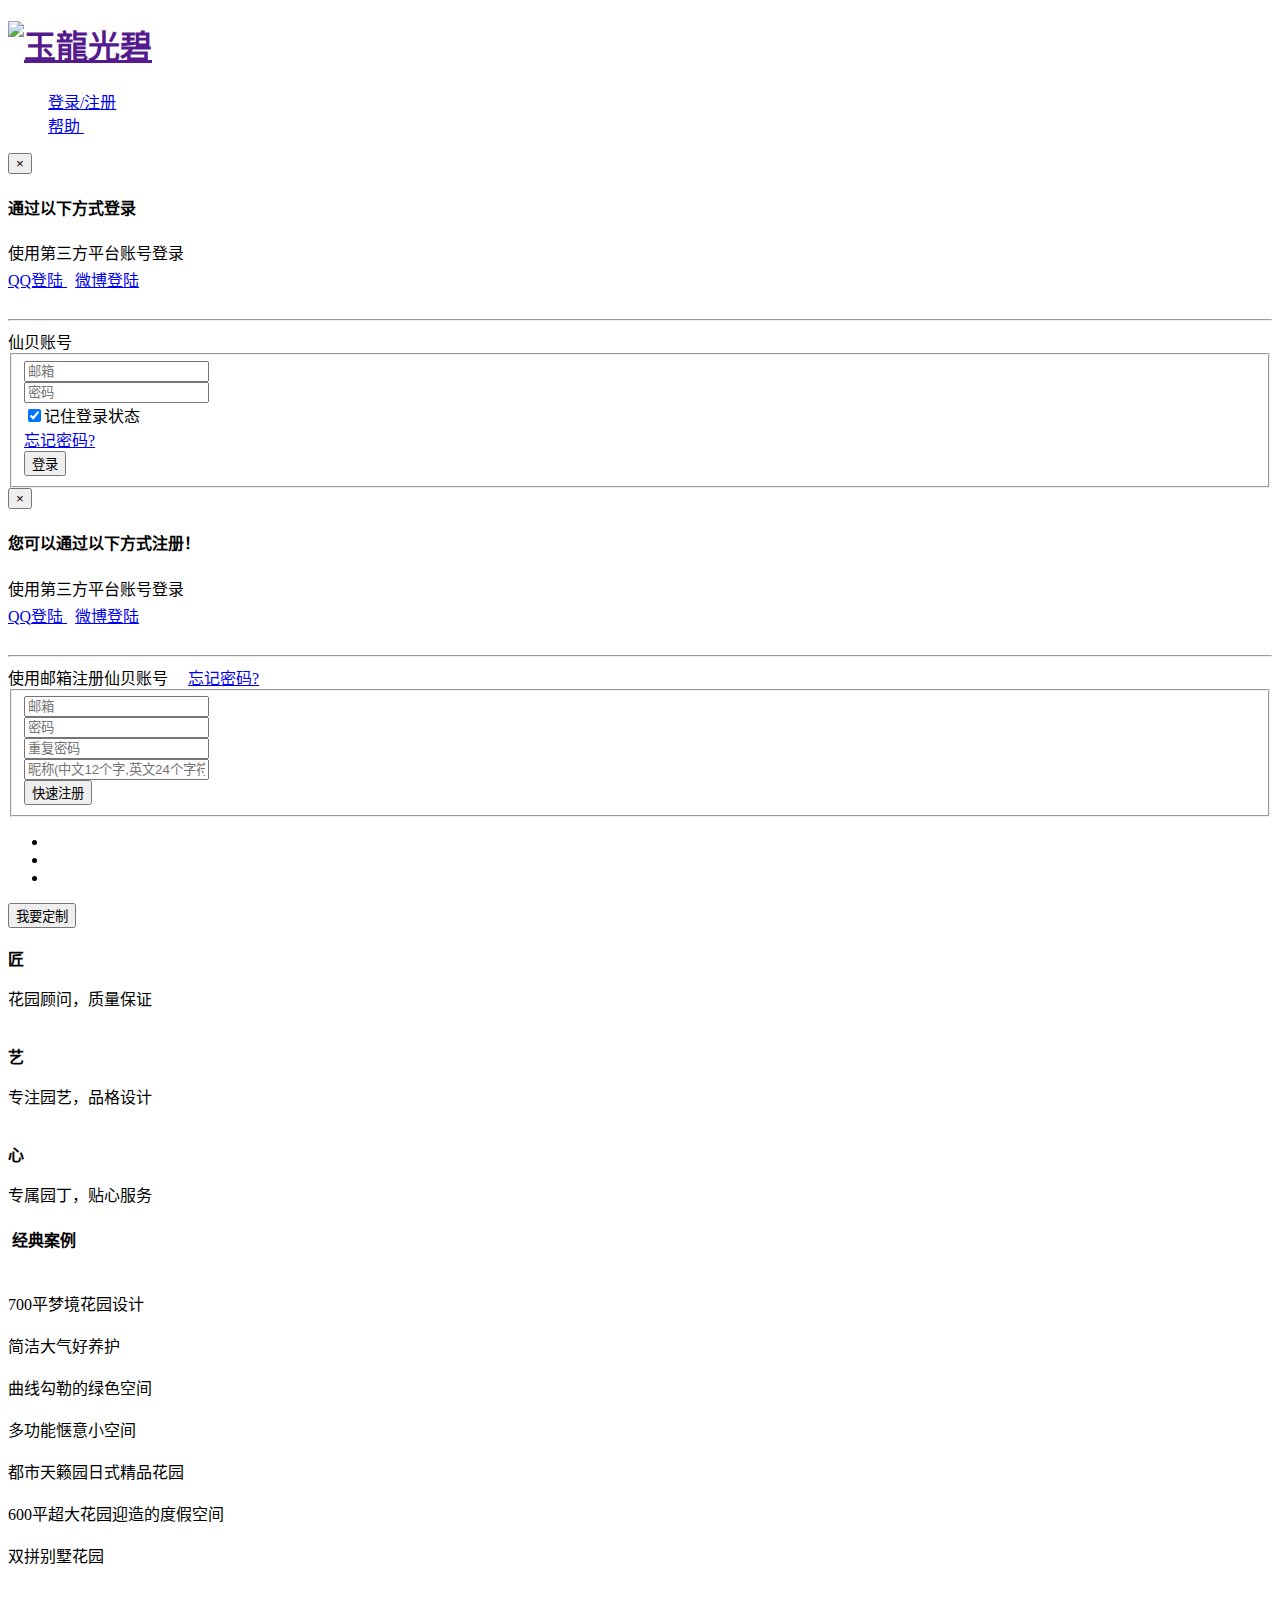
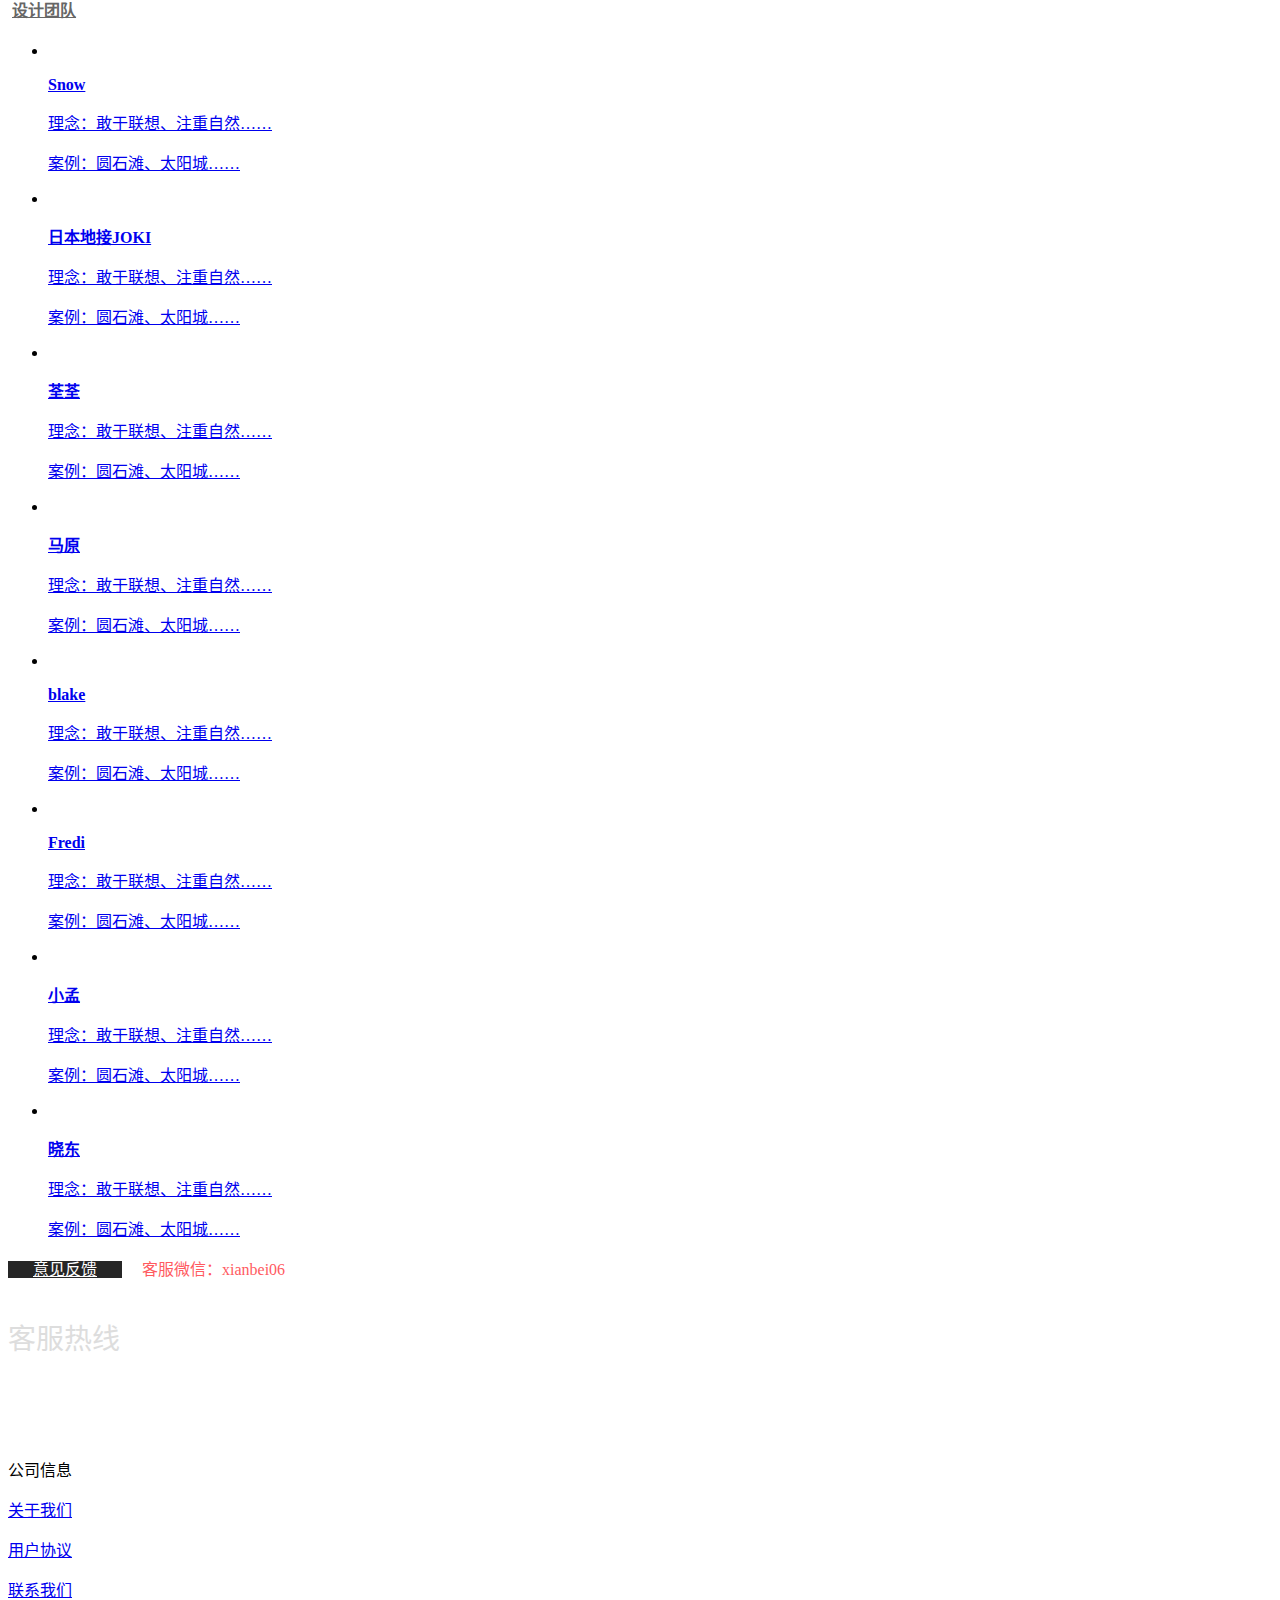
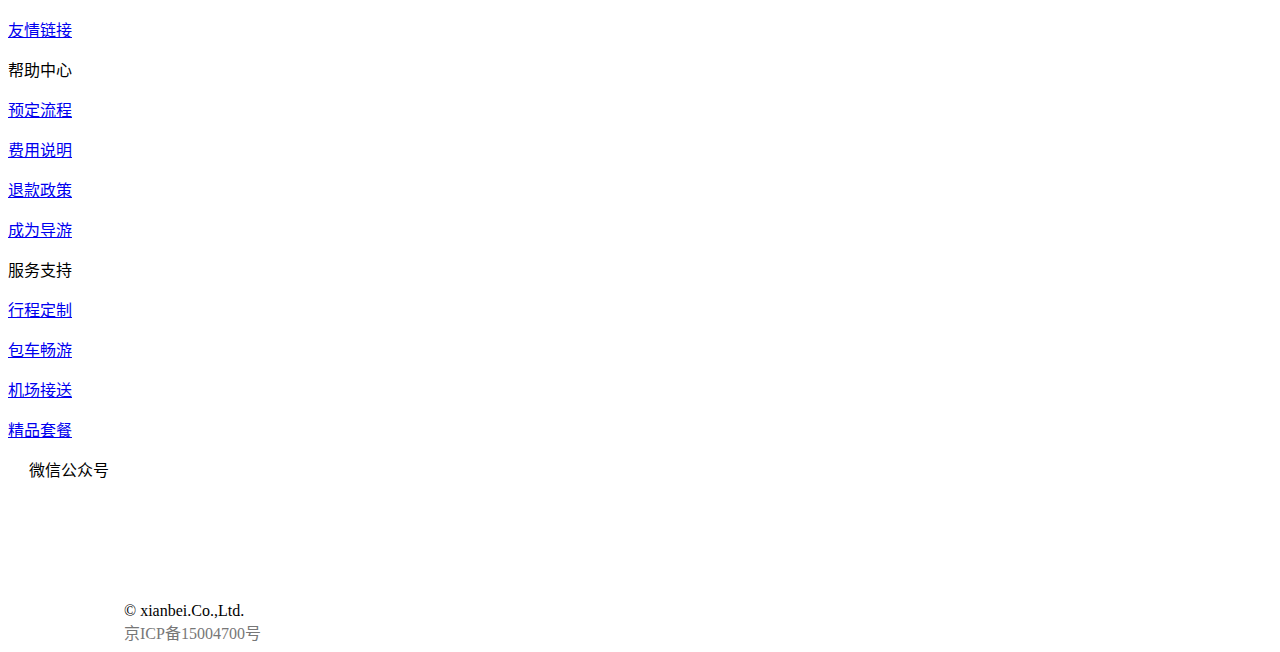
<file: es-master/web/src/main/webapp/WEB-INF/html/index/index.html>
<!DOCTYPE html>
<html lang="zh-cn" xmlns:th="http://www.thymeleaf.org">
<head>
    <meta http-equiv="Content-Type" content="text/html; charset=UTF-8"/>
    <meta name="viewport" content="width=device-width, initial-scale=1, user-scalable=no"/>

    <!-- 触发双核浏览器使用 chrome 内核 -->
    <meta http-equiv="X-UA-Compatible" content="IE=edge,chrome=1"/>
    <meta name="renderer" content="webkit"/>

    <link th:href="@{/static/images/index/favicon.ico}" rel="icon" type="image/x-icon"/>
    <link th:href="@{/static/images/index/favicon.ico}" rel="shortcut icon" type="image/x-icon"/>
    <link th:href="@{/static/images/index/favicon.ico}" rel="bookmark" type="image/x-icon"/>

    <!--[if gte IE 9]-->
    <script th:src="@{/static/comp/jquery-2.1.4.js}"></script>
    <!--[endif]-->

    <!--[if lt IE 9]>
    <script th:src="@{/static/comp/html5shiv/html5shiv.min.js}"></script>
    <script th:src="@{/static/comp/respond/respond.min.js}"></script>
    <script th:src="@{/static/comp/jquery-1.11.3.js"></script>
    <![endif]-->

    <link th:href="@{/static/comp/bootstrap-3.3.5/dist/css/bootstrap.min.css}" rel="stylesheet"/>
    <link th:href="@{/static/comp/magicsuggest-master/magicsuggest-min.css}" rel="stylesheet"/>
    <link th:href="@{/static/comp/Font-Awesome-master/css/font-awesome.min.css}" rel="stylesheet"/>
    <link th:href="@{/static/css/index/jquery.mailAutoComplete-4.0.css}" rel="stylesheet"/>
    <link th:href="@{/static/css/index/common.css}" rel="stylesheet"/>
    <link th:href="@{/static/css/index/index.css}" rel="stylesheet"/>
    <link th:href="@{/static/css/index/bottomBar.css}" rel="stylesheet" />
    <link th:href="@{/static/css/index/footer.css}" rel="stylesheet"/>

    <title>玉龍光碧 - 园艺设计专家</title>
</head>
<body>
<!--=S 头部=-->
<div class="header-index">
    <div class="head-bar">

        <div class="navbar-header">

            <h1 class="logo navbar-brand">
                <a href="">
                    <img th:src="@{/static/images/index/logo-index.png}" alt="玉龍光碧"/>
                </a>
            </h1>
        </div>

        <ul class="nav navbar-nav navbar-right pull-right text-center hidden-xs">

            <div class="header-div">
                <a class="header-a" data-toggle="modal" href="http://xianbei.cc/#login-panel">登录/注册</a>
            </div>
            <div class="header-div header-help">
                <a class="header-a" href="http://xianbei.cc/faq" id="help">
                    帮助&nbsp;
                    <i class="fa fa-caret-down"></i>
                </a>

                <div class="help-list" style="display: none;">
                    <ul class="">
                        <li><a href="http://xianbei.cc/faq" style="color:#ff5a5f">访问帮助中心</a></li>
                        <li><a href="http://xianbei.cc/faq/1">关于玉龍光碧</a></li>
                        <li><a href="http://xianbei.cc/faq/2">如何定制花园？</a></li>
                        <li><a href="http://xianbei.cc/faq/3">成为玉龍光碧的设计师</a></li>
                        <li><a href="http://xianbei.cc/faq/4">费用说明</a></li>
                        <li><a href="http://xianbei.cc/faq/6">退款政策</a></li>
                    </ul>
                    <i class="top"></i>
                </div>
            </div>

        </ul>

    </div>


</div>

<div class="modal fade in" id="login-panel" tabindex="-1" role="dialog" aria-labelledby="login-title"
     aria-hidden="true">
    <div class="modal-dialog">
        <div class="modal-content">
            <div class="modal-header">
                <button type="button" class="close" data-dismiss="modal" aria-hidden="true">×</button>
                <h4 class="modal-title" id="login-title">通过以下方式登录</h4>
            </div>

            <div class="row modal-body">
                <div class="col-md-12">
                    <span class="help-block user-pw-input">使用第三方平台账号登录</span>

                    <div class="text-center" style="padding:3px 0 20px 0">
                        <a href="http://xianbei.cc/openid/qq/login" class="btn btn-lg btn-primary"
                           style="width:130px;margin-right:8px;">
                            <i class="fa fa-qq"></i> QQ登陆
                        </a><a href="http://xianbei.cc/openid/weibo/login" class="btn btn-lg btn-danger"
                               style="width:130px">
                        <i class="fa fa-weibo"></i> 微博登陆
                    </a>
                    </div>
                </div>
                <hr/>
                <div class="col-md-12">

	            	<span class="help-block user-pw-input">
	            		<span>仙贝账号&nbsp;&nbsp;&nbsp;&nbsp;</span>
	            		<a aria-hidden="true" data-dismiss="modal" data-toggle="modal"
                           href="http://xianbei.cc/#register-panel"></a>
	            	</span>

                    <div class="clearfix"></div>
                    <form class="form-horizontal" role="form" method="post" action="http://xianbei.cc/login">
                        <fieldset>
                            <div class="input-group user-pw-input">
	                            <span class="input-group-addon"> <i class="glyphicon glyphicon-envelope"></i>
	                            </span>
                                <ul class="emailist"
                                    style="position: absolute; margin-top: 0px; visibility: hidden; z-index: 11;"></ul>
                                <input id="login-username" type="text" class="form-control" name="username"
                                       required="required" value="" placeholder="邮箱"/>
                            </div>
                            <div class="input-group user-pw-input">
	                            <span class="input-group-addon"> <i class="glyphicon glyphicon-lock"></i>
	                            </span>
                                <input type="password" class="form-control" name="password" required="required"
                                       placeholder="密码"/>
                            </div>

                            <div class="input-group user-pw-input">
	                            <span class="button-checkbox">
	                                <input type="checkbox" class="iCheck" checked="true"/>记住登录状态</span>

                                <div class="pull-right"><a href="http://xianbei.cc/password/forget">忘记密码?</a></div>

                            </div>
                            <script type="text/javascript">
                                document.write('<input type="hidden" name="BackURL" value="' + window.location.href + '"/>');
                            </script>
                            <input type="hidden" name="BackURL"
                                   value="http://xianbei.cc/index.html;JSESSIONID=417454d9-94d5-4680-a79f-7913ab5cbd11"/>

                            <div class="form-group">
                                <div class="controls user-pw-btn">
                                    <button class="btn btn-danger form-control">登录</button>
                                </div>
                            </div>

                        </fieldset>
                    </form>
                </div>
                <!-- end modal-body -->
            </div>
        </div>
        <!-- /.modal-content -->
    </div>
    <!-- /.modal-dialog -->
</div>

<!-- /.modal -->
<div class="modal fade" id="register-panel" tabindex="-1" role="dialog" aria-labelledby="register-title"
     aria-hidden="true">
    <div class="modal-dialog">
        <div class="modal-content">
            <div class="modal-header">
                <button type="button" class="close" data-dismiss="modal" aria-hidden="true">
                    ×
                </button>
                <h4 class="modal-title" id="register-title">您可以通过以下方式注册！</h4>
            </div>

            <div class="row modal-body">
                <div class="col-md-12">
                    <span class="help-block user-pw-input">使用第三方平台账号登录</span>

                    <div class="text-center" style="padding:3px 0 20px 0">
                        <a href="http://xianbei.cc/openid/qq/login" class="btn btn-lg btn-primary"
                           style="width:130px;margin-right:8px;">
                            <i class="fa fa-qq"></i> QQ登陆
                        </a><a href="http://xianbei.cc/openid/weibo/login" class="btn btn-lg btn-danger"
                               style="width:130px">
                        <i class="fa fa-weibo"></i> 微博登陆
                    </a>
                    </div>
                </div>
                <hr/>
               <span class="help-block user-pw-input">
               		<span>使用邮箱注册仙贝账号&nbsp;&nbsp;&nbsp;&nbsp;</span>
            		<a href="http://xianbei.cc/password/forget">忘记密码?</a>
            	</span>

                <form class="form-horizontal" role="form" action="http://xianbei.cc/register" method="POST">
                    <fieldset>
                        <div class="input-group user-pw-input">
                            <span class="input-group-addon"> <i class="glyphicon glyphicon-envelope"> </i>
                            </span>
                            <ul class="emailist"
                                style="position: absolute; margin-top: 0px; visibility: hidden; z-index: 11;"></ul>
                            <input id="reg-username" type="text" class="form-control" name="email" value=""
                                   placeholder="邮箱"/>
                        </div>
                        <div class="input-group user-pw-input">
                            <span class="input-group-addon"> <i class="glyphicon glyphicon-lock"> </i>
                            </span>
                            <input type="password" class="form-control" name="password" placeholder="密码" value=""/>
                        </div>
                        <div class="input-group user-pw-input">
                            <span class="input-group-addon"> <i class="glyphicon glyphicon-lock"> </i>
                            </span>
                            <input type="password" class="form-control" name="password2" placeholder="重复密码" value=""/>
                        </div>
                        <div class="input-group user-pw-input">
                            <span class="input-group-addon"> <i class="glyphicon glyphicon-user"> </i>
                            </span>
                            <input value="" type="text" class="form-control" name="nickname"
                                   placeholder="昵称(中文12个字,英文24个字符以内)"/>
                        </div>
                        <div class="form-group">
                            <div class="controls user-pw-btn">
                                <button class="btn btn-danger form-control">
                                    快速注册
                                </button>
                            </div>
                        </div>

                    </fieldset>
                </form>
            </div>
            <!--modal-footer-->
        </div>
        <!-- /.modal-content -->
    </div>
    <!-- /.modal-dialog -->
</div>
<!-- /.modal -->

<!--=E 头部=-->
<div id="page">
    <div id="content">
        <!--=S 轮播区域=-->
        <div class="banner-slide">
            <div class="slide-bd">
                <div class="slide-panels">
                    <div class="home-header-bg">
                        <!-- 轮播开始 -->
                        <div id="carousel-top" class="focus slide">
                            <div class="hd">
                                <ul></ul>
                            </div>
                            <div class="bd">
                                <ul id="slider">
                                    <li>
                                        <a href="http://xianbei.cc/product/list?labels=14" target="_blank">
                                            <img th:src="@{/static/images/index/3.jpg}"/>
                                        </a>
                                    </li>
                                    <li>
                                        <a href="http://show.xianbei.cc/p/2250" target="_blank">
                                            <img th:src="@{/static/images/index/4.jpg}"/>
                                        </a>
                                    </li>
                                    <li>
                                        <a href="http://show.xianbei.cc/" target="_blank">
                                            <img th:src="@{/static/images/index/1.jpg}"/>
                                        </a>
                                    </li>
                                    <!-- Powered by TouchSlider v2.0.1  https://github.com/qiqiboy/touchslider -->
                                </ul>

                                <div class="slide_left">
                                    <div class="img" id="prev"></div>
                                </div>
                                <div class="slide_right">
                                    <div class="img" id="next"></div>
                                </div>
                            </div>
                        </div>
                        <!-- 轮播结束 -->
                    </div>
                </div>
            </div>
            <div class="slide-ft">
                <div class="slide-bottom-pub layout">
                    <!--=S 发布旅行计划=-->
                    <div class="publish-bar j_publishBar">
                        <form action="http://xianbei.cc/plan/create">
                            <button type="submit" class="pub-btn">我要定制</button>
                        </form>
                    </div>
                    <!--=S 发布旅行计划=-->
                </div>
            </div>
        </div>
        <div style="width: 0px; height: 0px; overflow: hidden;">
            <img th:src="@{/static/images/index/logo-l.png}"/>
        </div>
        <!-- weixin缩略图 -->
        <!--=E 轮播区域=-->
        <div class="layout">
            <div class="nav_link">
                <div>
                    <div class="nav">
                        <div class="pull-left img">
                            <img th:src="@{/static/images/index/nav.png}"/>
                        </div>
                        <div class="title">
                            <strong>匠</strong>
                        </div>
                        <div>
                            <p class="title_2">花园顾问，质量保证</p>
                        </div>
                    </div>
                    <div class="nav">
                        <div class="pull-left img" style="margin-left: 45px;">
                            <img th:src="@{/static/images/index/zhuanxin.png}"/>
                        </div>
                        <div class="title">
                            <strong>艺</strong>
                        </div>
                        <div>
                            <p class="title_2">专注园艺，品格设计</p>
                        </div>
                    </div>
                    <div class="nav">
                        <div class="pull-left img " style="margin-left: 90px;">
                            <img th:src="@{/static/images/index/shengxin.png}"/>
                        </div>
                        <div class="title">
                            <strong>心</strong>
                        </div>
                        <div>
                            <p class="title_2">专属园丁，贴心服务</p>
                        </div>
                    </div>
                </div>
                <div class="clearfix"></div>
            </div>
        </div>

        <div class="lines"></div>

        <div class="layout">

            <dl class="collection">
                <dt>
                <h4 class="f16 mb20">
                    <span class="img"><img th:src="@{/static/images/index/collection.png}"/></span>
                    经典案例
                </h4>
                </dt>
                <!--=S dd item=-->

                <div class="collection-city-col">
                    <div class="collection-city">
                        <a href="http://xianbei.cc/guide/list?city=13"> <img
                                th:src="@{/static/images/index/tokyo.jpg}"/>
                        </a>

                        <div class="city_info">
                            700平梦境花园设计
                        </div>
                    </div>
                    <div class="collection-city">
                        <a href="http://xianbei.cc/guide/list?city=40"> <img
                                th:src="@{/static/images/index/fujisan.jpg}"/>
                        </a>

                        <div class="city_info">
                            简洁大气好养护
                        </div>
                    </div>
                </div>

                <div class="collection-city-col">
                    <div class="collection-city">
                        <a href="http://xianbei.cc/guide/list?city=46"> <img
                                th:src="@{/static/images/index/oosaka.jpg}"/>
                        </a>

                        <div class="city_info">
                            曲线勾勒的绿色空间
                        </div>
                    </div>
                    <div class="collection-city">
                        <a href="http://xianbei.cc/guide/list?city=50"> <img th:src="@{/static/images/index/nara.jpg}"/>
                        </a>

                        <div class="city_info">
                            多功能惬意小空间
                        </div>
                    </div>
                    <div class="collection-city">
                        <a href="http://xianbei.cc/guide/list?city=69"> <img
                                th:src="@{/static/images/index/okinawa.jpg}"/>
                        </a>

                        <div class="city_info">
                            都市天籁园日式精品花园
                        </div>
                    </div>

                </div>

                <div class="collection-city-col">
                    <div class="collection-city">
                        <a href="http://xianbei.cc/guide/list?city=45"> <img
                                th:src="@{/static/images/index/kyoto.jpg}"/>
                        </a>

                        <div class="city_info">
                            600平超大花园迎造的度假空间
                        </div>
                    </div>
                    <div class="collection-city">
                        <a href="http://xianbei.cc/guide/list?city=1"> <img
                                th:src="@{/static/images/index/hokkaido.jpg}"/>
                        </a>

                        <div class="city_info">
                            双拼别墅花园
                        </div>
                    </div>
                </div>
                <div class="clearfix"></div>
            </dl>
        </div>


        <div class="clearfix"></div>
        <div class="layout">
            <dl class="collection">
                <dt class="mb20" style="margin-top: 30px">
                <h4 class="f16">
                    <span class="img"><img th:src="@{/static/images/index/guide-title.png}"/></span> <a
                        href="http://xianbei.cc/guide/list" style="color: #666">设计团队</a>
                </h4>
                </dt>

                <ul class="collect-list">
                    <!-- 东京 -->
                    <li class="collect-item">
                        <div class="collect-item-inner">
                            <a href="http://xianbei.cc/guide/855" target="_blank">
                                <div class="img cover">
                                    <img th:src="@{/static/images/index/855_8axt3tKNHF.jpg}"/>
                                </div>
                                <div class="avt">
                                    <p class="nickname"><b>Snow</b></p>

                                    <p class="work">
                                        理念：敢于联想、注重自然……
                                    </p>

                                    <p class="city">
                                        案例：圆石滩、太阳城……
                                    </p>
                                </div>
                            </a>
                        </div>
                    </li>
                    <li class="collect-item">
                        <div class="collect-item-inner">
                            <a href="http://xianbei.cc/guide/73" target="_blank">
                                <div class="img cover">
                                    <img th:src="@{/static/images/index/855_8axt3tKNHF.jpg}"/>
                                </div>
                                <div class="avt">
                                    <p class="nickname"><b>日本地接JOKI</b></p>

                                    <p class="work">
                                        理念：敢于联想、注重自然……
                                    </p>

                                    <p class="city">
                                        案例：圆石滩、太阳城……
                                    </p>
                                </div>
                            </a>
                        </div>
                    </li>
                    <li class="collect-item">
                        <div class="collect-item-inner">
                            <a href="http://xianbei.cc/guide/600" target="_blank">
                                <div class="img cover">
                                    <img th:src="@{/static/images/index/600_AISrxFG2w6.jpg}"/>
                                </div>
                                <div class="avt">
                                    <p class="nickname"><b>荃荃</b></p>

                                    <p class="work">
                                        理念：敢于联想、注重自然……
                                    </p>

                                    <p class="city">
                                        案例：圆石滩、太阳城……
                                    </p>
                                </div>
                            </a>
                        </div>
                    </li>
                    <!-- 关西 -->
                    <li class="collect-item">
                        <div class="collect-item-inner">
                            <a href="http://xianbei.cc/guide/990" target="_blank">
                                <div class="img cover">
                                    <img th:src="@{/static/images/index/990_3ctpTzqF47.jpg}"/>
                                </div>
                                <div class="avt">
                                    <p class="nickname"><b>马原</b></p>

                                    <p class="work">
                                        理念：敢于联想、注重自然……
                                    </p>

                                    <p class="city">
                                        案例：圆石滩、太阳城……
                                    </p>
                                </div>
                            </a>
                        </div>
                    </li>
                    <li class="collect-item">
                        <div class="collect-item-inner">
                            <a href="http://xianbei.cc/guide/103" target="_blank">
                                <div class="img cover">
                                    <img th:src="@{/static/images/index/103_i5RbSBYgeL.jpg}"/>
                                </div>
                                <div class="avt">
                                    <p class="nickname"><b>blake</b></p>

                                    <p class="work">
                                        理念：敢于联想、注重自然……
                                    </p>

                                    <p class="city">
                                        案例：圆石滩、太阳城……
                                    </p>
                                </div>
                            </a>
                        </div>
                    </li>
                    <li class="collect-item">
                        <div class="collect-item-inner">
                            <a href="http://xianbei.cc/guide/594" target="_blank">
                                <div class="img cover">
                                    <img th:src="@{/static/images/index/594_GZy2I0ZqiS.jpg}"/>
                                </div>
                                <div class="avt">
                                    <p class="nickname"><b>Fredi</b></p>

                                    <p class="work">
                                        理念：敢于联想、注重自然……
                                    </p>

                                    <p class="city">
                                        案例：圆石滩、太阳城……
                                    </p>
                                </div>
                            </a>
                        </div>
                    </li>
                    <!-- 北海道 -->
                    <li class="collect-item">
                        <div class="collect-item-inner">
                            <a href="http://xianbei.cc/guide/439" target="_blank">
                                <div class="img cover">
                                    <img th:src="@{/static/images/index/439_ptEOBkBNQR.jpg}"/>
                                </div>
                                <div class="avt">
                                    <p class="nickname"><b>小孟</b></p>

                                    <p class="work">
                                        理念：敢于联想、注重自然……
                                    </p>

                                    <p class="city">
                                        案例：圆石滩、太阳城……
                                    </p>
                                </div>
                            </a>
                        </div>
                    </li>
                    <!-- 冲绳 -->
                    <li class="collect-item">
                        <div class="collect-item-inner">
                            <a href="http://xianbei.cc/guide/543" target="_blank">
                                <div class="img cover">
                                    <img
                                            th:src="@{/static/images/index/543_s0ybsBOkjX.jpg}"/>
                                </div>
                                <div class="avt">
                                    <p class="nickname"><b>晓东</b></p>

                                    <p class="work">
                                        理念：敢于联想、注重自然……
                                    </p>

                                    <p class="city">
                                        案例：圆石滩、太阳城……
                                    </p>
                                </div>
                            </a>
                        </div>
                    </li>
                    <!-- 其他 -->
                    <div class="clearfix"></div>
                </ul>
                <!--=E dd item=-->

            </dl>
        </div>
    </div>
</div>

<!--=S 尾部=-->
<div id="footer">
    <div style="width:0px;height:0px;overflow:hidden;"><img th:src="@{/static/images/index/logo-l.png}"/></div>
    <!-- weixin缩略图 -->
    <div class="footer-hd">
        <div class="layout">
            <div class="col-md-12">
                <span><a href="http://www.wenjuan.com/s/BZ73yqd/" target="_blank" class="btn"
                         style="padding-left:25px;padding-right:25px;background-color:#262626;color:#fff">意见反馈</a></span>
                &nbsp;&nbsp;&nbsp;
                <span style="color:#FF5A5F">客服微信：xianbei06 </span>
            </div>
        </div>
        <div class="clearfix"></div>
    </div>
    <div class="footer-bd">
        <div class="layout">

            <div class="links">
                <div class="col-md-5 col-sm-5" style="width: 386px;">
                    <div class="text-right">
                        <p style="font-size:28px;padding:9px 0;color:#DDD;;text-align: left">
                            <i id="fa"></i>
                            客服热线
                        </p>

                        <p style="font-size:20px;padding:10px 0;color:#DDD;text-align: left;">
                            <img th:src="@{/static/images/index/dianhua.png}"/>
                        </p>
                    </div>
                </div>
                <div class="col-md-2 col-sm-2" style="width: 156px;">
                    <p class="title">公司信息</p>

                    <p class=""><a target="_blank" href="http://xianbei.cc/faq/1">关于我们</a></p>

                    <p class=""><a target="_blank" href="http://xianbei.cc/faq/5">用户协议</a></p>

                    <p class=""><a target="_blank" href="http://xianbei.cc/faq/1#contact">联系我们</a></p>

                    <p class=""><a target="_blank" href="http://xianbei.cc/faq/10">友情链接</a></p>
                </div>


                <div class="col-md-2 col-sm-2" style="width: 156px;">
                    <p class="title">帮助中心</p>

                    <p class=""><a target="_blank" href="http://xianbei.cc/plan/intro">预定流程</a></p>

                    <p class=""><a target="_blank" href="http://xianbei.cc/faq/4">费用说明</a></p>

                    <p class=""><a target="_blank" href="http://xianbei.cc/faq/6">退款政策</a></p>

                    <p class=""><a target="_blank" href="http://xianbei.cc/guideApplyFast">成为导游</a></p>
                </div>
                <div class=" col-md-2 col-sm-2" style="width: 156px;">
                    <p class="title">服务支持</p>

                    <p class=""><a target="_blank" href="http://xianbei.cc/plan/create">行程定制</a></p>

                    <p class=""><a target="_blank" href="http://xianbei.cc/product/list?labels=3">包车畅游</a></p>

                    <p class=""><a target="_blank" href="http://xianbei.cc/product/list?labels=8">机场接送</a></p>

                    <p class=""><a target="_blank" href="http://xianbei.cc/product/list.html">精品套餐</a></p>
                </div>

                <div class=" col-md-3 col-sm-3" style="width: 122px;">
                    <!--  -->
                    <div class="pull-right">
                        <p style="text-align: center;">微信公众号</p>
                        <img style="width:90px" th:src="@{/static/images/index/qr.jpg}"/>
                    </div>
                </div>


                <div class="clearfix"></div>

            </div>
            <div class="links" align="center" style="height: 82px;">
                <a href="javascript:void(0)" style="z-index: 898989;">
                    <img class="weixinimg" th:src="@{/static/images/index/erweima.png}" style="display: none;"/>

                    <div class="foot_img weixin showweixin">
                    </div>
                </a>
                <a target="_blank" href="http://www.weibo.com/u/5269383334">
                    <div class="foot_img weibo">
                    </div>
                </a>
                <a target="_blank" href="#">
                    <div class="foot_img qq">
                    </div>
                </a>
            </div>
            <div class="links" style="border-top: 0px solid #666;padding-top: 5px;">
                <div class="col-md-12">
                    <div class="text-center" style="margin-left: 116px;">© xianbei.Co.,Ltd.
                        <div class="pull-right" style="color:#777">京ICP备15004700号</div>
                    </div>
                </div>
            </div>

        </div>
    </div>

</div>

<div class="bottomBar" style="display: none;">
    <i id="layout-bottom_close" class="close fa fa-close"></i>

    <div class="bar-bg">
        <p></p>
    </div>
    <div class="join wrapper">
        <h1>夏季一大波<font color="#FF5A5F">福利</font>来袭，快来扫一扫~</h1>

        <div class="v2Bar-picture">
            <img style="width:159px" th:src="@{/static/images/index/article_2.png}"/>
        </div>
    </div>
</div>
<div class="float_nav">
    <a href="http://xianbei.cc/plan/create">
        <div class="nav1"></div>
    </a> <a target="_self" href="javascript:void(0)">
    <div class="nav2"></div>
</a>

    <div class="nav3">
        <div class="nav3-list" style="display: none;">
            <ul class="">
                <li>
                    <div class="tel">咨询专线</div>
                    <a href="" style="color: #ff5a5f">4008-131-005</a></li>
            </ul>
            <i class="left"></i>
        </div>
    </div>
</div>

<!-- Le javascript
================================================== -->
<!-- Placed at the end of the document so the pages load faster -->
<script th:src="@{/static/comp/bootstrap-3.3.5/dist/js/bootstrap.min.js}"></script>
<script th:src="@{/static/comp/magicsuggest-master/magicsuggest.js}"></script>
<script th:src="@{/static/js/index/jquery.mailAutoComplete-4.0.js}"></script>
<script th:src="@{/static/js/index/jquery.scrollpic.js}"></script>
<script th:src="@{/static/js/index/touchslider.2.1.js}"></script>
<script th:src="@{/static/js/index/cubead_ca.js}"></script>
<script th:src="@{/static/js/index/v.js}"></script>
<script th:src="@{/static/js/index/c.js}"></script>
<script th:src="@{/static/js/index/common.js}"></script>
<script th:src="@{/static/js/index/index.js}"></script>

</body>
</html>
</file>
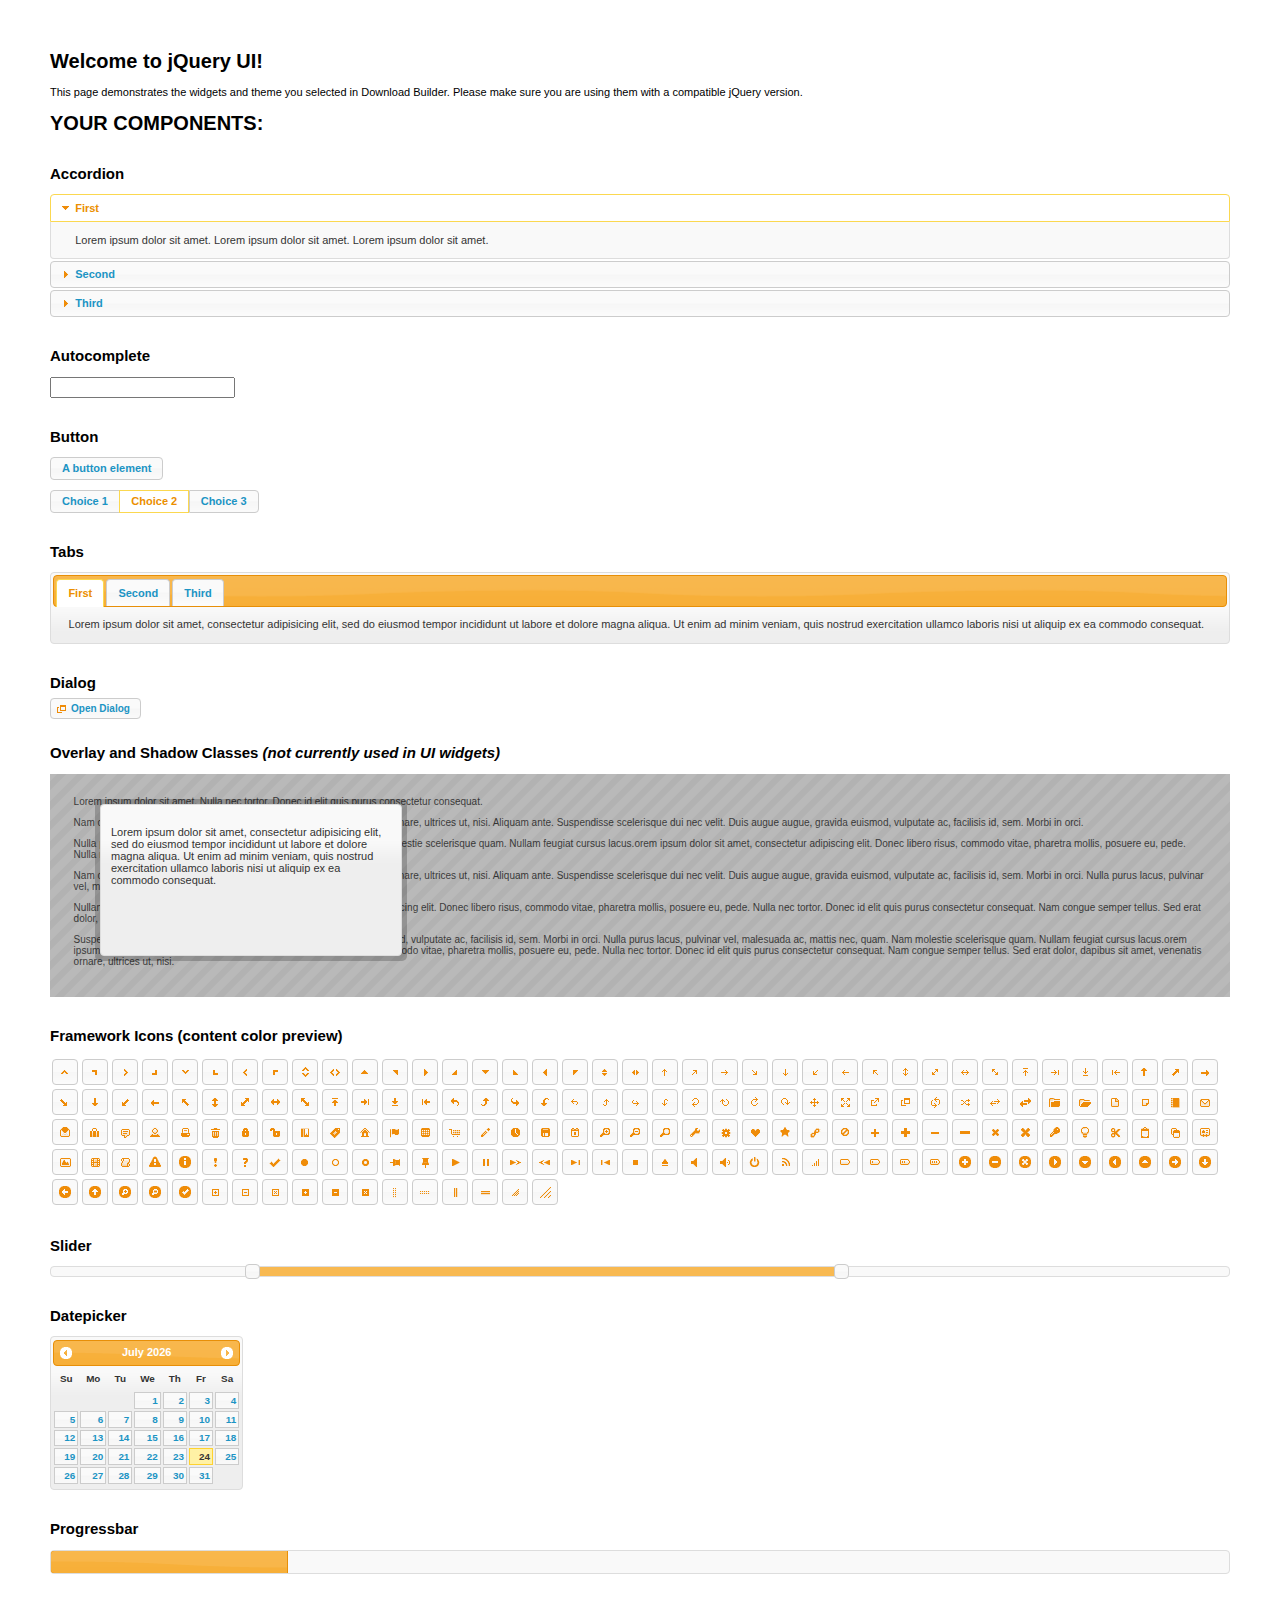
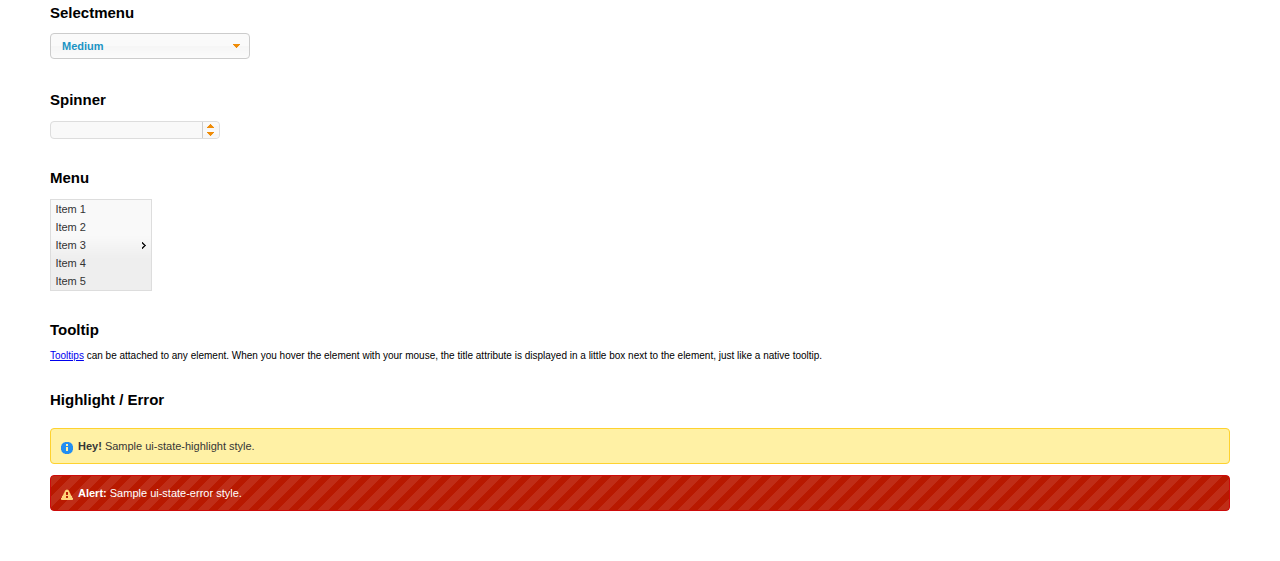
<file: es-master/web/src/main/webapp/WEB-INF/static/comp/jquery-ui-1.11.4/index.html>
<!doctype html>
<html lang="us">
<head>
	<meta charset="utf-8">
	<title>jQuery UI Example Page</title>
	<link href="jquery-ui.css" rel="stylesheet">
	<style>
	body{
		font: 62.5% "Trebuchet MS", sans-serif;
		margin: 50px;
	}
	.demoHeaders {
		margin-top: 2em;
	}
	#dialog-link {
		padding: .4em 1em .4em 20px;
		text-decoration: none;
		position: relative;
	}
	#dialog-link span.ui-icon {
		margin: 0 5px 0 0;
		position: absolute;
		left: .2em;
		top: 50%;
		margin-top: -8px;
	}
	#icons {
		margin: 0;
		padding: 0;
	}
	#icons li {
		margin: 2px;
		position: relative;
		padding: 4px 0;
		cursor: pointer;
		float: left;
		list-style: none;
	}
	#icons span.ui-icon {
		float: left;
		margin: 0 4px;
	}
	.fakewindowcontain .ui-widget-overlay {
		position: absolute;
	}
	select {
		width: 200px;
	}
	</style>
</head>
<body>

<h1>Welcome to jQuery UI!</h1>

<div class="ui-widget">
	<p>This page demonstrates the widgets and theme you selected in Download Builder. Please make sure you are using them with a compatible jQuery version.</p>
</div>

<h1>YOUR COMPONENTS:</h1>


<!-- Accordion -->
<h2 class="demoHeaders">Accordion</h2>
<div id="accordion">
	<h3>First</h3>
	<div>Lorem ipsum dolor sit amet. Lorem ipsum dolor sit amet. Lorem ipsum dolor sit amet.</div>
	<h3>Second</h3>
	<div>Phasellus mattis tincidunt nibh.</div>
	<h3>Third</h3>
	<div>Nam dui erat, auctor a, dignissim quis.</div>
</div>



<!-- Autocomplete -->
<h2 class="demoHeaders">Autocomplete</h2>
<div>
	<input id="autocomplete" title="type &quot;a&quot;">
</div>



<!-- Button -->
<h2 class="demoHeaders">Button</h2>
<button id="button">A button element</button>
<form style="margin-top: 1em;">
	<div id="radioset">
		<input type="radio" id="radio1" name="radio"><label for="radio1">Choice 1</label>
		<input type="radio" id="radio2" name="radio" checked="checked"><label for="radio2">Choice 2</label>
		<input type="radio" id="radio3" name="radio"><label for="radio3">Choice 3</label>
	</div>
</form>



<!-- Tabs -->
<h2 class="demoHeaders">Tabs</h2>
<div id="tabs">
	<ul>
		<li><a href="#tabs-1">First</a></li>
		<li><a href="#tabs-2">Second</a></li>
		<li><a href="#tabs-3">Third</a></li>
	</ul>
	<div id="tabs-1">Lorem ipsum dolor sit amet, consectetur adipisicing elit, sed do eiusmod tempor incididunt ut labore et dolore magna aliqua. Ut enim ad minim veniam, quis nostrud exercitation ullamco laboris nisi ut aliquip ex ea commodo consequat.</div>
	<div id="tabs-2">Phasellus mattis tincidunt nibh. Cras orci urna, blandit id, pretium vel, aliquet ornare, felis. Maecenas scelerisque sem non nisl. Fusce sed lorem in enim dictum bibendum.</div>
	<div id="tabs-3">Nam dui erat, auctor a, dignissim quis, sollicitudin eu, felis. Pellentesque nisi urna, interdum eget, sagittis et, consequat vestibulum, lacus. Mauris porttitor ullamcorper augue.</div>
</div>



<!-- Dialog NOTE: Dialog is not generated by UI in this demo so it can be visually styled in themeroller-->
<h2 class="demoHeaders">Dialog</h2>
<p><a href="#" id="dialog-link" class="ui-state-default ui-corner-all"><span class="ui-icon ui-icon-newwin"></span>Open Dialog</a></p>

<h2 class="demoHeaders">Overlay and Shadow Classes <em>(not currently used in UI widgets)</em></h2>
<div style="position: relative; width: 96%; height: 200px; padding:1% 2%; overflow:hidden;" class="fakewindowcontain">
	<p>Lorem ipsum dolor sit amet,  Nulla nec tortor. Donec id elit quis purus consectetur consequat. </p><p>Nam congue semper tellus. Sed erat dolor, dapibus sit amet, venenatis ornare, ultrices ut, nisi. Aliquam ante. Suspendisse scelerisque dui nec velit. Duis augue augue, gravida euismod, vulputate ac, facilisis id, sem. Morbi in orci. </p><p>Nulla purus lacus, pulvinar vel, malesuada ac, mattis nec, quam. Nam molestie scelerisque quam. Nullam feugiat cursus lacus.orem ipsum dolor sit amet, consectetur adipiscing elit. Donec libero risus, commodo vitae, pharetra mollis, posuere eu, pede. Nulla nec tortor. Donec id elit quis purus consectetur consequat. </p><p>Nam congue semper tellus. Sed erat dolor, dapibus sit amet, venenatis ornare, ultrices ut, nisi. Aliquam ante. Suspendisse scelerisque dui nec velit. Duis augue augue, gravida euismod, vulputate ac, facilisis id, sem. Morbi in orci. Nulla purus lacus, pulvinar vel, malesuada ac, mattis nec, quam. Nam molestie scelerisque quam. </p><p>Nullam feugiat cursus lacus.orem ipsum dolor sit amet, consectetur adipiscing elit. Donec libero risus, commodo vitae, pharetra mollis, posuere eu, pede. Nulla nec tortor. Donec id elit quis purus consectetur consequat. Nam congue semper tellus. Sed erat dolor, dapibus sit amet, venenatis ornare, ultrices ut, nisi. Aliquam ante. </p><p>Suspendisse scelerisque dui nec velit. Duis augue augue, gravida euismod, vulputate ac, facilisis id, sem. Morbi in orci. Nulla purus lacus, pulvinar vel, malesuada ac, mattis nec, quam. Nam molestie scelerisque quam. Nullam feugiat cursus lacus.orem ipsum dolor sit amet, consectetur adipiscing elit. Donec libero risus, commodo vitae, pharetra mollis, posuere eu, pede. Nulla nec tortor. Donec id elit quis purus consectetur consequat. Nam congue semper tellus. Sed erat dolor, dapibus sit amet, venenatis ornare, ultrices ut, nisi. </p>

	<!-- ui-dialog -->
	<div class="ui-overlay"><div class="ui-widget-overlay"></div><div class="ui-widget-shadow ui-corner-all" style="width: 302px; height: 152px; position: absolute; left: 50px; top: 30px;"></div></div>
	<div style="position: absolute; width: 280px; height: 130px;left: 50px; top: 30px; padding: 10px;" class="ui-widget ui-widget-content ui-corner-all">
		<div class="ui-dialog-content ui-widget-content" style="background: none; border: 0;">
			<p>Lorem ipsum dolor sit amet, consectetur adipisicing elit, sed do eiusmod tempor incididunt ut labore et dolore magna aliqua. Ut enim ad minim veniam, quis nostrud exercitation ullamco laboris nisi ut aliquip ex ea commodo consequat.</p>
		</div>
	</div>

</div>

<!-- ui-dialog -->
<div id="dialog" title="Dialog Title">
	<p>Lorem ipsum dolor sit amet, consectetur adipisicing elit, sed do eiusmod tempor incididunt ut labore et dolore magna aliqua. Ut enim ad minim veniam, quis nostrud exercitation ullamco laboris nisi ut aliquip ex ea commodo consequat.</p>
</div>



<h2 class="demoHeaders">Framework Icons (content color preview)</h2>
<ul id="icons" class="ui-widget ui-helper-clearfix">
	<li class="ui-state-default ui-corner-all" title=".ui-icon-carat-1-n"><span class="ui-icon ui-icon-carat-1-n"></span></li>
	<li class="ui-state-default ui-corner-all" title=".ui-icon-carat-1-ne"><span class="ui-icon ui-icon-carat-1-ne"></span></li>
	<li class="ui-state-default ui-corner-all" title=".ui-icon-carat-1-e"><span class="ui-icon ui-icon-carat-1-e"></span></li>
	<li class="ui-state-default ui-corner-all" title=".ui-icon-carat-1-se"><span class="ui-icon ui-icon-carat-1-se"></span></li>
	<li class="ui-state-default ui-corner-all" title=".ui-icon-carat-1-s"><span class="ui-icon ui-icon-carat-1-s"></span></li>
	<li class="ui-state-default ui-corner-all" title=".ui-icon-carat-1-sw"><span class="ui-icon ui-icon-carat-1-sw"></span></li>
	<li class="ui-state-default ui-corner-all" title=".ui-icon-carat-1-w"><span class="ui-icon ui-icon-carat-1-w"></span></li>
	<li class="ui-state-default ui-corner-all" title=".ui-icon-carat-1-nw"><span class="ui-icon ui-icon-carat-1-nw"></span></li>
	<li class="ui-state-default ui-corner-all" title=".ui-icon-carat-2-n-s"><span class="ui-icon ui-icon-carat-2-n-s"></span></li>
	<li class="ui-state-default ui-corner-all" title=".ui-icon-carat-2-e-w"><span class="ui-icon ui-icon-carat-2-e-w"></span></li>
	<li class="ui-state-default ui-corner-all" title=".ui-icon-triangle-1-n"><span class="ui-icon ui-icon-triangle-1-n"></span></li>
	<li class="ui-state-default ui-corner-all" title=".ui-icon-triangle-1-ne"><span class="ui-icon ui-icon-triangle-1-ne"></span></li>
	<li class="ui-state-default ui-corner-all" title=".ui-icon-triangle-1-e"><span class="ui-icon ui-icon-triangle-1-e"></span></li>
	<li class="ui-state-default ui-corner-all" title=".ui-icon-triangle-1-se"><span class="ui-icon ui-icon-triangle-1-se"></span></li>
	<li class="ui-state-default ui-corner-all" title=".ui-icon-triangle-1-s"><span class="ui-icon ui-icon-triangle-1-s"></span></li>
	<li class="ui-state-default ui-corner-all" title=".ui-icon-triangle-1-sw"><span class="ui-icon ui-icon-triangle-1-sw"></span></li>
	<li class="ui-state-default ui-corner-all" title=".ui-icon-triangle-1-w"><span class="ui-icon ui-icon-triangle-1-w"></span></li>
	<li class="ui-state-default ui-corner-all" title=".ui-icon-triangle-1-nw"><span class="ui-icon ui-icon-triangle-1-nw"></span></li>
	<li class="ui-state-default ui-corner-all" title=".ui-icon-triangle-2-n-s"><span class="ui-icon ui-icon-triangle-2-n-s"></span></li>
	<li class="ui-state-default ui-corner-all" title=".ui-icon-triangle-2-e-w"><span class="ui-icon ui-icon-triangle-2-e-w"></span></li>
	<li class="ui-state-default ui-corner-all" title=".ui-icon-arrow-1-n"><span class="ui-icon ui-icon-arrow-1-n"></span></li>
	<li class="ui-state-default ui-corner-all" title=".ui-icon-arrow-1-ne"><span class="ui-icon ui-icon-arrow-1-ne"></span></li>
	<li class="ui-state-default ui-corner-all" title=".ui-icon-arrow-1-e"><span class="ui-icon ui-icon-arrow-1-e"></span></li>
	<li class="ui-state-default ui-corner-all" title=".ui-icon-arrow-1-se"><span class="ui-icon ui-icon-arrow-1-se"></span></li>
	<li class="ui-state-default ui-corner-all" title=".ui-icon-arrow-1-s"><span class="ui-icon ui-icon-arrow-1-s"></span></li>
	<li class="ui-state-default ui-corner-all" title=".ui-icon-arrow-1-sw"><span class="ui-icon ui-icon-arrow-1-sw"></span></li>
	<li class="ui-state-default ui-corner-all" title=".ui-icon-arrow-1-w"><span class="ui-icon ui-icon-arrow-1-w"></span></li>
	<li class="ui-state-default ui-corner-all" title=".ui-icon-arrow-1-nw"><span class="ui-icon ui-icon-arrow-1-nw"></span></li>
	<li class="ui-state-default ui-corner-all" title=".ui-icon-arrow-2-n-s"><span class="ui-icon ui-icon-arrow-2-n-s"></span></li>
	<li class="ui-state-default ui-corner-all" title=".ui-icon-arrow-2-ne-sw"><span class="ui-icon ui-icon-arrow-2-ne-sw"></span></li>
	<li class="ui-state-default ui-corner-all" title=".ui-icon-arrow-2-e-w"><span class="ui-icon ui-icon-arrow-2-e-w"></span></li>
	<li class="ui-state-default ui-corner-all" title=".ui-icon-arrow-2-se-nw"><span class="ui-icon ui-icon-arrow-2-se-nw"></span></li>
	<li class="ui-state-default ui-corner-all" title=".ui-icon-arrowstop-1-n"><span class="ui-icon ui-icon-arrowstop-1-n"></span></li>
	<li class="ui-state-default ui-corner-all" title=".ui-icon-arrowstop-1-e"><span class="ui-icon ui-icon-arrowstop-1-e"></span></li>
	<li class="ui-state-default ui-corner-all" title=".ui-icon-arrowstop-1-s"><span class="ui-icon ui-icon-arrowstop-1-s"></span></li>
	<li class="ui-state-default ui-corner-all" title=".ui-icon-arrowstop-1-w"><span class="ui-icon ui-icon-arrowstop-1-w"></span></li>
	<li class="ui-state-default ui-corner-all" title=".ui-icon-arrowthick-1-n"><span class="ui-icon ui-icon-arrowthick-1-n"></span></li>
	<li class="ui-state-default ui-corner-all" title=".ui-icon-arrowthick-1-ne"><span class="ui-icon ui-icon-arrowthick-1-ne"></span></li>
	<li class="ui-state-default ui-corner-all" title=".ui-icon-arrowthick-1-e"><span class="ui-icon ui-icon-arrowthick-1-e"></span></li>
	<li class="ui-state-default ui-corner-all" title=".ui-icon-arrowthick-1-se"><span class="ui-icon ui-icon-arrowthick-1-se"></span></li>
	<li class="ui-state-default ui-corner-all" title=".ui-icon-arrowthick-1-s"><span class="ui-icon ui-icon-arrowthick-1-s"></span></li>
	<li class="ui-state-default ui-corner-all" title=".ui-icon-arrowthick-1-sw"><span class="ui-icon ui-icon-arrowthick-1-sw"></span></li>
	<li class="ui-state-default ui-corner-all" title=".ui-icon-arrowthick-1-w"><span class="ui-icon ui-icon-arrowthick-1-w"></span></li>
	<li class="ui-state-default ui-corner-all" title=".ui-icon-arrowthick-1-nw"><span class="ui-icon ui-icon-arrowthick-1-nw"></span></li>
	<li class="ui-state-default ui-corner-all" title=".ui-icon-arrowthick-2-n-s"><span class="ui-icon ui-icon-arrowthick-2-n-s"></span></li>
	<li class="ui-state-default ui-corner-all" title=".ui-icon-arrowthick-2-ne-sw"><span class="ui-icon ui-icon-arrowthick-2-ne-sw"></span></li>
	<li class="ui-state-default ui-corner-all" title=".ui-icon-arrowthick-2-e-w"><span class="ui-icon ui-icon-arrowthick-2-e-w"></span></li>
	<li class="ui-state-default ui-corner-all" title=".ui-icon-arrowthick-2-se-nw"><span class="ui-icon ui-icon-arrowthick-2-se-nw"></span></li>
	<li class="ui-state-default ui-corner-all" title=".ui-icon-arrowthickstop-1-n"><span class="ui-icon ui-icon-arrowthickstop-1-n"></span></li>
	<li class="ui-state-default ui-corner-all" title=".ui-icon-arrowthickstop-1-e"><span class="ui-icon ui-icon-arrowthickstop-1-e"></span></li>
	<li class="ui-state-default ui-corner-all" title=".ui-icon-arrowthickstop-1-s"><span class="ui-icon ui-icon-arrowthickstop-1-s"></span></li>
	<li class="ui-state-default ui-corner-all" title=".ui-icon-arrowthickstop-1-w"><span class="ui-icon ui-icon-arrowthickstop-1-w"></span></li>
	<li class="ui-state-default ui-corner-all" title=".ui-icon-arrowreturnthick-1-w"><span class="ui-icon ui-icon-arrowreturnthick-1-w"></span></li>
	<li class="ui-state-default ui-corner-all" title=".ui-icon-arrowreturnthick-1-n"><span class="ui-icon ui-icon-arrowreturnthick-1-n"></span></li>
	<li class="ui-state-default ui-corner-all" title=".ui-icon-arrowreturnthick-1-e"><span class="ui-icon ui-icon-arrowreturnthick-1-e"></span></li>
	<li class="ui-state-default ui-corner-all" title=".ui-icon-arrowreturnthick-1-s"><span class="ui-icon ui-icon-arrowreturnthick-1-s"></span></li>
	<li class="ui-state-default ui-corner-all" title=".ui-icon-arrowreturn-1-w"><span class="ui-icon ui-icon-arrowreturn-1-w"></span></li>
	<li class="ui-state-default ui-corner-all" title=".ui-icon-arrowreturn-1-n"><span class="ui-icon ui-icon-arrowreturn-1-n"></span></li>
	<li class="ui-state-default ui-corner-all" title=".ui-icon-arrowreturn-1-e"><span class="ui-icon ui-icon-arrowreturn-1-e"></span></li>
	<li class="ui-state-default ui-corner-all" title=".ui-icon-arrowreturn-1-s"><span class="ui-icon ui-icon-arrowreturn-1-s"></span></li>
	<li class="ui-state-default ui-corner-all" title=".ui-icon-arrowrefresh-1-w"><span class="ui-icon ui-icon-arrowrefresh-1-w"></span></li>
	<li class="ui-state-default ui-corner-all" title=".ui-icon-arrowrefresh-1-n"><span class="ui-icon ui-icon-arrowrefresh-1-n"></span></li>
	<li class="ui-state-default ui-corner-all" title=".ui-icon-arrowrefresh-1-e"><span class="ui-icon ui-icon-arrowrefresh-1-e"></span></li>
	<li class="ui-state-default ui-corner-all" title=".ui-icon-arrowrefresh-1-s"><span class="ui-icon ui-icon-arrowrefresh-1-s"></span></li>
	<li class="ui-state-default ui-corner-all" title=".ui-icon-arrow-4"><span class="ui-icon ui-icon-arrow-4"></span></li>
	<li class="ui-state-default ui-corner-all" title=".ui-icon-arrow-4-diag"><span class="ui-icon ui-icon-arrow-4-diag"></span></li>
	<li class="ui-state-default ui-corner-all" title=".ui-icon-extlink"><span class="ui-icon ui-icon-extlink"></span></li>
	<li class="ui-state-default ui-corner-all" title=".ui-icon-newwin"><span class="ui-icon ui-icon-newwin"></span></li>
	<li class="ui-state-default ui-corner-all" title=".ui-icon-refresh"><span class="ui-icon ui-icon-refresh"></span></li>
	<li class="ui-state-default ui-corner-all" title=".ui-icon-shuffle"><span class="ui-icon ui-icon-shuffle"></span></li>
	<li class="ui-state-default ui-corner-all" title=".ui-icon-transfer-e-w"><span class="ui-icon ui-icon-transfer-e-w"></span></li>
	<li class="ui-state-default ui-corner-all" title=".ui-icon-transferthick-e-w"><span class="ui-icon ui-icon-transferthick-e-w"></span></li>
	<li class="ui-state-default ui-corner-all" title=".ui-icon-folder-collapsed"><span class="ui-icon ui-icon-folder-collapsed"></span></li>
	<li class="ui-state-default ui-corner-all" title=".ui-icon-folder-open"><span class="ui-icon ui-icon-folder-open"></span></li>
	<li class="ui-state-default ui-corner-all" title=".ui-icon-document"><span class="ui-icon ui-icon-document"></span></li>
	<li class="ui-state-default ui-corner-all" title=".ui-icon-document-b"><span class="ui-icon ui-icon-document-b"></span></li>
	<li class="ui-state-default ui-corner-all" title=".ui-icon-note"><span class="ui-icon ui-icon-note"></span></li>
	<li class="ui-state-default ui-corner-all" title=".ui-icon-mail-closed"><span class="ui-icon ui-icon-mail-closed"></span></li>
	<li class="ui-state-default ui-corner-all" title=".ui-icon-mail-open"><span class="ui-icon ui-icon-mail-open"></span></li>
	<li class="ui-state-default ui-corner-all" title=".ui-icon-suitcase"><span class="ui-icon ui-icon-suitcase"></span></li>
	<li class="ui-state-default ui-corner-all" title=".ui-icon-comment"><span class="ui-icon ui-icon-comment"></span></li>
	<li class="ui-state-default ui-corner-all" title=".ui-icon-person"><span class="ui-icon ui-icon-person"></span></li>
	<li class="ui-state-default ui-corner-all" title=".ui-icon-print"><span class="ui-icon ui-icon-print"></span></li>
	<li class="ui-state-default ui-corner-all" title=".ui-icon-trash"><span class="ui-icon ui-icon-trash"></span></li>
	<li class="ui-state-default ui-corner-all" title=".ui-icon-locked"><span class="ui-icon ui-icon-locked"></span></li>
	<li class="ui-state-default ui-corner-all" title=".ui-icon-unlocked"><span class="ui-icon ui-icon-unlocked"></span></li>
	<li class="ui-state-default ui-corner-all" title=".ui-icon-bookmark"><span class="ui-icon ui-icon-bookmark"></span></li>
	<li class="ui-state-default ui-corner-all" title=".ui-icon-tag"><span class="ui-icon ui-icon-tag"></span></li>
	<li class="ui-state-default ui-corner-all" title=".ui-icon-home"><span class="ui-icon ui-icon-home"></span></li>
	<li class="ui-state-default ui-corner-all" title=".ui-icon-flag"><span class="ui-icon ui-icon-flag"></span></li>
	<li class="ui-state-default ui-corner-all" title=".ui-icon-calculator"><span class="ui-icon ui-icon-calculator"></span></li>
	<li class="ui-state-default ui-corner-all" title=".ui-icon-cart"><span class="ui-icon ui-icon-cart"></span></li>
	<li class="ui-state-default ui-corner-all" title=".ui-icon-pencil"><span class="ui-icon ui-icon-pencil"></span></li>
	<li class="ui-state-default ui-corner-all" title=".ui-icon-clock"><span class="ui-icon ui-icon-clock"></span></li>
	<li class="ui-state-default ui-corner-all" title=".ui-icon-disk"><span class="ui-icon ui-icon-disk"></span></li>
	<li class="ui-state-default ui-corner-all" title=".ui-icon-calendar"><span class="ui-icon ui-icon-calendar"></span></li>
	<li class="ui-state-default ui-corner-all" title=".ui-icon-zoomin"><span class="ui-icon ui-icon-zoomin"></span></li>
	<li class="ui-state-default ui-corner-all" title=".ui-icon-zoomout"><span class="ui-icon ui-icon-zoomout"></span></li>
	<li class="ui-state-default ui-corner-all" title=".ui-icon-search"><span class="ui-icon ui-icon-search"></span></li>
	<li class="ui-state-default ui-corner-all" title=".ui-icon-wrench"><span class="ui-icon ui-icon-wrench"></span></li>
	<li class="ui-state-default ui-corner-all" title=".ui-icon-gear"><span class="ui-icon ui-icon-gear"></span></li>
	<li class="ui-state-default ui-corner-all" title=".ui-icon-heart"><span class="ui-icon ui-icon-heart"></span></li>
	<li class="ui-state-default ui-corner-all" title=".ui-icon-star"><span class="ui-icon ui-icon-star"></span></li>
	<li class="ui-state-default ui-corner-all" title=".ui-icon-link"><span class="ui-icon ui-icon-link"></span></li>
	<li class="ui-state-default ui-corner-all" title=".ui-icon-cancel"><span class="ui-icon ui-icon-cancel"></span></li>
	<li class="ui-state-default ui-corner-all" title=".ui-icon-plus"><span class="ui-icon ui-icon-plus"></span></li>
	<li class="ui-state-default ui-corner-all" title=".ui-icon-plusthick"><span class="ui-icon ui-icon-plusthick"></span></li>
	<li class="ui-state-default ui-corner-all" title=".ui-icon-minus"><span class="ui-icon ui-icon-minus"></span></li>
	<li class="ui-state-default ui-corner-all" title=".ui-icon-minusthick"><span class="ui-icon ui-icon-minusthick"></span></li>
	<li class="ui-state-default ui-corner-all" title=".ui-icon-close"><span class="ui-icon ui-icon-close"></span></li>
	<li class="ui-state-default ui-corner-all" title=".ui-icon-closethick"><span class="ui-icon ui-icon-closethick"></span></li>
	<li class="ui-state-default ui-corner-all" title=".ui-icon-key"><span class="ui-icon ui-icon-key"></span></li>
	<li class="ui-state-default ui-corner-all" title=".ui-icon-lightbulb"><span class="ui-icon ui-icon-lightbulb"></span></li>
	<li class="ui-state-default ui-corner-all" title=".ui-icon-scissors"><span class="ui-icon ui-icon-scissors"></span></li>
	<li class="ui-state-default ui-corner-all" title=".ui-icon-clipboard"><span class="ui-icon ui-icon-clipboard"></span></li>
	<li class="ui-state-default ui-corner-all" title=".ui-icon-copy"><span class="ui-icon ui-icon-copy"></span></li>
	<li class="ui-state-default ui-corner-all" title=".ui-icon-contact"><span class="ui-icon ui-icon-contact"></span></li>
	<li class="ui-state-default ui-corner-all" title=".ui-icon-image"><span class="ui-icon ui-icon-image"></span></li>
	<li class="ui-state-default ui-corner-all" title=".ui-icon-video"><span class="ui-icon ui-icon-video"></span></li>
	<li class="ui-state-default ui-corner-all" title=".ui-icon-script"><span class="ui-icon ui-icon-script"></span></li>
	<li class="ui-state-default ui-corner-all" title=".ui-icon-alert"><span class="ui-icon ui-icon-alert"></span></li>
	<li class="ui-state-default ui-corner-all" title=".ui-icon-info"><span class="ui-icon ui-icon-info"></span></li>
	<li class="ui-state-default ui-corner-all" title=".ui-icon-notice"><span class="ui-icon ui-icon-notice"></span></li>
	<li class="ui-state-default ui-corner-all" title=".ui-icon-help"><span class="ui-icon ui-icon-help"></span></li>
	<li class="ui-state-default ui-corner-all" title=".ui-icon-check"><span class="ui-icon ui-icon-check"></span></li>
	<li class="ui-state-default ui-corner-all" title=".ui-icon-bullet"><span class="ui-icon ui-icon-bullet"></span></li>
	<li class="ui-state-default ui-corner-all" title=".ui-icon-radio-off"><span class="ui-icon ui-icon-radio-off"></span></li>
	<li class="ui-state-default ui-corner-all" title=".ui-icon-radio-on"><span class="ui-icon ui-icon-radio-on"></span></li>
	<li class="ui-state-default ui-corner-all" title=".ui-icon-pin-w"><span class="ui-icon ui-icon-pin-w"></span></li>
	<li class="ui-state-default ui-corner-all" title=".ui-icon-pin-s"><span class="ui-icon ui-icon-pin-s"></span></li>
	<li class="ui-state-default ui-corner-all" title=".ui-icon-play"><span class="ui-icon ui-icon-play"></span></li>
	<li class="ui-state-default ui-corner-all" title=".ui-icon-pause"><span class="ui-icon ui-icon-pause"></span></li>
	<li class="ui-state-default ui-corner-all" title=".ui-icon-seek-next"><span class="ui-icon ui-icon-seek-next"></span></li>
	<li class="ui-state-default ui-corner-all" title=".ui-icon-seek-prev"><span class="ui-icon ui-icon-seek-prev"></span></li>
	<li class="ui-state-default ui-corner-all" title=".ui-icon-seek-end"><span class="ui-icon ui-icon-seek-end"></span></li>
	<li class="ui-state-default ui-corner-all" title=".ui-icon-seek-first"><span class="ui-icon ui-icon-seek-first"></span></li>
	<li class="ui-state-default ui-corner-all" title=".ui-icon-stop"><span class="ui-icon ui-icon-stop"></span></li>
	<li class="ui-state-default ui-corner-all" title=".ui-icon-eject"><span class="ui-icon ui-icon-eject"></span></li>
	<li class="ui-state-default ui-corner-all" title=".ui-icon-volume-off"><span class="ui-icon ui-icon-volume-off"></span></li>
	<li class="ui-state-default ui-corner-all" title=".ui-icon-volume-on"><span class="ui-icon ui-icon-volume-on"></span></li>
	<li class="ui-state-default ui-corner-all" title=".ui-icon-power"><span class="ui-icon ui-icon-power"></span></li>
	<li class="ui-state-default ui-corner-all" title=".ui-icon-signal-diag"><span class="ui-icon ui-icon-signal-diag"></span></li>
	<li class="ui-state-default ui-corner-all" title=".ui-icon-signal"><span class="ui-icon ui-icon-signal"></span></li>
	<li class="ui-state-default ui-corner-all" title=".ui-icon-battery-0"><span class="ui-icon ui-icon-battery-0"></span></li>
	<li class="ui-state-default ui-corner-all" title=".ui-icon-battery-1"><span class="ui-icon ui-icon-battery-1"></span></li>
	<li class="ui-state-default ui-corner-all" title=".ui-icon-battery-2"><span class="ui-icon ui-icon-battery-2"></span></li>
	<li class="ui-state-default ui-corner-all" title=".ui-icon-battery-3"><span class="ui-icon ui-icon-battery-3"></span></li>
	<li class="ui-state-default ui-corner-all" title=".ui-icon-circle-plus"><span class="ui-icon ui-icon-circle-plus"></span></li>
	<li class="ui-state-default ui-corner-all" title=".ui-icon-circle-minus"><span class="ui-icon ui-icon-circle-minus"></span></li>
	<li class="ui-state-default ui-corner-all" title=".ui-icon-circle-close"><span class="ui-icon ui-icon-circle-close"></span></li>
	<li class="ui-state-default ui-corner-all" title=".ui-icon-circle-triangle-e"><span class="ui-icon ui-icon-circle-triangle-e"></span></li>
	<li class="ui-state-default ui-corner-all" title=".ui-icon-circle-triangle-s"><span class="ui-icon ui-icon-circle-triangle-s"></span></li>
	<li class="ui-state-default ui-corner-all" title=".ui-icon-circle-triangle-w"><span class="ui-icon ui-icon-circle-triangle-w"></span></li>
	<li class="ui-state-default ui-corner-all" title=".ui-icon-circle-triangle-n"><span class="ui-icon ui-icon-circle-triangle-n"></span></li>
	<li class="ui-state-default ui-corner-all" title=".ui-icon-circle-arrow-e"><span class="ui-icon ui-icon-circle-arrow-e"></span></li>
	<li class="ui-state-default ui-corner-all" title=".ui-icon-circle-arrow-s"><span class="ui-icon ui-icon-circle-arrow-s"></span></li>
	<li class="ui-state-default ui-corner-all" title=".ui-icon-circle-arrow-w"><span class="ui-icon ui-icon-circle-arrow-w"></span></li>
	<li class="ui-state-default ui-corner-all" title=".ui-icon-circle-arrow-n"><span class="ui-icon ui-icon-circle-arrow-n"></span></li>
	<li class="ui-state-default ui-corner-all" title=".ui-icon-circle-zoomin"><span class="ui-icon ui-icon-circle-zoomin"></span></li>
	<li class="ui-state-default ui-corner-all" title=".ui-icon-circle-zoomout"><span class="ui-icon ui-icon-circle-zoomout"></span></li>
	<li class="ui-state-default ui-corner-all" title=".ui-icon-circle-check"><span class="ui-icon ui-icon-circle-check"></span></li>
	<li class="ui-state-default ui-corner-all" title=".ui-icon-circlesmall-plus"><span class="ui-icon ui-icon-circlesmall-plus"></span></li>
	<li class="ui-state-default ui-corner-all" title=".ui-icon-circlesmall-minus"><span class="ui-icon ui-icon-circlesmall-minus"></span></li>
	<li class="ui-state-default ui-corner-all" title=".ui-icon-circlesmall-close"><span class="ui-icon ui-icon-circlesmall-close"></span></li>
	<li class="ui-state-default ui-corner-all" title=".ui-icon-squaresmall-plus"><span class="ui-icon ui-icon-squaresmall-plus"></span></li>
	<li class="ui-state-default ui-corner-all" title=".ui-icon-squaresmall-minus"><span class="ui-icon ui-icon-squaresmall-minus"></span></li>
	<li class="ui-state-default ui-corner-all" title=".ui-icon-squaresmall-close"><span class="ui-icon ui-icon-squaresmall-close"></span></li>
	<li class="ui-state-default ui-corner-all" title=".ui-icon-grip-dotted-vertical"><span class="ui-icon ui-icon-grip-dotted-vertical"></span></li>
	<li class="ui-state-default ui-corner-all" title=".ui-icon-grip-dotted-horizontal"><span class="ui-icon ui-icon-grip-dotted-horizontal"></span></li>
	<li class="ui-state-default ui-corner-all" title=".ui-icon-grip-solid-vertical"><span class="ui-icon ui-icon-grip-solid-vertical"></span></li>
	<li class="ui-state-default ui-corner-all" title=".ui-icon-grip-solid-horizontal"><span class="ui-icon ui-icon-grip-solid-horizontal"></span></li>
	<li class="ui-state-default ui-corner-all" title=".ui-icon-gripsmall-diagonal-se"><span class="ui-icon ui-icon-gripsmall-diagonal-se"></span></li>
	<li class="ui-state-default ui-corner-all" title=".ui-icon-grip-diagonal-se"><span class="ui-icon ui-icon-grip-diagonal-se"></span></li>
</ul>


<!-- Slider -->
<h2 class="demoHeaders">Slider</h2>
<div id="slider"></div>



<!-- Datepicker -->
<h2 class="demoHeaders">Datepicker</h2>
<div id="datepicker"></div>



<!-- Progressbar -->
<h2 class="demoHeaders">Progressbar</h2>
<div id="progressbar"></div>



<!-- Progressbar -->
<h2 class="demoHeaders">Selectmenu</h2>
<select id="selectmenu">
	<option>Slower</option>
	<option>Slow</option>
	<option selected="selected">Medium</option>
	<option>Fast</option>
	<option>Faster</option>
</select>



<!-- Spinner -->
<h2 class="demoHeaders">Spinner</h2>
<input id="spinner">



<!-- Menu -->
<h2 class="demoHeaders">Menu</h2>
<ul style="width:100px;" id="menu">
	<li>Item 1</li>
	<li>Item 2</li>
	<li>Item 3
		<ul>
			<li>Item 3-1</li>
			<li>Item 3-2</li>
			<li>Item 3-3</li>
			<li>Item 3-4</li>
			<li>Item 3-5</li>
		</ul>
	</li>
	<li>Item 4</li>
	<li>Item 5</li>
</ul>



<!-- Tooltip -->
<h2 class="demoHeaders">Tooltip</h2>
<p id="tooltip">
	<a href="#" title="That&apos;s what this widget is">Tooltips</a> can be attached to any element. When you hover
the element with your mouse, the title attribute is displayed in a little box next to the element, just like a native tooltip.
</p>


<!-- Highlight / Error -->
<h2 class="demoHeaders">Highlight / Error</h2>
<div class="ui-widget">
	<div class="ui-state-highlight ui-corner-all" style="margin-top: 20px; padding: 0 .7em;">
		<p><span class="ui-icon ui-icon-info" style="float: left; margin-right: .3em;"></span>
		<strong>Hey!</strong> Sample ui-state-highlight style.</p>
	</div>
</div>
<br>
<div class="ui-widget">
	<div class="ui-state-error ui-corner-all" style="padding: 0 .7em;">
		<p><span class="ui-icon ui-icon-alert" style="float: left; margin-right: .3em;"></span>
		<strong>Alert:</strong> Sample ui-state-error style.</p>
	</div>
</div>

<script src="external/jquery/jquery.js"></script>
<script src="jquery-ui.js"></script>
<script>

$( "#accordion" ).accordion();



var availableTags = [
	"ActionScript",
	"AppleScript",
	"Asp",
	"BASIC",
	"C",
	"C++",
	"Clojure",
	"COBOL",
	"ColdFusion",
	"Erlang",
	"Fortran",
	"Groovy",
	"Haskell",
	"Java",
	"JavaScript",
	"Lisp",
	"Perl",
	"PHP",
	"Python",
	"Ruby",
	"Scala",
	"Scheme"
];
$( "#autocomplete" ).autocomplete({
	source: availableTags
});



$( "#button" ).button();
$( "#radioset" ).buttonset();



$( "#tabs" ).tabs();



$( "#dialog" ).dialog({
	autoOpen: false,
	width: 400,
	buttons: [
		{
			text: "Ok",
			click: function() {
				$( this ).dialog( "close" );
			}
		},
		{
			text: "Cancel",
			click: function() {
				$( this ).dialog( "close" );
			}
		}
	]
});

// Link to open the dialog
$( "#dialog-link" ).click(function( event ) {
	$( "#dialog" ).dialog( "open" );
	event.preventDefault();
});



$( "#datepicker" ).datepicker({
	inline: true
});



$( "#slider" ).slider({
	range: true,
	values: [ 17, 67 ]
});



$( "#progressbar" ).progressbar({
	value: 20
});



$( "#spinner" ).spinner();



$( "#menu" ).menu();



$( "#tooltip" ).tooltip();



$( "#selectmenu" ).selectmenu();


// Hover states on the static widgets
$( "#dialog-link, #icons li" ).hover(
	function() {
		$( this ).addClass( "ui-state-hover" );
	},
	function() {
		$( this ).removeClass( "ui-state-hover" );
	}
);
</script>
</body>
</html>
</file>
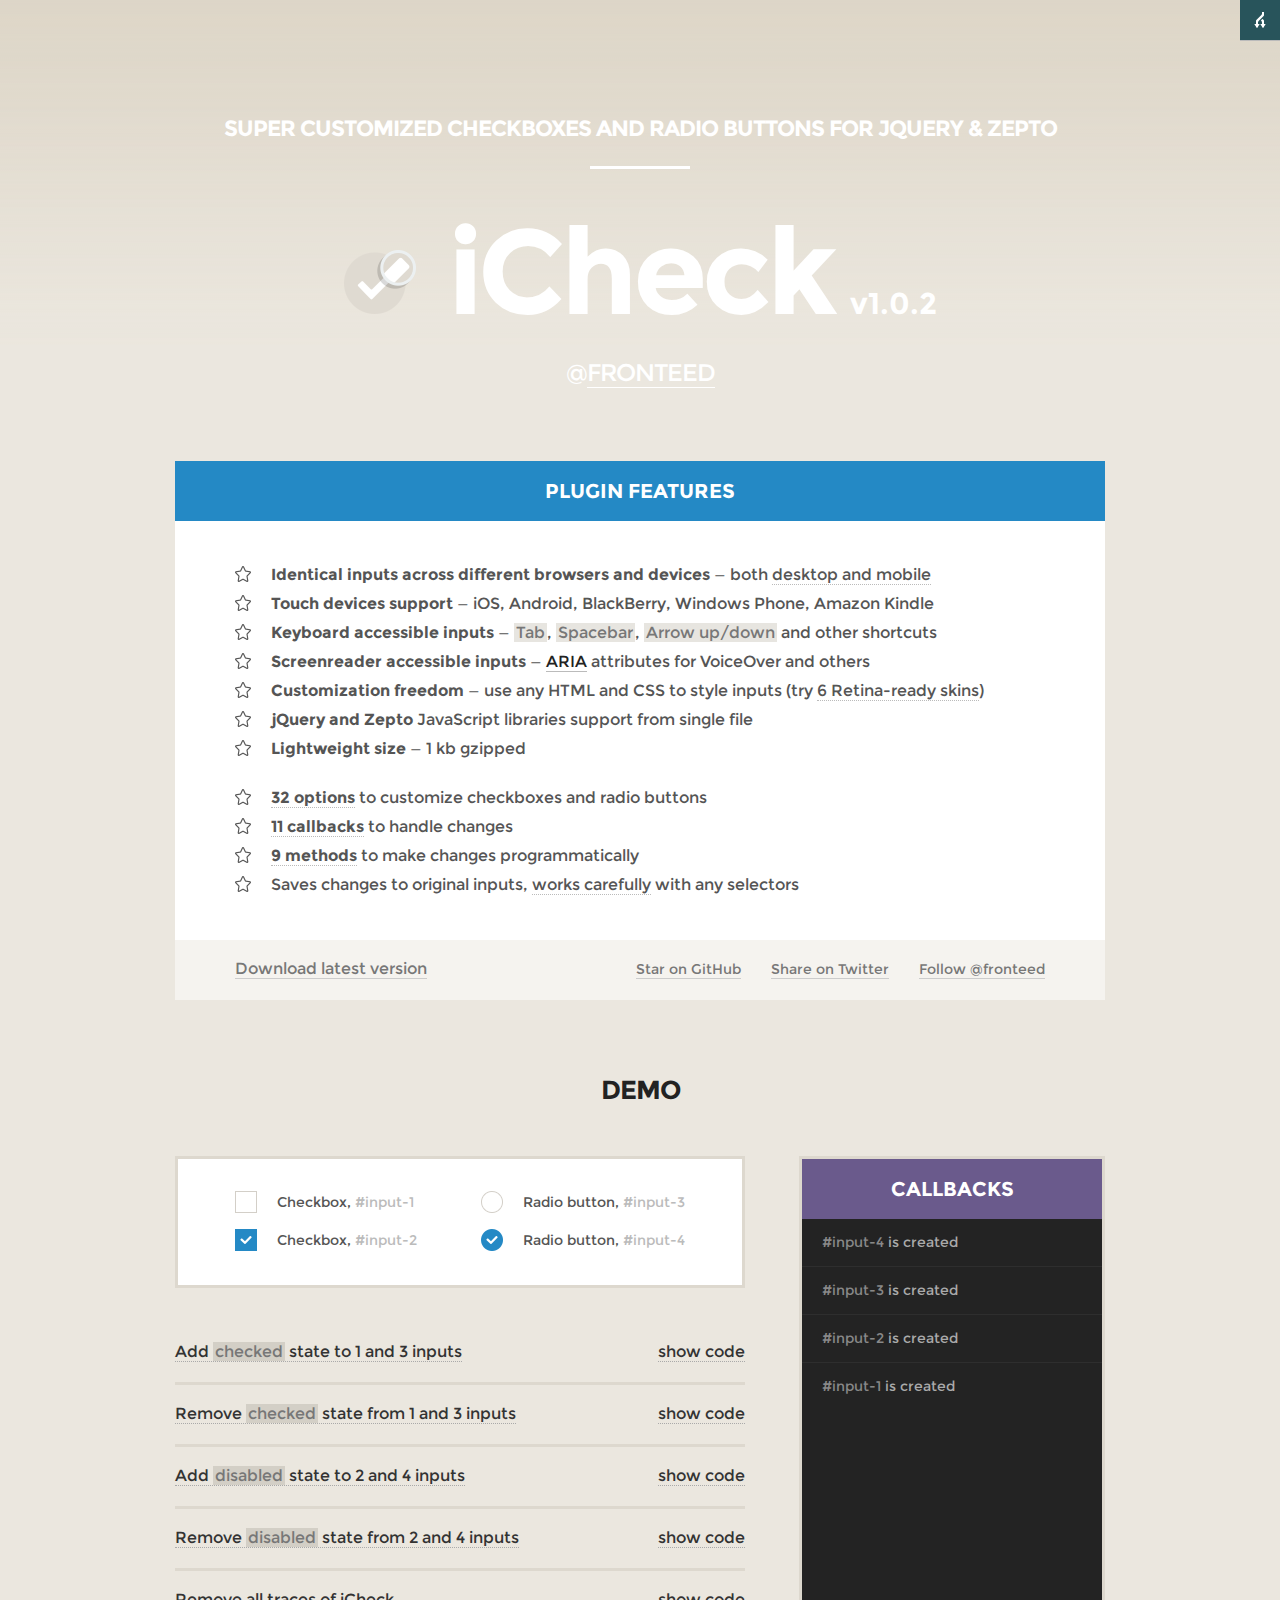
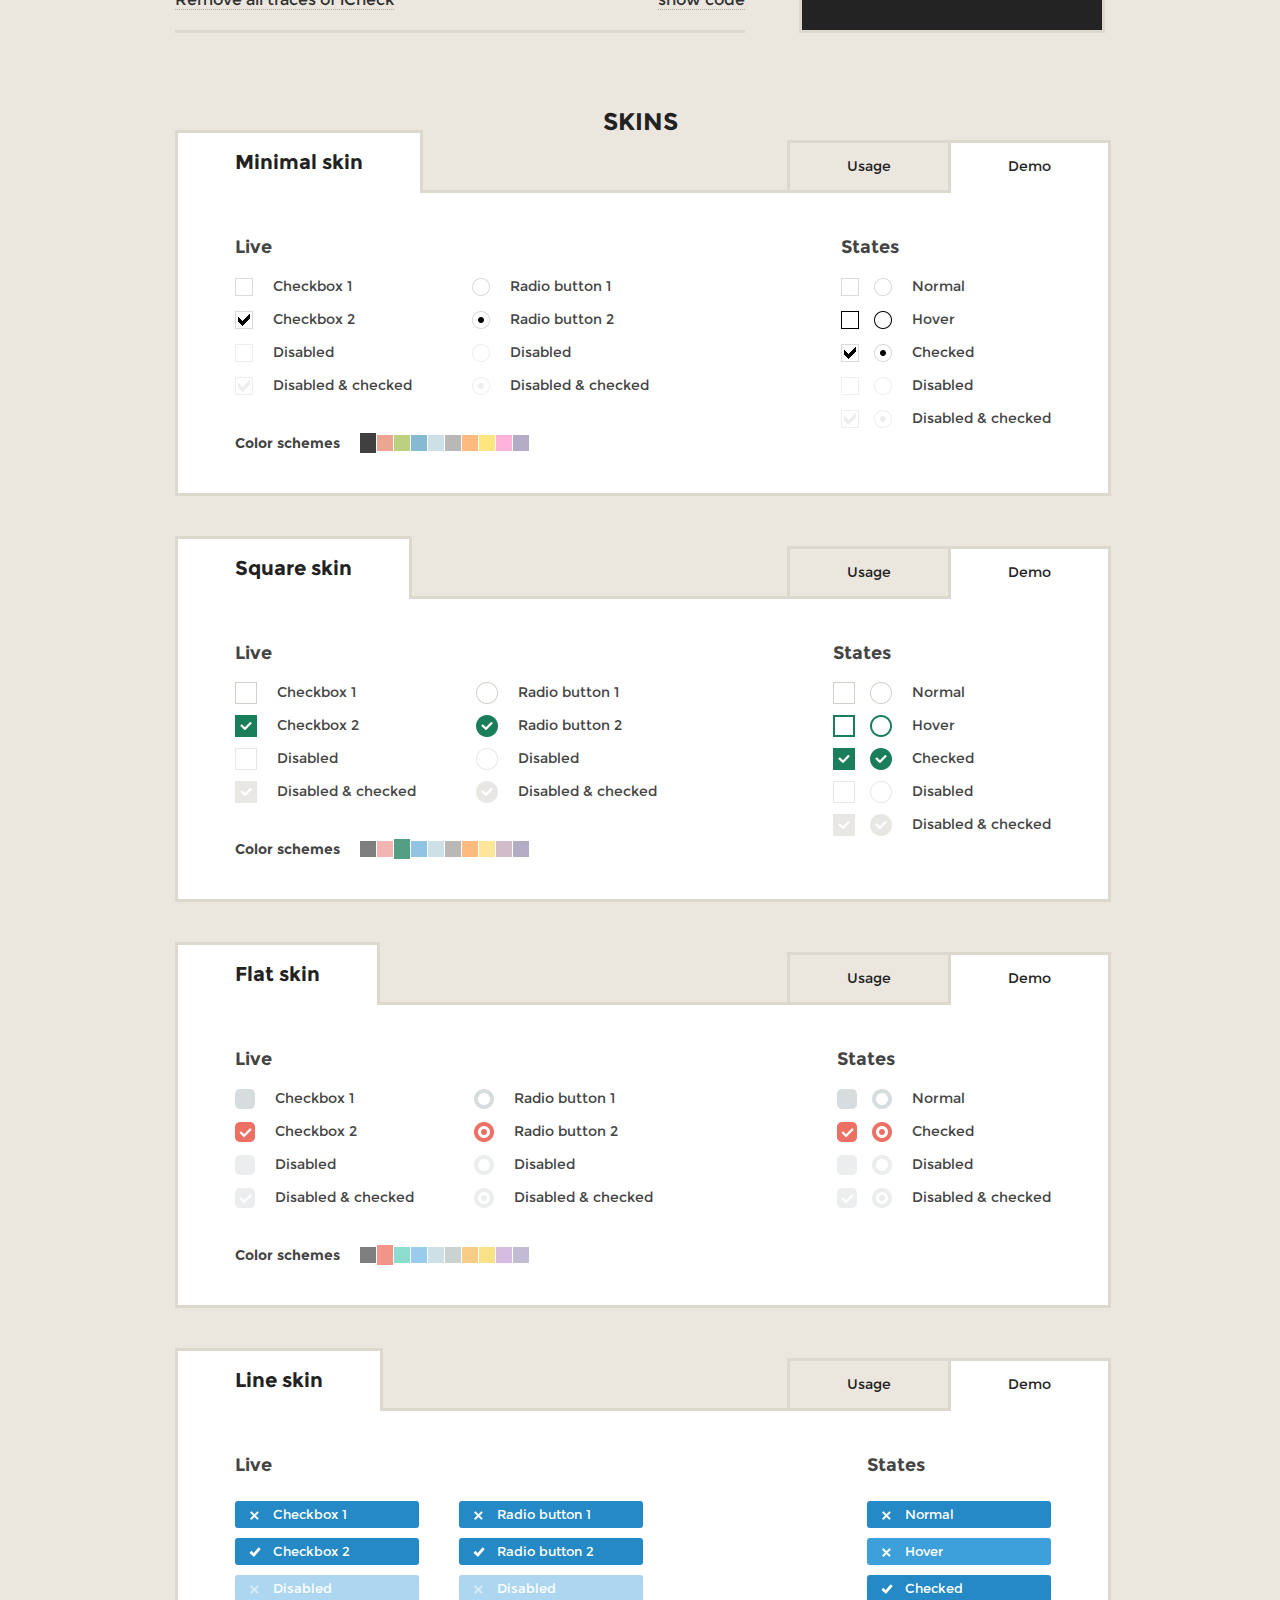
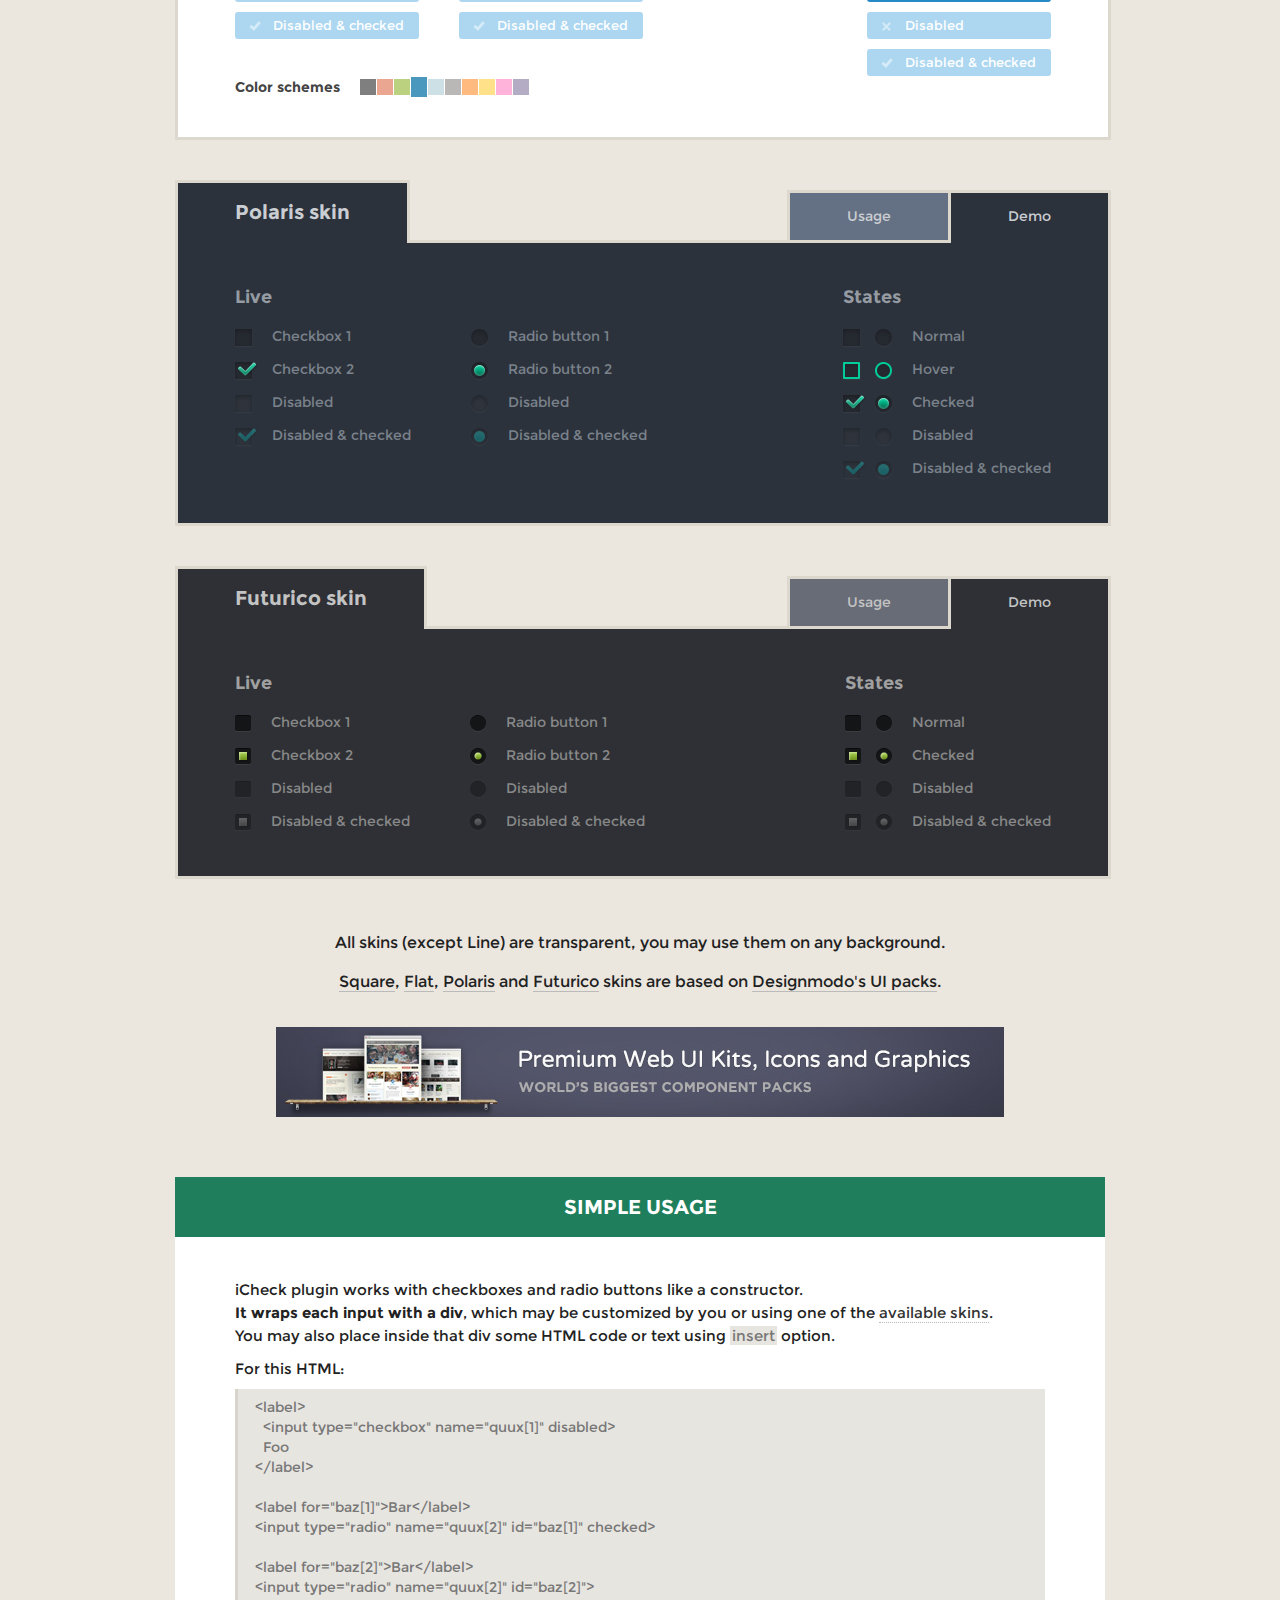
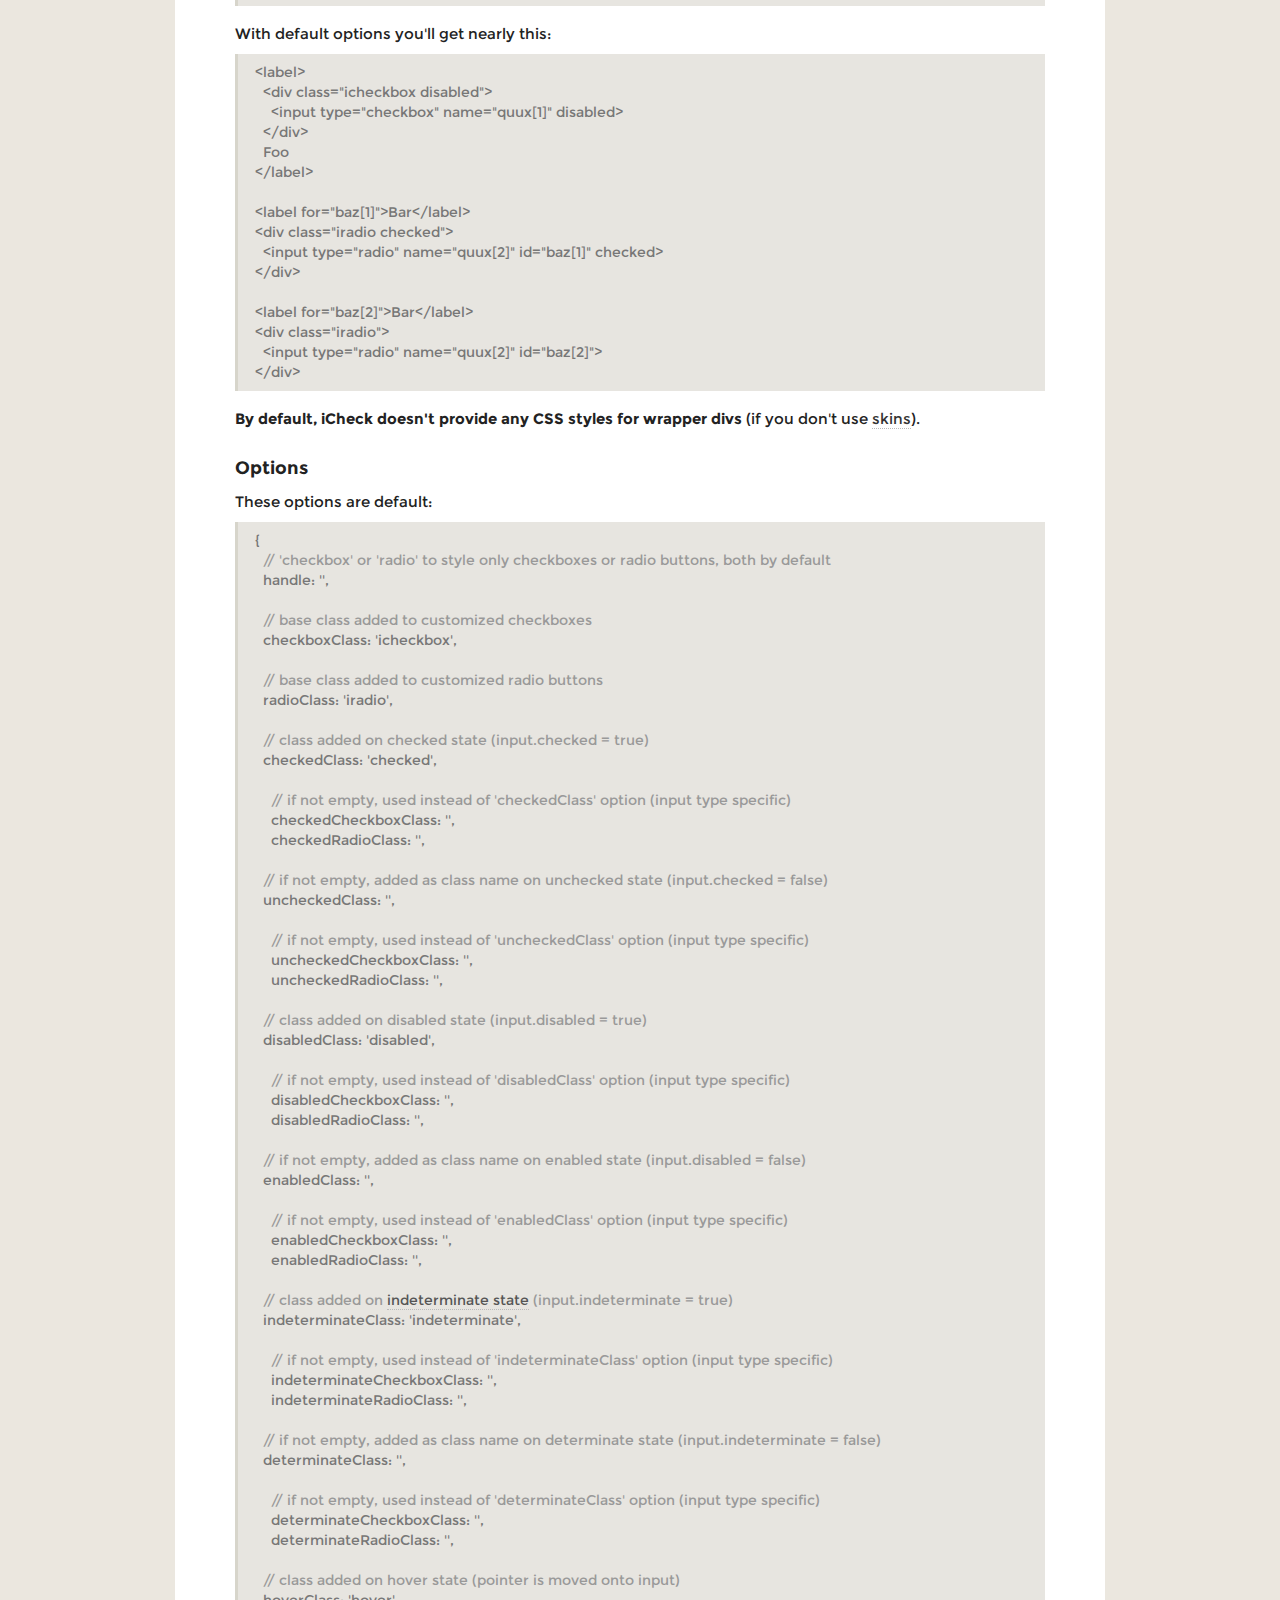
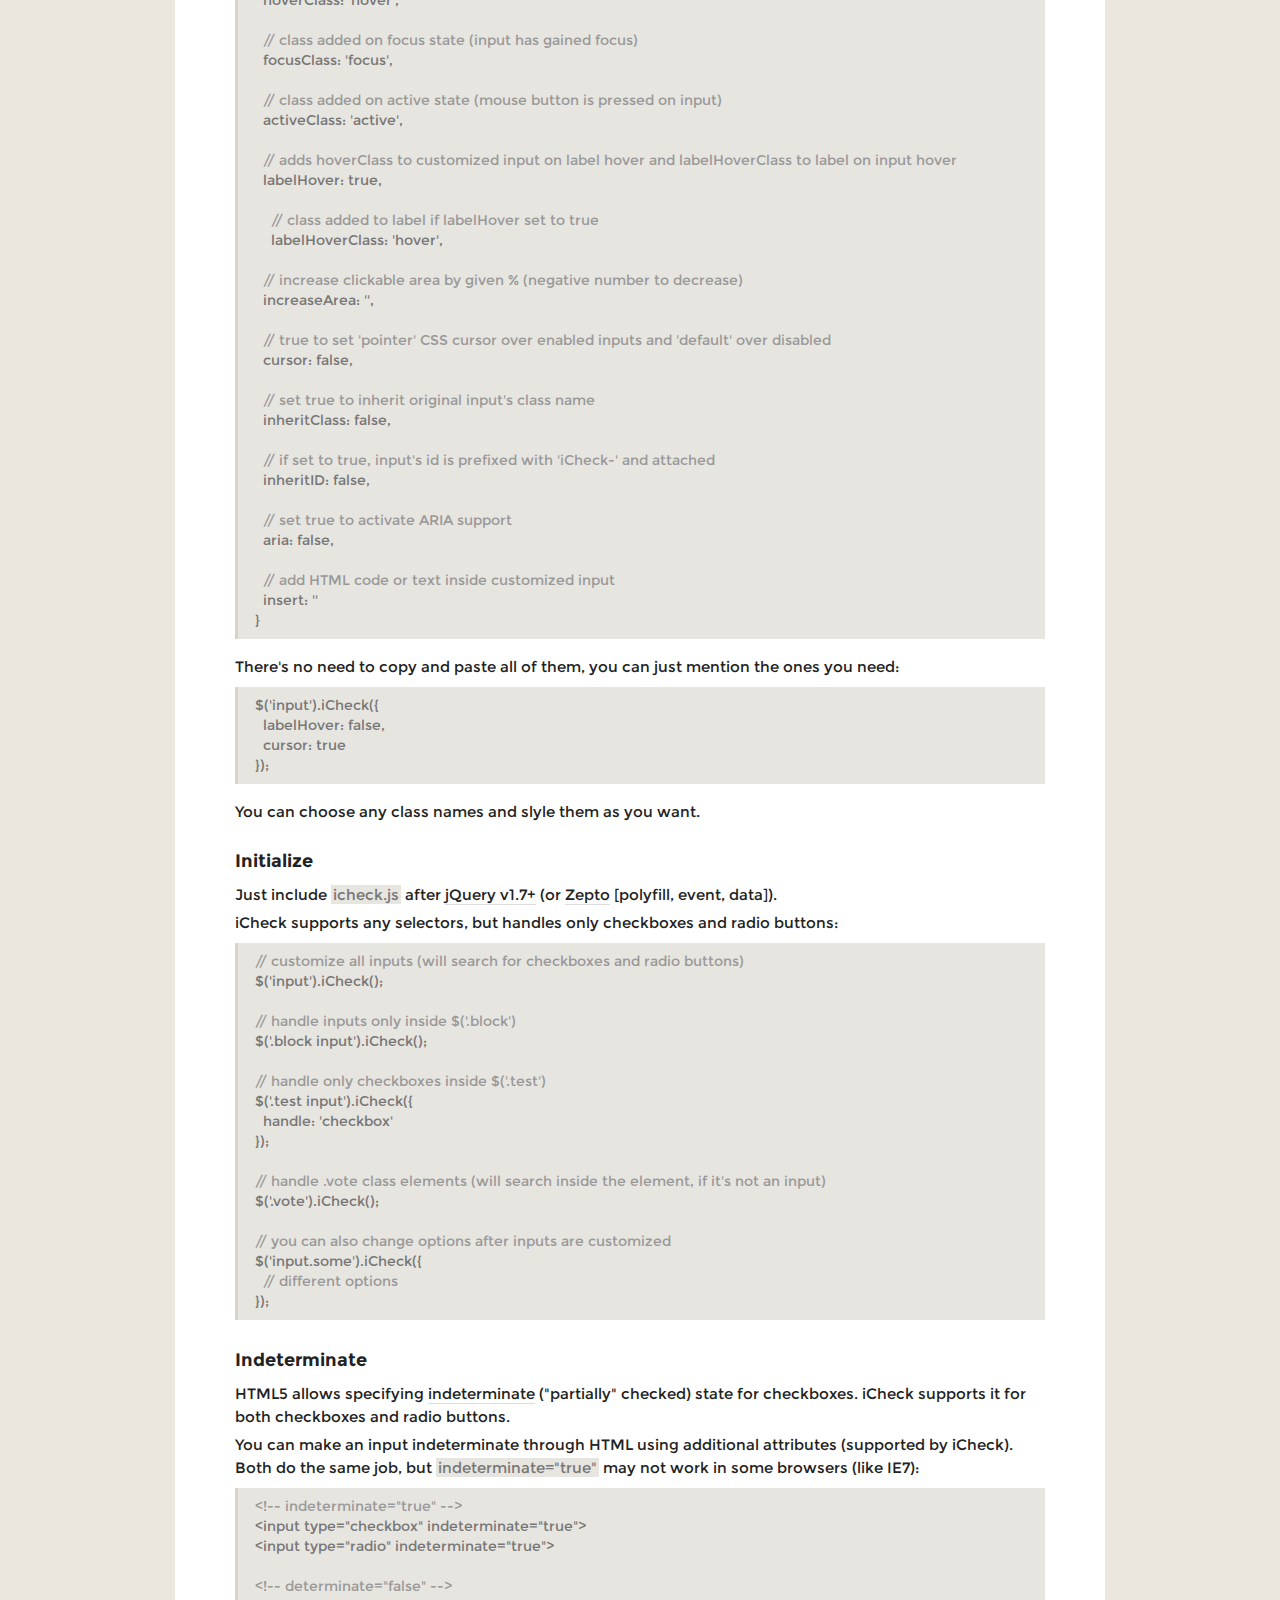
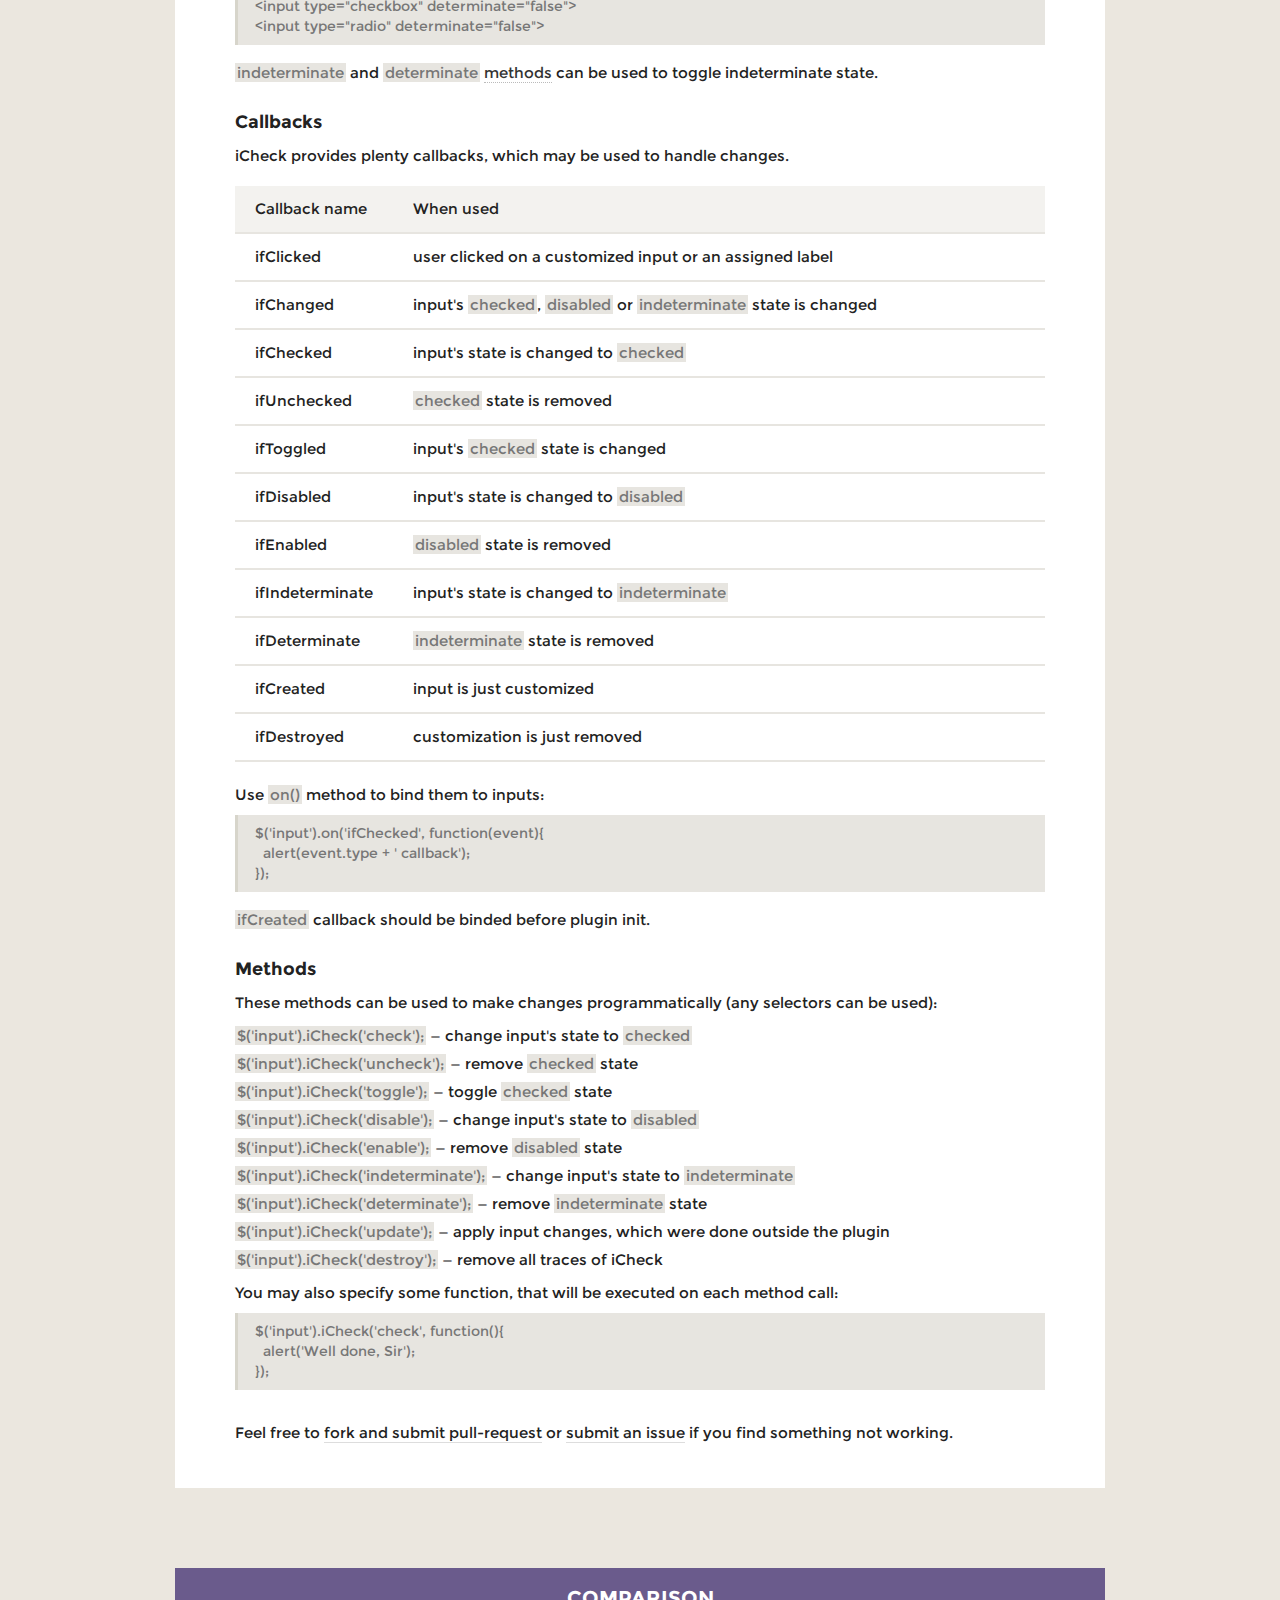
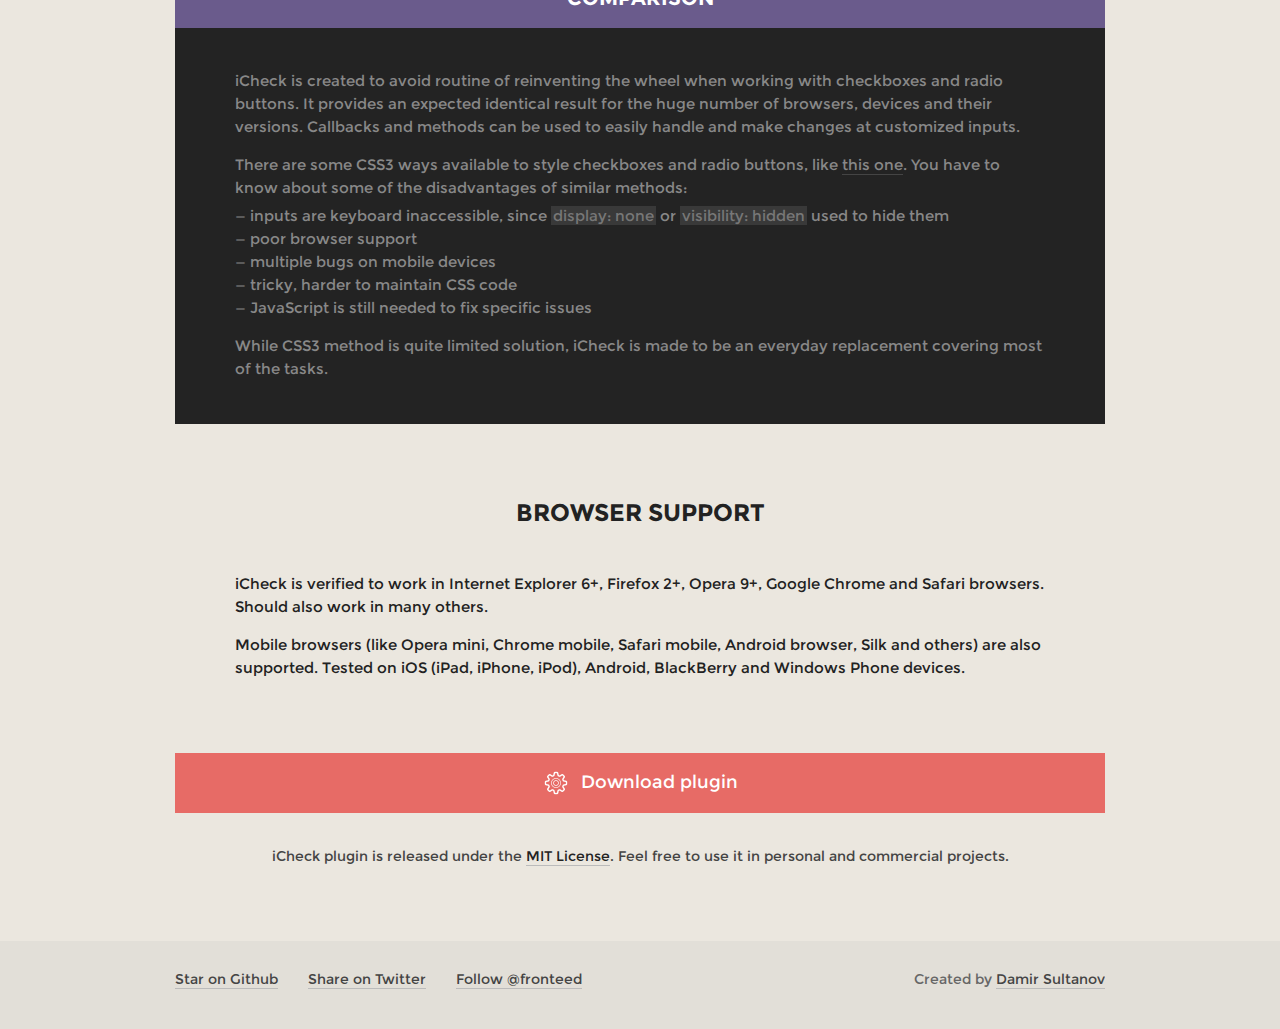
<file: es-master/web/src/main/webapp/WEB-INF/static/comp/icheck-1.x/demo/index.html>
<!DOCTYPE html>
<html lang="en">
<head>
  <title>Checkboxes and radio buttons customization (jQuery and Zepto) plugin</title>
  <meta charset="utf-8">
  <meta content="width=device-width" name="viewport">
  <link href="./css/custom.css?v=1.0.2" rel="stylesheet">
  <link href="../skins/all.css?v=1.0.2" rel="stylesheet">
  <script src="./js/jquery.js"></script>
  <script src="../icheck.js?v=1.0.2"></script>
  <script src="./js/custom.min.js?v=1.0.2"></script>
</head>
<body>
  <div class="layout clear">
    <div class="header">
      <h1>super customized checkboxes and radio buttons for jQuery &amp; Zepto</h1>
      <h3>iCheck <span>v1.0.2</span></h3>
      <strong>@<a href="http://twitter.com/fronteed/">Fronteed</a></strong>
    </div>
    <div class="features">
      <div class="arrows">
        <div class="bottom" data-to="demo"></div>
      </div>
      <h2>Plugin features</h2>
      <ul>
        <li>
          <strong>Identical inputs across different browsers and devices</strong> &mdash; both <span class="self" data-to="download">desktop and mobile</span>
        </li>
        <li>
          <strong>Touch devices support</strong> &mdash; iOS, Android, BlackBerry, Windows Phone, Amazon Kindle
        </li>
        <li>
          <strong>Keyboard accessible inputs</strong> &mdash; <span class="mark">Tab</span>, <span class="mark">Spacebar</span>, <span class="mark">Arrow up/down</span> and other shortcuts
        </li>
        <li>
          <strong>Screenreader accessible inputs</strong> &mdash; <a href="https://developer.mozilla.org/en-US/docs/Accessibility/ARIA" target="blank">ARIA</a> attributes for VoiceOver and others
        </li>
        <li>
          <strong>Customization freedom</strong> &mdash; use any HTML and CSS to style inputs (try <span class="self" data-to="skins">6 Retina-ready skins</span>)
        </li>
        <li>
          <strong>jQuery and Zepto</strong> JavaScript libraries support from single file
        </li>
        <li>
          <strong>Lightweight size</strong> &mdash; 1 kb gzipped
        </li>
        <li class="offset">
          <strong class="self" data-to="options">32 options</strong> to customize checkboxes and radio buttons
        </li>
        <li>
          <strong class="self" data-to="callbacks">11 callbacks</strong> to handle changes
        </li>
        <li>
          <strong class="self" data-to="methods">9 methods</strong> to make changes programmatically
        </li>
        <li>
          Saves changes to original inputs, <span class="self" data-to="init">works carefully</span> with any selectors
        </li>
      </ul>
    </div>
    <div class="social clear">
      <ul class="left">
        <li>
          <a href="http://github.com/fronteed/iCheck/">Download latest version</a>
        </li>
      </ul>
      <ul class="right local">
        <li>
          <a href="http://twitter.com/fronteed/">Follow @fronteed</a>
        </li>
        <li>
          <a href="https://twitter.com/intent/tweet?text=Highly customizable checkboxes and radio buttons&amp;url=http://fronteed.com/iCheck/&amp;via=fronteed&amp;hashtags=jQuery,Zepto">Share on Twitter</a>
        </li>
        <li>
          <a href="https://github.com/fronteed/iCheck">Star on GitHub</a>
        </li>
      </ul>
    </div>
    <div class="demo-holder">
      <h2 class="demo-title">Demo</h2>
      <div class="demo">
        <div class="arrows">
          <div class="top" data-to="features"></div>
          <div class="bottom" data-to="skins"></div>
        </div>
        <div class="demo-list clear">
          <ul>
            <li>
              <input tabindex="1" type="checkbox" id="input-1">
              <label for="input-1">Checkbox, <span>#input-1</span></label>
            </li>
            <li>
              <input tabindex="2" type="checkbox" id="input-2" checked>
              <label for="input-2">Checkbox, <span>#input-2</span></label>
            </li>
          </ul>
          <ul>
            <li>
              <input tabindex="3" type="radio" id="input-3" name="demo-radio">
              <label for="input-3">Radio button, <span>#input-3</span></label>
            </li>
            <li>
              <input tabindex="4" type="radio" id="input-4" name="demo-radio" checked>
              <label for="input-4">Radio button, <span>#input-4</span></label>
            </li>
          </ul>
          <script>
          $(document).ready(function(){
            var callbacks_list = $('.demo-callbacks ul');
            $('.demo-list input').on('ifCreated ifClicked ifChanged ifChecked ifUnchecked ifDisabled ifEnabled ifDestroyed', function(event){
              callbacks_list.prepend('<li><span>#' + this.id + '</span> is ' + event.type.replace('if', '').toLowerCase() + '</li>');
            }).iCheck({
              checkboxClass: 'icheckbox_square-blue',
              radioClass: 'iradio_square-blue',
              increaseArea: '20%'
            });
          });
          </script>
        </div>
        <dl class="demo-methods">
          <dt>
            <span class="self do-check">Add <span class="mark">checked</span> state to 1 and 3 inputs</span>
            <span class="code">
              <span class="self">show code</span>
            </span>
          </dt>
          <dd>
<pre class="markup">
$('#input-1, #input-3').iCheck('check');
</pre>
          </dd>
          <dt>
            <span class="self do-uncheck">Remove <span class="mark">checked</span> state from 1 and 3 inputs</span>
            <span class="code">
              <span class="self">show code</span>
            </span>
          </dt>
          <dd>
<pre class="markup">
$('#input-1, #input-3').iCheck('uncheck');
</pre>
          </dd>
          <dt>
            <span class="self do-disable">Add <span class="mark">disabled</span> state to 2 and 4 inputs</span>
            <span class="code">
              <span class="self">show code</span>
            </span>
          </dt>
          <dd>
<pre class="markup">
$('#input-2, #input-4').iCheck('disable');
</pre>
          </dd>
          <dt>
            <span class="self do-enable">Remove <span class="mark">disabled</span> state from 2 and 4 inputs</span>
            <span class="code">
              <span class="self">show code</span>
            </span>
          </dt>
          <dd>
<pre class="markup">
$('#input-2, #input-4').iCheck('enable');
</pre>
          </dd>
          <dt>
            <span class="self do-destroy">Remove all traces of iCheck</span>
            <span class="code">
              <span class="self">show code</span>
            </span>
          </dt>
          <dd>
<pre class="markup">
$('input').iCheck('destroy');
</pre>
          </dd>
        </dl>
        <div class="demo-callbacks">
          <h2>Callbacks</h2>
          <ul></ul>
        </div>
      </div>
    </div>
    <div class="skins">
      <h2>Skins</h2>
      <div class="skin skin-minimal">
        <div class="arrows">
          <div class="top" data-to="demo"></div>
          <div class="bottom" data-to="skin-square"></div>
        </div>
        <h3>Minimal skin</h3>
        <dl class="clear">
          <dd class="selected">
            <div class="skin-section">
              <h4>Live</h4>
              <ul class="list">
                <li>
                  <input tabindex="5" type="checkbox" id="minimal-checkbox-1">
                  <label for="minimal-checkbox-1">Checkbox 1</label>
                </li>
                <li>
                  <input tabindex="6" type="checkbox" id="minimal-checkbox-2" checked>
                  <label for="minimal-checkbox-2">Checkbox 2</label>
                </li>
                <li>
                  <input type="checkbox" id="minimal-checkbox-disabled" disabled>
                  <label for="minimal-checkbox-disabled">Disabled</label>
                </li>
                <li>
                  <input type="checkbox" id="minimal-checkbox-disabled-checked" checked disabled>
                  <label for="minimal-checkbox-disabled-checked">Disabled &amp; checked</label>
                </li>
              </ul>
              <ul class="list">
                <li>
                  <input tabindex="7" type="radio" id="minimal-radio-1" name="minimal-radio">
                  <label for="minimal-radio-1">Radio button 1</label>
                </li>
                <li>
                  <input tabindex="8" type="radio" id="minimal-radio-2" name="minimal-radio" checked>
                  <label for="minimal-radio-2">Radio button 2</label>
                </li>
                <li>
                  <input type="radio" id="minimal-radio-disabled" disabled>
                  <label for="minimal-radio-disabled">Disabled</label>
                </li>
                <li>
                  <input type="radio" id="minimal-radio-disabled-checked" checked disabled>
                  <label for="minimal-radio-disabled-checked">Disabled &amp; checked</label>
                </li>
              </ul>
              <div class="colors clear">
                <strong>Color schemes</strong>
                <ul>
                  <li class="active" title="Black"></li>
                  <li class="red" title="Red"></li>
                  <li class="green" title="Green"></li>
                  <li class="blue" title="Blue"></li>
                  <li class="aero" title="Aero"></li>
                  <li class="grey" title="Grey"></li>
                  <li class="orange" title="Orange"></li>
                  <li class="yellow" title="Yellow"></li>
                  <li class="pink" title="Pink"></li>
                  <li class="purple" title="Purple"></li>
                </ul>
              </div>
            </div>
            <div class="skin-section skin-states">
              <h4>States</h4>
              <ul class="list">
                <li>
                  <div class="state icheckbox_minimal"></div>
                  <div class="state iradio_minimal"></div>
                  Normal
                </li>
                <li>
                  <div class="state icheckbox_minimal hover"></div>
                  <div class="state iradio_minimal hover"></div>
                  Hover
                </li>
                <li>
                  <div class="state icheckbox_minimal checked"></div>
                  <div class="state iradio_minimal checked"></div>
                  Checked
                </li>
                <li>
                  <div class="state icheckbox_minimal disabled"></div>
                  <div class="state iradio_minimal disabled"></div>
                  Disabled
                </li>
                <li>
                  <div class="state icheckbox_minimal checked disabled"></div>
                  <div class="state iradio_minimal checked disabled"></div>
                  Disabled &amp; checked
                </li>
              </ul>
            </div>
            <script>
            $(document).ready(function(){
              $('.skin-minimal input').iCheck({
                checkboxClass: 'icheckbox_minimal',
                radioClass: 'iradio_minimal',
                increaseArea: '20%'
              });
            });
            </script>
          </dd>
          <dt class="selected">Demo</dt>
          <dd>
            <div class="skin-pre">
              <p>
                Make sure <a href="http://jquery.com" target="blank">jQuery v1.7+</a> (or <a href="http://github.com/madrobby/zepto#zepto-modules" target="blank">Zepto</a> [polyfill, event, data]) is loaded before the <span class="mark">icheck.js</span>.
              </p>
            </div>
            <ol class="skin-usage">
              <li>
                Choose a color scheme, there are 10 different styles available:
                <div class="schemes clear">
                  <ul>
                    <li><strong>Black</strong> &mdash; minimal.css</li>
                    <li><strong>Red</strong> &mdash; red.css</li>
                    <li><strong>Green</strong> &mdash; green.css</li>
                    <li><strong>Blue</strong> &mdash; blue.css</li>
                    <li><strong>Aero</strong> &mdash; aero.css</li>
                  </ul>
                  <ul>
                    <li><strong>Grey</strong> &mdash; grey.css</li>
                    <li><strong>Orange</strong> &mdash; orange.css</li>
                    <li><strong>Yellow</strong> &mdash; yellow.css</li>
                    <li><strong>Pink</strong> &mdash; pink.css</li>
                    <li><strong>Purple</strong> &mdash; purple.css</li>
                  </ul>
                </div>
              </li>
              <li>
                Copy <span class="mark">/skins/minimal/</span> folder and <span class="mark">icheck.js</span>  file to your site.
              </li>
              <li>
                <p>Insert before <span class="mark">&lt;/head></span> in your HTML (replace <span class="mark">your-path</span> and <span class="mark">color-scheme</span>):</p>
<pre class="markup">
&lt;link href="your-path/minimal/color-scheme.css" rel="stylesheet">
&lt;script src="your-path/icheck.js">&lt;/script>
</pre>
                <p>Example for a <strong>Red</strong> color scheme:</p>
<pre class="markup">
&lt;link href="your-path/minimal/red.css" rel="stylesheet">
&lt;script src="your-path/icheck.js">&lt;/script>
</pre>
              </li>
              <li>
                <p>Add some checkboxes and radio buttons to your HTML:</p>
<pre class="markup">
&lt;input type="checkbox">
&lt;input type="checkbox" checked>
&lt;input type="radio" name="iCheck">
&lt;input type="radio" name="iCheck" checked>
</pre>
              </li>
              <li>
                <p>Add JavaScript to your HTML to launch iCheck plugin:</p>
<pre class="markup">
&lt;script>
$(document).ready(function(){
  $('input').iCheck({
    checkboxClass: 'icheckbox_minimal',
    radioClass: 'iradio_minimal',
    increaseArea: '20%' <span class="comment">// optional</span>
  });
});
&lt;/script>
</pre>
                <p>For different from black color schemes use this code (example for <strong>Red</strong>):</p>
<pre class="markup">
&lt;script>
$(document).ready(function(){
  $('input').iCheck({
    checkboxClass: 'icheckbox_minimal-red',
    radioClass: 'iradio_minimal-red',
    increaseArea: '20%' <span class="comment">// optional</span>
  });
});
&lt;/script>
</pre>
              </li>
              <li>Done.</li>
            </ol>
          </dd>
          <dt>Usage</dt>
        </dl>
      </div>
      <div class="skin skin-square">
        <div class="arrows">
          <div class="top" data-to="skin-minimal"></div>
          <div class="bottom" data-to="skin-flat"></div>
        </div>
        <h3>Square skin</h3>
        <dl class="clear">
          <dd class="selected">
            <div class="skin-section">
              <h4>Live</h4>
              <ul class="list">
                <li>
                  <input tabindex="9" type="checkbox" id="square-checkbox-1">
                  <label for="square-checkbox-1">Checkbox 1</label>
                </li>
                <li>
                  <input tabindex="10" type="checkbox" id="square-checkbox-2" checked>
                  <label for="square-checkbox-2">Checkbox 2</label>
                </li>
                <li>
                  <input type="checkbox" id="square-checkbox-disabled" disabled>
                  <label for="square-checkbox-disabled">Disabled</label>
                </li>
                <li>
                  <input type="checkbox" id="square-checkbox-disabled-checked" checked disabled>
                  <label for="square-checkbox-disabled-checked">Disabled &amp; checked</label>
                </li>
              </ul>
              <ul class="list">
                <li>
                  <input tabindex="11" type="radio" id="square-radio-1" name="square-radio">
                  <label for="square-radio-1">Radio button 1</label>
                </li>
                <li>
                  <input tabindex="12" type="radio" id="square-radio-2" name="square-radio" checked>
                  <label for="square-radio-2">Radio button 2</label>
                </li>
                <li>
                  <input type="radio" id="square-radio-disabled" disabled>
                  <label for="square-radio-disabled">Disabled</label>
                </li>
                <li>
                  <input type="radio" id="square-radio-disabled-checked" checked disabled>
                  <label for="square-radio-disabled-checked">Disabled &amp; checked</label>
                </li>
              </ul>
              <div class="colors clear">
                <strong>Color schemes</strong>
                <ul>
                  <li title="Black"></li>
                  <li class="red" title="Red"></li>
                  <li class="green active" title="Green"></li>
                  <li class="blue" title="Blue"></li>
                  <li class="aero" title="Aero"></li>
                  <li class="grey" title="Grey"></li>
                  <li class="orange" title="Orange"></li>
                  <li class="yellow" title="Yellow"></li>
                  <li class="pink" title="Pink"></li>
                  <li class="purple" title="Purple"></li>
                </ul>
              </div>
            </div>
            <div class="skin-section skin-states">
              <h4>States</h4>
              <ul class="list">
                <li>
                  <div class="state icheckbox_square-green"></div>
                  <div class="state iradio_square-green"></div>
                  Normal
                </li>
                <li>
                  <div class="state icheckbox_square-green hover"></div>
                  <div class="state iradio_square-green hover"></div>
                  Hover
                </li>
                <li>
                  <div class="state icheckbox_square-green checked"></div>
                  <div class="state iradio_square-green checked"></div>
                  Checked
                </li>
                <li>
                  <div class="state icheckbox_square-green disabled"></div>
                  <div class="state iradio_square-green disabled"></div>
                  Disabled
                </li>
                <li>
                  <div class="state icheckbox_square-green checked disabled"></div>
                  <div class="state iradio_square-green checked disabled"></div>
                  Disabled &amp; checked
                </li>
              </ul>
            </div>
            <script>
            $(document).ready(function(){
              $('.skin-square input').iCheck({
                checkboxClass: 'icheckbox_square-green',
                radioClass: 'iradio_square-green',
                increaseArea: '20%'
              });
            });
            </script>
          </dd>
          <dt class="selected">Demo</dt>
          <dd>
            <div class="skin-pre">
              <p>
                Make sure <a href="http://jquery.com" target="blank">jQuery v1.7+</a> (or <a href="http://github.com/madrobby/zepto#zepto-modules" target="blank">Zepto</a> [polyfill, event, data]) is loaded before the <span class="mark">icheck.js</span>.
              </p>
            </div>
            <ol class="skin-usage">
              <li>
                Choose a color scheme, there are 10 different styles available:
                <div class="schemes clear">
                  <ul>
                    <li><strong>Black</strong> &mdash; square.css</li>
                    <li><strong>Red</strong> &mdash; red.css</li>
                    <li><strong>Green</strong> &mdash; green.css</li>
                    <li><strong>Blue</strong> &mdash; blue.css</li>
                    <li><strong>Aero</strong> &mdash; aero.css</li>
                  </ul>
                  <ul>
                    <li><strong>Grey</strong> &mdash; grey.css</li>
                    <li><strong>Orange</strong> &mdash; orange.css</li>
                    <li><strong>Yellow</strong> &mdash; yellow.css</li>
                    <li><strong>Pink</strong> &mdash; pink.css</li>
                    <li><strong>Purple</strong> &mdash; purple.css</li>
                  </ul>
                </div>
              </li>
              <li>
                Copy <span class="mark">/skins/square/</span> folder and <span class="mark">icheck.js</span> file to your site.
              </li>
              <li>
                <p>Insert before <span class="mark">&lt;/head></span> in your HTML (replace <span class="mark">your-path</span> and <span class="mark">color-scheme</span>):</p>
<pre class="markup">
&lt;link href="your-path/square/color-scheme.css" rel="stylesheet">
&lt;script src="your-path/icheck.js">&lt;/script>
</pre>
                <p>Example for a <strong>Red</strong> color scheme:</p>
<pre class="markup">
&lt;link href="your-path/square/red.css" rel="stylesheet">
&lt;script src="your-path/icheck.js">&lt;/script>
</pre>
              </li>
              <li>
                <p>Add some checkboxes and radio buttons to your HTML:</p>
<pre class="markup">
&lt;input type="checkbox">
&lt;input type="checkbox" checked>
&lt;input type="radio" name="iCheck">
&lt;input type="radio" name="iCheck" checked>
</pre>
              </li>
              <li>
                <p>Add JavaScript to your HTML to launch iCheck plugin:</p>
<pre class="markup">
&lt;script>
$(document).ready(function(){
  $('input').iCheck({
    checkboxClass: 'icheckbox_square',
    radioClass: 'iradio_square',
    increaseArea: '20%' <span class="comment">// optional</span>
  });
});
&lt;/script>
</pre>
                <p>For different from black color schemes use this code (example for <strong>Red</strong>):</p>
<pre class="markup">
&lt;script>
$(document).ready(function(){
  $('input').iCheck({
    checkboxClass: 'icheckbox_square-red',
    radioClass: 'iradio_square-red',
    increaseArea: '20%' <span class="comment">// optional</span>
  });
});
&lt;/script>
</pre>
              </li>
              <li>Done.</li>
            </ol>
          </dd>
          <dt>Usage</dt>
        </dl>
      </div>
      <div class="skin skin-flat">
        <div class="arrows">
          <div class="top" data-to="skin-square"></div>
          <div class="bottom" data-to="skin-line"></div>
        </div>
        <h3>Flat skin</h3>
        <dl class="clear">
          <dd class="selected">
            <div class="skin-section">
              <h4>Live</h4>
              <ul class="list">
                <li>
                  <input tabindex="13" type="checkbox" id="flat-checkbox-1">
                  <label for="flat-checkbox-1">Checkbox 1</label>
                </li>
                <li>
                  <input tabindex="14" type="checkbox" id="flat-checkbox-2" checked>
                  <label for="flat-checkbox-2">Checkbox 2</label>
                </li>
                <li>
                  <input type="checkbox" id="flat-checkbox-disabled" disabled>
                  <label for="flat-checkbox-disabled">Disabled</label>
                </li>
                <li>
                  <input type="checkbox" id="flat-checkbox-disabled-checked" checked disabled>
                  <label for="flat-checkbox-disabled-checked">Disabled &amp; checked</label>
                </li>
              </ul>
              <ul class="list">
                <li>
                  <input tabindex="15" type="radio" id="flat-radio-1" name="flat-radio">
                  <label for="flat-radio-1">Radio button 1</label>
                </li>
                <li>
                  <input tabindex="16" type="radio" id="flat-radio-2" name="flat-radio" checked>
                  <label for="flat-radio-2">Radio button 2</label>
                </li>
                <li>
                  <input type="radio" id="flat-radio-disabled" disabled>
                  <label for="flat-radio-disabled">Disabled</label>
                </li>
                <li>
                  <input type="radio" id="flat-radio-disabled-checked" checked disabled>
                  <label for="flat-radio-disabled-checked">Disabled &amp; checked</label>
                </li>
              </ul>
              <div class="colors clear">
                <strong>Color schemes</strong>
                <ul>
                  <li title="Black"></li>
                  <li class="red active" title="Red"></li>
                  <li class="green" title="Green"></li>
                  <li class="blue" title="Blue"></li>
                  <li class="aero" title="Aero"></li>
                  <li class="grey" title="Grey"></li>
                  <li class="orange" title="Orange"></li>
                  <li class="yellow" title="Yellow"></li>
                  <li class="pink" title="Pink"></li>
                  <li class="purple" title="Purple"></li>
                </ul>
              </div>
            </div>
            <div class="skin-section skin-states">
              <h4>States</h4>
              <ul class="list">
                <li>
                  <div class="state icheckbox_flat-red"></div>
                  <div class="state iradio_flat-red"></div>
                  Normal
                </li>
                <li>
                  <div class="state icheckbox_flat-red checked"></div>
                  <div class="state iradio_flat-red checked"></div>
                  Checked
                </li>
                <li>
                  <div class="state icheckbox_flat-red disabled"></div>
                  <div class="state iradio_flat-red disabled"></div>
                  Disabled
                </li>
                <li>
                  <div class="state icheckbox_flat-red checked disabled"></div>
                  <div class="state iradio_flat-red checked disabled"></div>
                  Disabled &amp; checked
                </li>
              </ul>
            </div>
            <script>
            $(document).ready(function(){
              $('.skin-flat input').iCheck({
                checkboxClass: 'icheckbox_flat-red',
                radioClass: 'iradio_flat-red'
              });
            });
            </script>
          </dd>
          <dt class="selected">Demo</dt>
          <dd>
            <div class="skin-pre">
              <p>
                Make sure <a href="http://jquery.com" target="blank">jQuery v1.7+</a> (or <a href="http://github.com/madrobby/zepto#zepto-modules" target="blank">Zepto</a> [polyfill, event, data]) is loaded before the <span class="mark">icheck.js</span>.
              </p>
            </div>
            <ol class="skin-usage">
              <li>
                Choose a color scheme, there are 10 different styles available:
                <div class="schemes clear">
                  <ul>
                    <li><strong>Black</strong> &mdash; flat.css</li>
                    <li><strong>Red</strong> &mdash; red.css</li>
                    <li><strong>Green</strong> &mdash; green.css</li>
                    <li><strong>Blue</strong> &mdash; blue.css</li>
                    <li><strong>Aero</strong> &mdash; aero.css</li>
                  </ul>
                  <ul>
                    <li><strong>Grey</strong> &mdash; grey.css</li>
                    <li><strong>Orange</strong> &mdash; orange.css</li>
                    <li><strong>Yellow</strong> &mdash; yellow.css</li>
                    <li><strong>Pink</strong> &mdash; pink.css</li>
                    <li><strong>Purple</strong> &mdash; purple.css</li>
                  </ul>
                </div>
              </li>
              <li>
                Copy <span class="mark">/skins/flat/</span> folder and <span class="mark">icheck.js</span> file to your site.
              </li>
              <li>
                <p>Insert before <span class="mark">&lt;/head></span> in your HTML (replace <span class="mark">your-path</span> and <span class="mark">color-scheme</span>):</p>
<pre class="markup">
&lt;link href="your-path/flat/color-scheme.css" rel="stylesheet">
&lt;script src="your-path/icheck.js">&lt;/script>
</pre>
                <p>Example for a <strong>Red</strong> color scheme:</p>
<pre class="markup">
&lt;link href="your-path/flat/red.css" rel="stylesheet">
&lt;script src="your-path/icheck.js">&lt;/script>
</pre>
              </li>
              <li>
                <p>Add some checkboxes and radio buttons to your HTML:</p>
<pre class="markup">
&lt;input type="checkbox">
&lt;input type="checkbox" checked>
&lt;input type="radio" name="iCheck">
&lt;input type="radio" name="iCheck" checked>
</pre>
              </li>
              <li>
                <p>Add JavaScript to your HTML to launch iCheck plugin:</p>
<pre class="markup">
&lt;script>
$(document).ready(function(){
  $('input').iCheck({
    checkboxClass: 'icheckbox_flat',
    radioClass: 'iradio_flat'
  });
});
&lt;/script>
</pre>
                <p>For different from black color schemes use this code (example for <strong>Red</strong>):</p>
<pre class="markup">
&lt;script>
$(document).ready(function(){
  $('input').iCheck({
    checkboxClass: 'icheckbox_flat-red',
    radioClass: 'iradio_flat-red'
  });
});
&lt;/script>
</pre>
              </li>
              <li>Done.</li>
            </ol>
          </dd>
          <dt>Usage</dt>
        </dl>
      </div>
      <div class="skin skin-line">
        <div class="arrows">
          <div class="top" data-to="skin-flat"></div>
          <div class="bottom" data-to="skin-polaris"></div>
        </div>
        <h3>Line skin</h3>
        <dl class="clear">
          <dd class="selected">
            <div class="skin-section">
              <h4>Live</h4>
              <ul class="list">
                <li>
                  <input tabindex="17" type="checkbox" id="line-checkbox-1">
                  <label for="line-checkbox-1">Checkbox 1</label>
                </li>
                <li>
                  <input tabindex="18" type="checkbox" id="line-checkbox-2" checked>
                  <label for="line-checkbox-2">Checkbox 2</label>
                </li>
                <li>
                  <input type="checkbox" id="line-checkbox-disabled" disabled>
                  <label for="line-checkbox-disabled">Disabled</label>
                </li>
                <li>
                  <input type="checkbox" id="line-checkbox-disabled-checked" checked disabled>
                  <label for="line-checkbox-disabled-checked">Disabled &amp; checked</label>
                </li>
              </ul>
              <ul class="list">
                <li>
                  <input tabindex="19" type="radio" id="line-radio-1" name="line-radio">
                  <label for="line-radio-1">Radio button 1</label>
                </li>
                <li>
                  <input tabindex="20" type="radio" id="line-radio-2" name="line-radio" checked>
                  <label for="line-radio-2">Radio button 2</label>
                </li>
                <li>
                  <input type="radio" id="line-radio-disabled" disabled>
                  <label for="line-radio-disabled">Disabled</label>
                </li>
                <li>
                  <input type="radio" id="line-radio-disabled-checked" checked disabled>
                  <label for="line-radio-disabled-checked">Disabled &amp; checked</label>
                </li>
              </ul>
              <div class="colors clear">
                <strong>Color schemes</strong>
                <ul>
                  <li title="Black"></li>
                  <li class="red" title="Red"></li>
                  <li class="green" title="Green"></li>
                  <li class="blue active" title="Blue"></li>
                  <li class="aero" title="Aero"></li>
                  <li class="grey" title="Grey"></li>
                  <li class="orange" title="Orange"></li>
                  <li class="yellow" title="Yellow"></li>
                  <li class="pink" title="Pink"></li>
                  <li class="purple" title="Purple"></li>
                </ul>
              </div>
            </div>
            <div class="skin-section skin-states">
              <h4>States</h4>
              <ul class="list">
                <li>
                  <div class="state icheckbox_line-blue">
                    <div class="icheck_line-icon"></div>
                    Normal
                  </div>
                </li>
                <li>
                  <div class="state icheckbox_line-blue hover">
                    <div class="icheck_line-icon"></div>
                    Hover
                  </div>
                </li>
                <li>
                  <div class="state icheckbox_line-blue checked">
                    <div class="icheck_line-icon"></div>
                    Checked
                  </div>
                </li>
                <li>
                  <div class="state icheckbox_line-blue disabled">
                    <div class="icheck_line-icon"></div>
                    Disabled
                  </div>
                </li>
                <li>
                  <div class="state icheckbox_line-blue checked disabled">
                    <div class="icheck_line-icon"></div>
                    Disabled &amp; checked
                  </div>
                </li>
              </ul>
            </div>
            <script>
            $(document).ready(function(){
              $('.skin-line input').each(function(){
                var self = $(this),
                  label = self.next(),
                  label_text = label.text();

                label.remove();
                self.iCheck({
                  checkboxClass: 'icheckbox_line-blue',
                  radioClass: 'iradio_line-blue',
                  insert: '<div class="icheck_line-icon"></div>' + label_text
                });
              });
            });
            </script>
          </dd>
          <dt class="selected">Demo</dt>
          <dd>
            <div class="skin-pre">
              <p>
                Make sure <a href="http://jquery.com" target="blank">jQuery v1.7+</a> (or <a href="http://github.com/madrobby/zepto#zepto-modules" target="blank">Zepto</a> [polyfill, event, data]) is loaded before the <span class="mark">icheck.js</span>.
              </p>
            </div>
            <ol class="skin-usage">
              <li>
                Choose a color scheme, there are 10 different styles available:
                <div class="schemes clear">
                  <ul>
                    <li><strong>Black</strong> &mdash; line.css</li>
                    <li><strong>Red</strong> &mdash; red.css</li>
                    <li><strong>Green</strong> &mdash; green.css</li>
                    <li><strong>Blue</strong> &mdash; blue.css</li>
                    <li><strong>Aero</strong> &mdash; aero.css</li>
                  </ul>
                  <ul>
                    <li><strong>Grey</strong> &mdash; grey.css</li>
                    <li><strong>Orange</strong> &mdash; orange.css</li>
                    <li><strong>Yellow</strong> &mdash; yellow.css</li>
                    <li><strong>Pink</strong> &mdash; pink.css</li>
                    <li><strong>Purple</strong> &mdash; purple.css</li>
                  </ul>
                </div>
              </li>
              <li>
                Copy <span class="mark">/skins/line/</span> folder and <span class="mark">icheck.js</span> file to your site.
              </li>
              <li>
                <p>Insert before <span class="mark">&lt;/head></span> in your HTML (replace <span class="mark">your-path</span> and <span class="mark">color-scheme</span>):</p>
<pre class="markup">
&lt;link href="your-path/line/color-scheme.css" rel="stylesheet">
&lt;script src="your-path/icheck.js">&lt;/script>
</pre>
                  <p>Example for a <strong>Red</strong> color scheme:</p>
<pre class="markup">
&lt;link href="your-path/line/red.css" rel="stylesheet">
&lt;script src="your-path/icheck.js">&lt;/script>
</pre>
              </li>
              <li>
                <p>Add some checkboxes, radio buttons and labels to your HTML:</p>
<pre class="markup">
&lt;input type="checkbox">
&lt;label>Checkbox 1&lt;/label>

&lt;input type="checkbox" checked>
&lt;label>Checkbox 2&lt;/label>

&lt;input type="radio" name="iCheck">
&lt;label>Radio button 1&lt;/label>

&lt;input type="radio" name="iCheck" checked>
&lt;label>Radio button 2&lt;/label>
</pre>
              </li>
              <li>
                <p>Add JavaScript to your HTML to launch iCheck plugin:</p>
<pre class="markup">
&lt;script>
$(document).ready(function(){
  $('input').each(function(){
    var self = $(this),
      label = self.next(),
      label_text = label.text();

    label.remove();
    self.iCheck({
      checkboxClass: 'icheckbox_line',
      radioClass: 'iradio_line',
      insert: '&lt;div class="icheck_line-icon">&lt;/div>' + label_text
    });
  });
});
&lt;/script>
</pre>
                <p>For different from black color schemes use this code (example for <strong>Red</strong>):</p>
<pre class="markup">
&lt;script>
$(document).ready(function(){
  $('input').each(function(){
    var self = $(this),
      label = self.next(),
      label_text = label.text();

    label.remove();
    self.iCheck({
      checkboxClass: 'icheckbox_line-red',
      radioClass: 'iradio_line-red',
      insert: '&lt;div class="icheck_line-icon">&lt;/div>' + label_text
    });
  });
});
&lt;/script>
</pre>
              </li>
              <li>Done.</li>
            </ol>
          </dd>
          <dt>Usage</dt>
        </dl>
      </div>
      <div class="skin skin-polaris">
        <div class="arrows">
          <div class="top" data-to="skin-line"></div>
          <div class="bottom" data-to="skin-futurico"></div>
        </div>
        <h3>Polaris skin</h3>
        <dl class="clear">
          <dd class="selected">
            <div class="skin-section">
              <h4>Live</h4>
              <ul class="list">
                <li>
                  <input tabindex="21" type="checkbox" id="polaris-checkbox-1">
                  <label for="polaris-checkbox-1">Checkbox 1</label>
                </li>
                <li>
                  <input tabindex="22" type="checkbox" id="polaris-checkbox-2" checked>
                  <label for="polaris-checkbox-2">Checkbox 2</label>
                </li>
                <li>
                  <input type="checkbox" id="polaris-checkbox-disabled" disabled>
                  <label for="polaris-checkbox-disabled">Disabled</label>
                </li>
                <li>
                  <input type="checkbox" id="polaris-checkbox-disabled-checked" checked disabled>
                  <label for="polaris-checkbox-disabled-checked">Disabled &amp; checked</label>
                </li>
              </ul>
              <ul class="list">
                <li>
                  <input tabindex="23" type="radio" id="polaris-radio-1" name="polaris-radio">
                  <label for="polaris-radio-1">Radio button 1</label>
                </li>
                <li>
                  <input tabindex="24" type="radio" id="polaris-radio-2" name="polaris-radio" checked>
                  <label for="polaris-radio-2">Radio button 2</label>
                </li>
                <li>
                  <input type="radio" id="polaris-radio-disabled" disabled>
                  <label for="polaris-radio-disabled">Disabled</label>
                </li>
                <li>
                  <input type="radio" id="polaris-radio-disabled-checked" checked disabled>
                  <label for="polaris-radio-disabled-checked">Disabled &amp; checked</label>
                </li>
              </ul>
            </div>
            <div class="skin-section skin-states">
              <h4>States</h4>
              <ul class="list">
                <li>
                  <div class="state icheckbox_polaris"></div>
                  <div class="state iradio_polaris"></div>
                  Normal
                </li>
                <li>
                  <div class="state icheckbox_polaris hover"></div>
                  <div class="state iradio_polaris hover"></div>
                  Hover
                </li>
                <li>
                  <div class="state icheckbox_polaris checked"></div>
                  <div class="state iradio_polaris checked"></div>
                  Checked
                </li>
                <li>
                  <div class="state icheckbox_polaris disabled"></div>
                  <div class="state iradio_polaris disabled"></div>
                  Disabled
                </li>
                <li>
                  <div class="state icheckbox_polaris checked disabled"></div>
                  <div class="state iradio_polaris checked disabled"></div>
                  Disabled &amp; checked
                </li>
              </ul>
            </div>
            <script>
            $(document).ready(function(){
              $('.skin-polaris input').iCheck({
                checkboxClass: 'icheckbox_polaris',
                radioClass: 'iradio_polaris',
                increaseArea: '-10%'
              });
            });
            </script>
          </dd>
          <dt class="selected">Demo</dt>
          <dd>
            <div class="skin-pre">
              <p>
                Make sure <a href="http://jquery.com" target="blank">jQuery v1.7+</a> (or <a href="http://github.com/madrobby/zepto#zepto-modules" target="blank">Zepto</a> [polyfill, event, data]) is loaded before the <span class="mark">icheck.js</span>.
              </p>
            </div>
            <ol class="skin-usage">
              <li>
                Copy <span class="mark">/skins/polaris/</span> folder and <span class="mark">icheck.js</span> file to your site.
              </li>
              <li>
                <p>Insert before <span class="mark">&lt;/head></span> in your HTML (replace <span class="mark">your-path</span> and <span class="mark">color-scheme</span>):</p>
<pre class="markup">
&lt;link href="your-path/polaris/polaris.css" rel="stylesheet">
&lt;script src="your-path/icheck.js">&lt;/script>
</pre>
              </li>
              <li>
                <p>Add some checkboxes and radio buttons to your HTML:</p>
<pre class="markup">
&lt;input type="checkbox">
&lt;input type="checkbox" checked>
&lt;input type="radio" name="iCheck">
&lt;input type="radio" name="iCheck" checked>
</pre>
              </li>
              <li>
                <p>Add JavaScript to your HTML to launch iCheck plugin:</p>
<pre class="markup">
&lt;script>
$(document).ready(function(){
  $('input').iCheck({
    checkboxClass: 'icheckbox_polaris',
    radioClass: 'iradio_polaris',
    increaseArea: '-10%' <span class="comment">// optional</span>
  });
});
&lt;/script>
</pre>
              </li>
              <li>Done.</li>
            </ol>
          </dd>
          <dt>Usage</dt>
        </dl>
      </div>
      <div class="skin skin-futurico">
        <div class="arrows">
          <div class="top" data-to="skin-polaris"></div>
          <div class="bottom" data-to="usage"></div>
        </div>
        <h3>Futurico skin</h3>
        <dl class="clear">
          <dd class="selected">
            <div class="skin-section">
              <h4>Live</h4>
              <ul class="list">
                <li>
                  <input tabindex="25" type="checkbox" id="futurico-checkbox-1">
                  <label for="futurico-checkbox-1">Checkbox 1</label>
                </li>
                <li>
                  <input tabindex="26" type="checkbox" id="futurico-checkbox-2" checked>
                  <label for="futurico-checkbox-2">Checkbox 2</label>
                </li>
                <li>
                  <input type="checkbox" id="futurico-checkbox-disabled" disabled>
                  <label for="futurico-checkbox-disabled">Disabled</label>
                </li>
                <li>
                  <input type="checkbox" id="futurico-checkbox-disabled-checked" checked disabled>
                  <label for="futurico-checkbox-disabled-checked">Disabled &amp; checked</label>
                </li>
              </ul>
              <ul class="list">
                <li>
                  <input tabindex="27" type="radio" id="futurico-radio-1" name="futurico-radio">
                  <label for="futurico-radio-1">Radio button 1</label>
                </li>
                <li>
                  <input tabindex="28" type="radio" id="futurico-radio-2" name="futurico-radio" checked>
                  <label for="futurico-radio-2">Radio button 2</label>
                </li>
                <li>
                  <input type="radio" id="futurico-radio-disabled" disabled>
                  <label for="futurico-radio-disabled">Disabled</label>
                </li>
                <li>
                  <input type="radio" id="futurico-radio-disabled-checked" checked disabled>
                  <label for="futurico-radio-disabled-checked">Disabled &amp; checked</label>
                </li>
              </ul>
            </div>
            <div class="skin-section skin-states">
              <h4>States</h4>
              <ul class="list">
                <li>
                  <div class="state icheckbox_futurico"></div>
                  <div class="state iradio_futurico"></div>
                  Normal
                </li>
                <li>
                  <div class="state icheckbox_futurico checked"></div>
                  <div class="state iradio_futurico checked"></div>
                  Checked
                </li>
                <li>
                  <div class="state icheckbox_futurico disabled"></div>
                  <div class="state iradio_futurico disabled"></div>
                  Disabled
                </li>
                <li>
                  <div class="state icheckbox_futurico checked disabled"></div>
                  <div class="state iradio_futurico checked disabled"></div>
                  Disabled &amp; checked
                </li>
              </ul>
            </div>
            <script>
            $(document).ready(function(){
              $('.skin-futurico input').iCheck({
                checkboxClass: 'icheckbox_futurico',
                radioClass: 'iradio_futurico',
                increaseArea: '20%'
              });
            });
            </script>
          </dd>
          <dt class="selected">Demo</dt>
          <dd>
            <div class="skin-pre">
              <p>
                Make sure <a href="http://jquery.com" target="blank">jQuery v1.7+</a> (or <a href="http://github.com/madrobby/zepto#zepto-modules" target="blank">Zepto</a> [polyfill, event, data]) is loaded before the <span class="mark">icheck.js</span>.
              </p>
            </div>
            <ol class="skin-usage">
              <li>
                Copy <span class="mark">/skins/futurico/</span> folder and <span class="mark">icheck.js</span> file to your site.
              </li>
              <li>
                <p>Insert before <span class="mark">&lt;/head></span> in your HTML (replace <span class="mark">your-path</span> and <span class="mark">color-scheme</span>):</p>
<pre class="markup">
&lt;link href="your-path/futurico/futurico.css" rel="stylesheet">
&lt;script src="your-path/icheck.js">&lt;/script>
</pre>
              </li>
              <li>
                <p>Add some checkboxes and radio buttons to your HTML:</p>
<pre class="markup">
&lt;input type="checkbox">
&lt;input type="checkbox" checked>
&lt;input type="radio" name="iCheck">
&lt;input type="radio" name="iCheck" checked>
</pre>
              </li>
              <li>
                <p>Add JavaScript to your HTML to launch iCheck plugin:</p>
<pre class="markup">
&lt;script>
$(document).ready(function(){
  $('input').iCheck({
    checkboxClass: 'icheckbox_futurico',
    radioClass: 'iradio_futurico',
    increaseArea: '20%' <span class="comment">// optional</span>
  });
});
&lt;/script>
</pre>
              </li>
              <li>Done.</li>
            </ol>
          </dd>
          <dt>Usage</dt>
        </dl>
      </div>
      <div class="skins-info">
        <p>All skins (except Line) are transparent, you may use them on any background.</p>
        <p><a href="http://designmodo.com/square/?u=718" target="blank">Square</a>, <a href="http://designmodo.com/flat/?u=718" target="blank">Flat</a>, <a href="http://designmodo.com/?u=718" target="blank">Polaris</a> and <a href="http://designmodo.com/futuricopro/?u=718" target="blank">Futurico</a> skins are based on <a href="http://designmodo.com/shop/?u=718" target="blank">Designmodo's UI packs</a>.</p>
        <p class="skins-banner">
          <a href="http://designmodo.com/shop/?u=718" target="blank">Awesome UI packs</a>
        </p>
      </div>
    </div>
    <div class="usage">
      <div class="arrows">
        <div class="top" data-to="skin-futurico"></div>
        <div class="bottom" data-to="comparison"></div>
      </div>
      <h2>Simple usage</h2>
      <div class="usage-inner">
        <p>
          iCheck plugin works with checkboxes and radio buttons like a constructor.
          <br><strong>It wraps each input with a div</strong>, which may be customized by you or using one of the <span class="self" data-to="skins">available skins</span>.
          <br>You may also place inside that div some HTML code or text using <span class="mark">insert</span> option.
        </p>
        <p class="offset">For this HTML:</p>
<pre class="markup">
&lt;label>
  &lt;input type="checkbox" name="quux[1]" disabled>
  Foo
&lt;/label>

&lt;label for="baz[1]">Bar&lt;/label>
&lt;input type="radio" name="quux[2]" id="baz[1]" checked>

&lt;label for="baz[2]">Bar&lt;/label>
&lt;input type="radio" name="quux[2]" id="baz[2]">
</pre>
        <p class="offset">With default options you'll get nearly this:</p>
<pre class="markup">
&lt;label>
  &lt;div class="icheckbox disabled">
    &lt;input type="checkbox" name="quux[1]" disabled>
  &lt;/div>
  Foo
&lt;/label>

&lt;label for="baz[1]">Bar&lt;/label>
&lt;div class="iradio checked">
  &lt;input type="radio" name="quux[2]" id="baz[1]" checked>
&lt;/div>

&lt;label for="baz[2]">Bar&lt;/label>
&lt;div class="iradio">
  &lt;input type="radio" name="quux[2]" id="baz[2]">
&lt;/div>
</pre>
        <p><strong>By default, iCheck doesn't provide any CSS styles for wrapper divs</strong> (if you don't use <span class="self" data-to="skins">skins</span>).</p>
        <h4 class="options">Options</h4>
        <p>These options are default:</p>
<pre class="markup">
{
  <span class="comment">// 'checkbox' or 'radio' to style only checkboxes or radio buttons, both by default</span>
  handle: '',

  <span class="comment">// base class added to customized checkboxes</span>
  checkboxClass: 'icheckbox',

  <span class="comment">// base class added to customized radio buttons</span>
  radioClass: 'iradio',

  <span class="comment">// class added on checked state (input.checked = true)</span>
  checkedClass: 'checked',

    <span class="comment">// if not empty, used instead of 'checkedClass' option (input type specific)</span>
    checkedCheckboxClass: '',
    checkedRadioClass: '',

  <span class="comment">// if not empty, added as class name on unchecked state (input.checked = false)</span>
  uncheckedClass: '',

    <span class="comment">// if not empty, used instead of 'uncheckedClass' option (input type specific)</span>
    uncheckedCheckboxClass: '',
    uncheckedRadioClass: '',

  <span class="comment">// class added on disabled state (input.disabled = true)</span>
  disabledClass: 'disabled',

    <span class="comment">// if not empty, used instead of 'disabledClass' option (input type specific)</span>
    disabledCheckboxClass: '',
    disabledRadioClass: '',

  <span class="comment">// if not empty, added as class name on enabled state (input.disabled = false)</span>
  enabledClass: '',

    <span class="comment">// if not empty, used instead of 'enabledClass' option (input type specific)</span>
    enabledCheckboxClass: '',
    enabledRadioClass: '',

  <span class="comment">// class added on <span class="self" data-to="indeterminate">indeterminate state</span> (input.indeterminate = true)</span>
  indeterminateClass: 'indeterminate',

    <span class="comment">// if not empty, used instead of 'indeterminateClass' option (input type specific)</span>
    indeterminateCheckboxClass: '',
    indeterminateRadioClass: '',

  <span class="comment">// if not empty, added as class name on determinate state (input.indeterminate = false)</span>
  determinateClass: '',

    <span class="comment">// if not empty, used instead of 'determinateClass' option (input type specific)</span>
    determinateCheckboxClass: '',
    determinateRadioClass: '',

  <span class="comment">// class added on hover state (pointer is moved onto input)</span>
  hoverClass: 'hover',

  <span class="comment">// class added on focus state (input has gained focus)</span>
  focusClass: 'focus',

  <span class="comment">// class added on active state (mouse button is pressed on input)</span>
  activeClass: 'active',

  <span class="comment">// adds hoverClass to customized input on label hover and labelHoverClass to label on input hover</span>
  labelHover: true,

    <span class="comment">// class added to label if labelHover set to true</span>
    labelHoverClass: 'hover',

  <span class="comment">// increase clickable area by given % (negative number to decrease)</span>
  increaseArea: '',

  <span class="comment">// true to set 'pointer' CSS cursor over enabled inputs and 'default' over disabled</span>
  cursor: false,

  <span class="comment">// set true to inherit original input's class name</span>
  inheritClass: false,

  <span class="comment">// if set to true, input's id is prefixed with 'iCheck-' and attached</span>
  inheritID: false,

  <span class="comment">// set true to activate ARIA support</span>
  aria: false,

  <span class="comment">// add HTML code or text inside customized input</span>
  insert: ''
}
</pre>
        <p>There's no need to copy and paste all of them, you can just mention the ones you need:</p>
<pre class="markup">
$('input').iCheck({
  labelHover: false,
  cursor: true
});
</pre>
        <p>You can choose any class names and slyle them as you want.</p>
        <h4 class="init">Initialize</h4>
        <p>Just include <span class="mark">icheck.js</span> after <a href="http://jquery.com" target="blank">jQuery v1.7+</a> (or <a href="http://github.com/madrobby/zepto#zepto-modules" target="blank">Zepto</a> [polyfill, event, data]).</p>
        <p>iCheck supports any selectors, but handles only checkboxes and radio buttons:</p>
<pre class="markup">
<span class="comment">// customize all inputs (will search for checkboxes and radio buttons)</span>
$('input').iCheck();

<span class="comment">// handle inputs only inside $('.block')</span>
$('.block input').iCheck();

<span class="comment">// handle only checkboxes inside $('.test')</span>
$('.test input').iCheck({
  handle: 'checkbox'
});

<span class="comment">// handle .vote class elements (will search inside the element, if it's not an input)</span>
$('.vote').iCheck();

<span class="comment">// you can also change options after inputs are customized</span>
$('input.some').iCheck({
  <span class="comment">// different options</span>
});
</pre>
        <h4 class="indeterminate">Indeterminate</h4>
        <p>HTML5 allows specifying <a href="http://css-tricks.com/indeterminate-checkboxes/" target="blank">indeterminate</a> ("partially" checked) state for checkboxes. iCheck supports it for both checkboxes and radio buttons.</p>
        <p>You can make an input indeterminate through HTML using additional attributes (supported by iCheck). Both do the same job, but <span class="mark">indeterminate="true"</span> may not work in some browsers (like IE7):</p>
<pre class="markup">
<span class="comment">&lt;!-- indeterminate="true" --></span>
&lt;input type="checkbox" indeterminate="true">
&lt;input type="radio" indeterminate="true">

<span class="comment">&lt;!-- determinate="false" --></span>
&lt;input type="checkbox" determinate="false">
&lt;input type="radio" determinate="false">
</pre>
        <p><span class="mark">indeterminate</span> and <span class="mark">determinate</span> <span class="self" data-to="methods">methods</span> can be used to toggle indeterminate state.</p>
        <h4 class="callbacks">Callbacks</h4>
        <p class="callbacks-info">iCheck provides plenty callbacks, which may be used to handle changes.</p>
        <table>
          <thead>
            <tr>
              <th>Callback name</th>
              <td>When used</td>
            </tr>
          </thead>
          <tbody>
            <tr>
              <th>ifClicked</th>
              <td>user clicked on a customized input or an assigned label</td>
            </tr>
            <tr>
              <th>ifChanged</th>
              <td>input's <span class="mark">checked</span>, <span class="mark">disabled</span> or <span class="mark">indeterminate</span> state is changed</td>
            </tr>
            <tr>
              <th>ifChecked</th>
              <td>input's state is changed to <span class="mark">checked</span></td>
            </tr>
            <tr>
              <th>ifUnchecked</th>
              <td><span class="mark">checked</span> state is removed</td>
            </tr>
            <tr>
              <th>ifToggled</th>
              <td>input's <span class="mark">checked</span> state is changed</td>
            </tr>
            <tr>
              <th>ifDisabled</th>
              <td>input's state is changed to <span class="mark">disabled</span></td>
            </tr>
            <tr>
              <th>ifEnabled</th>
              <td><span class="mark">disabled</span> state is removed</td>
            </tr>
            <tr>
              <th>ifIndeterminate</th>
              <td>input's state is changed to <span class="mark">indeterminate</span></td>
            </tr>
            <tr>
              <th>ifDeterminate</th>
              <td><span class="mark">indeterminate</span> state is removed</td>
            </tr>
            <tr>
              <th>ifCreated</th>
              <td>input is just customized</td>
            </tr>
            <tr>
              <th>ifDestroyed</th>
              <td>customization is just removed</td>
            </tr>
          </tbody>
        </table>
        <p>Use <span class="mark">on()</span> method to bind them to inputs:<p>
<pre class="markup">
$('input').on('ifChecked', function(event){
  alert(event.type + ' callback');
});
</pre>
        <p><span class="mark">ifCreated</span> callback should be binded before plugin init.</p>
        <h4 class="methods">Methods</h4>
        <p class="methods-info">These methods can be used to make changes programmatically (any selectors can be used):</p>
        <p><span class="mark">$('input').iCheck('check');</span> &mdash; change input's state to <span class="mark">checked</span></p>
        <p><span class="mark">$('input').iCheck('uncheck');</span> &mdash; remove <span class="mark">checked</span> state</p>
        <p><span class="mark">$('input').iCheck('toggle');</span> &mdash; toggle <span class="mark">checked</span> state</p>
        <p><span class="mark">$('input').iCheck('disable');</span> &mdash; change input's state to <span class="mark">disabled</span></p>
        <p><span class="mark">$('input').iCheck('enable');</span> &mdash; remove <span class="mark">disabled</span> state</p>
        <p><span class="mark">$('input').iCheck('indeterminate');</span> &mdash; change input's state to <span class="mark">indeterminate</span></p>
        <p><span class="mark">$('input').iCheck('determinate');</span> &mdash; remove <span class="mark">indeterminate</span> state</p>
        <p><span class="mark">$('input').iCheck('update');</span> &mdash; apply input changes, which were done outside the plugin</p>
        <p><span class="mark">$('input').iCheck('destroy');</span> &mdash; remove all traces of iCheck</p>
        <p class="methods-callback">You may also specify some function, that will be executed on each method call:</p>
<pre class="markup">
$('input').iCheck('check', function(){
  alert('Well done, Sir');
});
</pre>
        <p class="issue-tracker">Feel free to <a href="http://github.com/fronteed/iCheck/">fork and submit pull-request</a> or <a href="http://github.com/fronteed/iCheck/issues">submit an issue</a> if you find something not working.</p>
      </div>
    </div>
    <div class="benefits comparison">
      <div class="arrows">
        <div class="top" data-to="usage"></div>
        <div class="bottom" data-to="download"></div>
      </div>
      <h2>Comparison</h2>
      <div class="benefits-inner">
        <p>iCheck is created to avoid routine of reinventing the wheel when working with checkboxes and radio buttons. It provides an expected identical result for the huge number of browsers, devices and their versions. Callbacks and methods can be used to easily handle and make changes at customized inputs.</p>
        <p>There are some CSS3 ways available to style checkboxes and radio buttons, like <a href="http://webdesign.tutsplus.com/tutorials/htmlcss-tutorials/quick-tip-easy-css3-checkboxes-and-radio-buttons/" target="blank">this one</a>. You have to know about some of the disadvantages of similar methods:</p>
        <ul>
          <li>
            &mdash; inputs are keyboard inaccessible, since <span class="mark">display: none</span> or <span class="mark">visibility: hidden</span> used to hide them
          </li>
          <li>
            &mdash; poor browser support
          </li>
          <li>
            &mdash; multiple bugs on mobile devices
          </li>
          <li>
            &mdash; tricky, harder to maintain CSS code
          </li>
          <li>
            &mdash; JavaScript is still needed to fix specific issues
          </li>
        </ul>
        <p>While CSS3 method is quite limited solution, iCheck is made to be an everyday replacement covering most of the tasks.</p>
      </div>
    </div>
    <div class="browsers">
      <h2>Browser support</h2>
      <div class="browsers-inner">
        <p>iCheck is verified to work in Internet Explorer 6+, Firefox 2+, Opera 9+, Google Chrome and Safari browsers. Should also work in many others.</p>
        <p>Mobile browsers (like Opera mini, Chrome mobile, Safari mobile, Android browser, Silk and others) are also supported. Tested on iOS (iPad, iPhone, iPod), Android, BlackBerry and Windows Phone devices.</p>
      </div>
    </div>
    <div class="download">
      <a href="http://github.com/fronteed/iCheck/">Download plugin</a>
    </div>
    <div class="license">iCheck plugin is released under the <a href="http://en.wikipedia.org/wiki/MIT_License" target="blank">MIT License</a>. Feel free to use it in personal and commercial projects.</div>
  </div>
  <div class="footer">
    <div class="footer-inner clear">
      <ul class="local">
        <li>
          <a href="https://github.com/fronteed/iCheck">Star on Github</a>
        </li>
        <li>
          <a href="https://twitter.com/intent/tweet?text=Highly customizable checkboxes and radio buttons&amp;url=http://fronteed.com/iCheck/&amp;via=fronteed&amp;hashtags=jQuery,Zepto">Share on Twitter</a>
        </li>
        <li>
          <a href="http://twitter.com/fronteed/">Follow @fronteed</a>
        </li>
      </ul>
      <div class="code">
        Created by <a href="http://fronteed.com/">Damir Sultanov</a>
      </div>
    </div>
  </div>
  <a href="http://github.com/fronteed/iCheck/" class="fork-me">Fork me on GitHub</a>
</body>
</html>
</file>
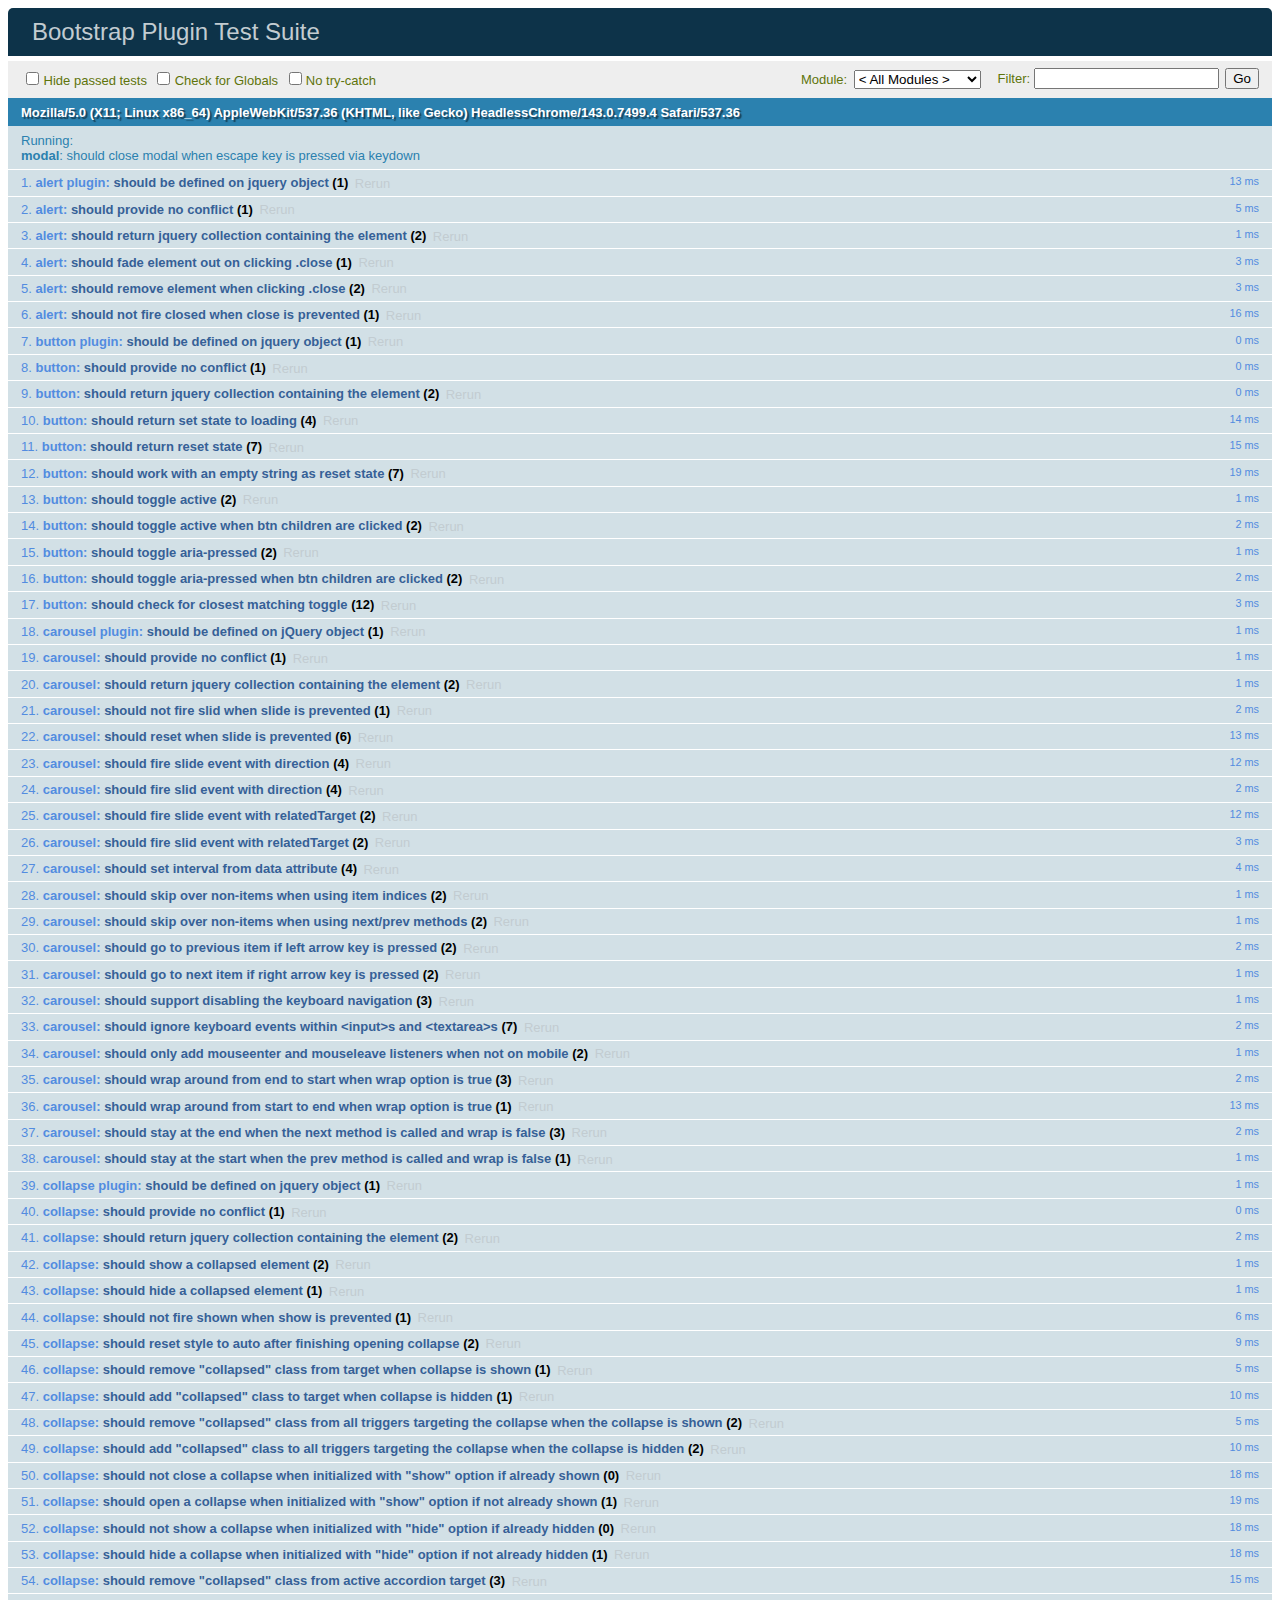
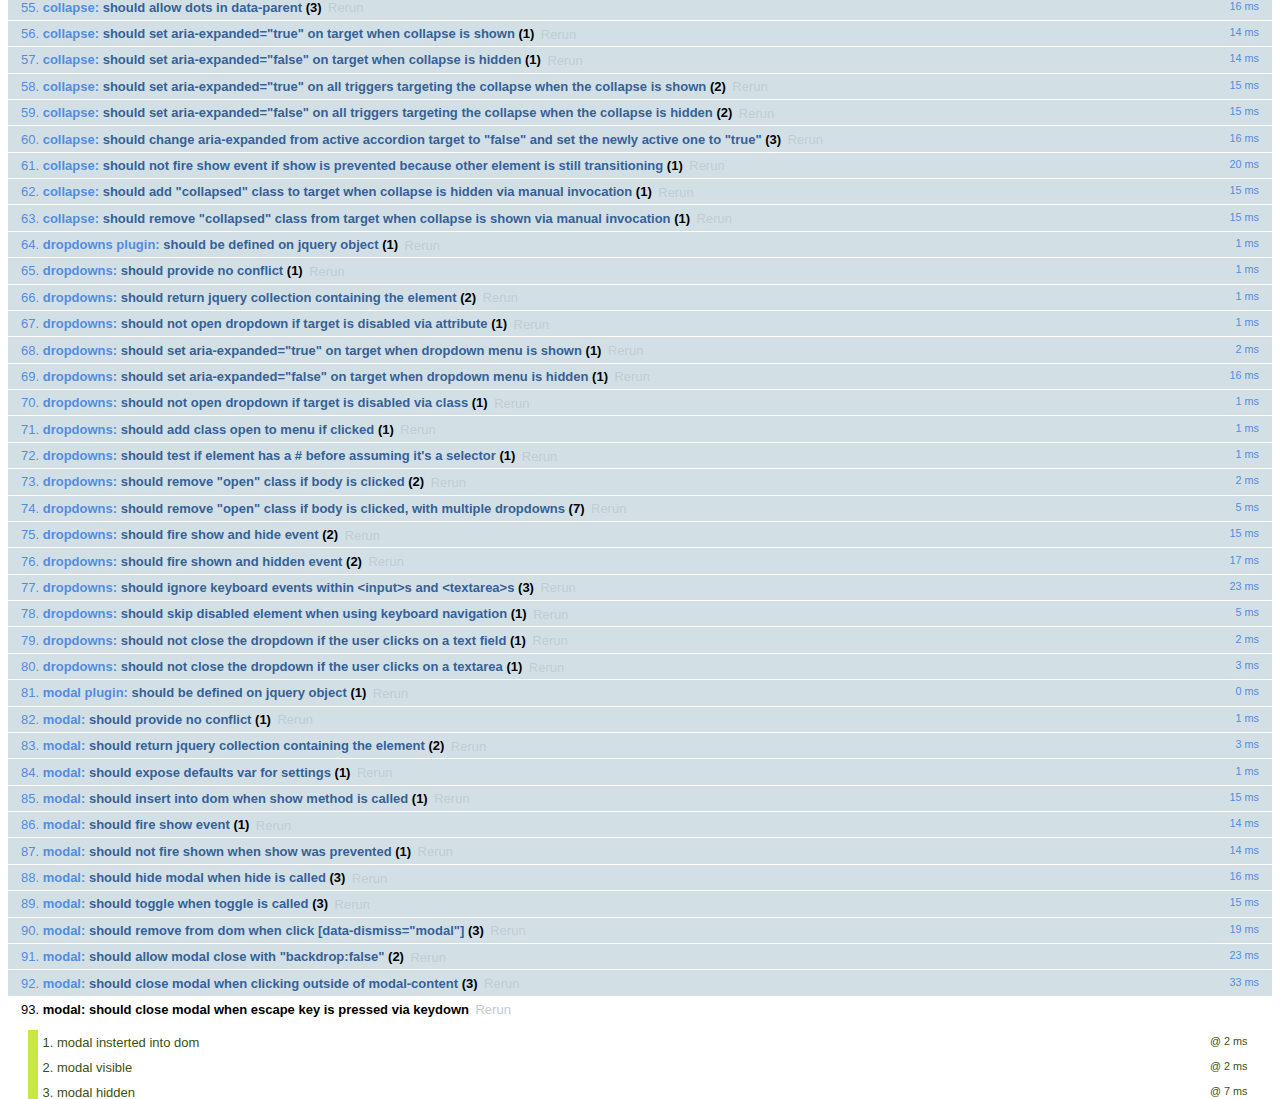
<file: es-master/web/src/main/webapp/WEB-INF/static/comp/bootstrap-3.3.5/js/tests/index.html>
<!DOCTYPE html>
<html>
  <head>
    <meta charset="utf-8">
    <title>Bootstrap Plugin Test Suite</title>
    <meta name="viewport" content="width=device-width, initial-scale=1">

    <!-- jQuery -->
    <script src="vendor/jquery.min.js"></script>
    <script>
      // Disable jQuery event aliases to ensure we don't accidentally use any of them
      (function () {
        var eventAliases = [
          'blur',
          'focus',
          'focusin',
          'focusout',
          'load',
          'resize',
          'scroll',
          'unload',
          'click',
          'dblclick',
          'mousedown',
          'mouseup',
          'mousemove',
          'mouseover',
          'mouseout',
          'mouseenter',
          'mouseleave',
          'change',
          'select',
          'submit',
          'keydown',
          'keypress',
          'keyup',
          'error',
          'contextmenu',
          'hover',
          'bind',
          'unbind',
          'delegate',
          'undelegate'
        ]
        for (var i = 0; i < eventAliases.length; i++) {
          $.fn[eventAliases[i]] = undefined
        }
      })()
    </script>

    <!-- QUnit -->
    <link rel="stylesheet" href="vendor/qunit.css" media="screen">
    <script src="vendor/qunit.js"></script>
    <script>
      // See https://github.com/axemclion/grunt-saucelabs#test-result-details-with-qunit
      var log = []
      // Require assert.expect in each test.
      QUnit.config.requireExpects = true
      QUnit.done(function (testResults) {
        var tests = []
        for (var i = 0, len = log.length; i < len; i++) {
          var details = log[i]
          tests.push({
            name: details.name,
            result: details.result,
            expected: details.expected,
            actual: details.actual,
            source: details.source
          })
        }
        testResults.tests = tests

        window.global_test_results = testResults
      })

      QUnit.testStart(function (testDetails) {
        $(window).scrollTop(0)
        QUnit.log(function (details) {
          if (!details.result) {
            details.name = testDetails.name
            log.push(details)
          }
        })
      })

      // Cleanup
      QUnit.testDone(function () {
        $('#qunit-fixture').empty()
        $('#modal-test, .modal-backdrop').remove()
      })

      // Display fixture on-screen on iOS to avoid false positives
      if (/iPhone|iPad|iPod/.test(navigator.userAgent)) {
        QUnit.begin(function() {
          $('#qunit-fixture').css({ top: 0, left: 0 })
        })

        QUnit.done(function () {
          $('#qunit-fixture').css({ top: '', left: '' })
        })
      }

      // Disable deprecated global QUnit method aliases in preparation for QUnit v2
      (function () {
        var methodNames = [
          'async',
          'asyncTest',
          'deepEqual',
          'equal',
          'expect',
          'module',
          'notDeepEqual',
          'notEqual',
          'notPropEqual',
          'notStrictEqual',
          'ok',
          'propEqual',
          'push',
          'start',
          'stop',
          'strictEqual',
          'test',
          'throws'
        ];
        for (var i = 0; i < methodNames.length; i++) {
          var methodName = methodNames[i];
          window[methodName] = undefined;
        }
      })();
    </script>

    <!-- Plugin sources -->
    <script>$.support.transition = false</script>
    <script src="../../js/alert.js"></script>
    <script src="../../js/button.js"></script>
    <script src="../../js/carousel.js"></script>
    <script src="../../js/collapse.js"></script>
    <script src="../../js/dropdown.js"></script>
    <script src="../../js/modal.js"></script>
    <script src="../../js/scrollspy.js"></script>
    <script src="../../js/tab.js"></script>
    <script src="../../js/tooltip.js"></script>
    <script src="../../js/popover.js"></script>
    <script src="../../js/affix.js"></script>

    <!-- Unit tests -->
    <script src="unit/alert.js"></script>
    <script src="unit/button.js"></script>
    <script src="unit/carousel.js"></script>
    <script src="unit/collapse.js"></script>
    <script src="unit/dropdown.js"></script>
    <script src="unit/modal.js"></script>
    <script src="unit/scrollspy.js"></script>
    <script src="unit/tab.js"></script>
    <script src="unit/tooltip.js"></script>
    <script src="unit/popover.js"></script>
    <script src="unit/affix.js"></script>

  </head>
  <body>
    <div id="qunit-container">
      <div id="qunit"></div>
      <div id="qunit-fixture"></div>
    </div>
  </body>
</html>
</file>
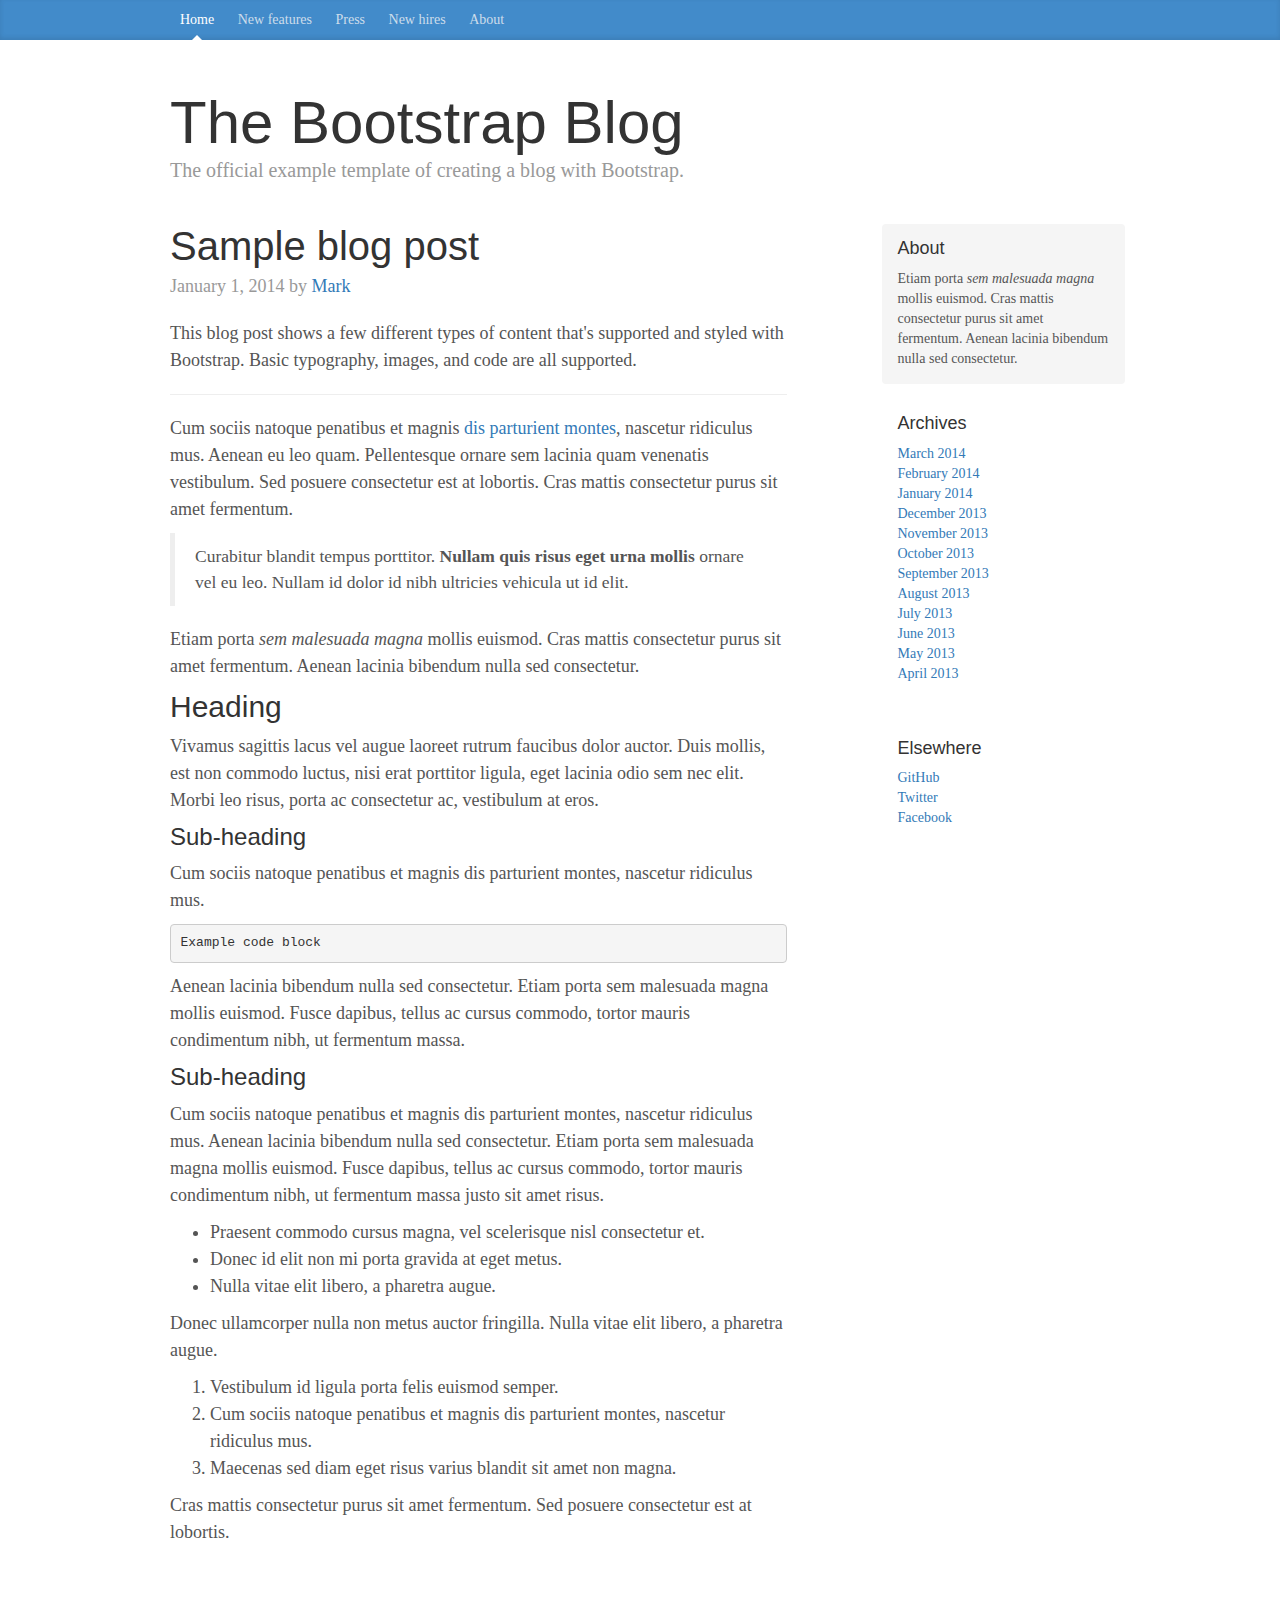
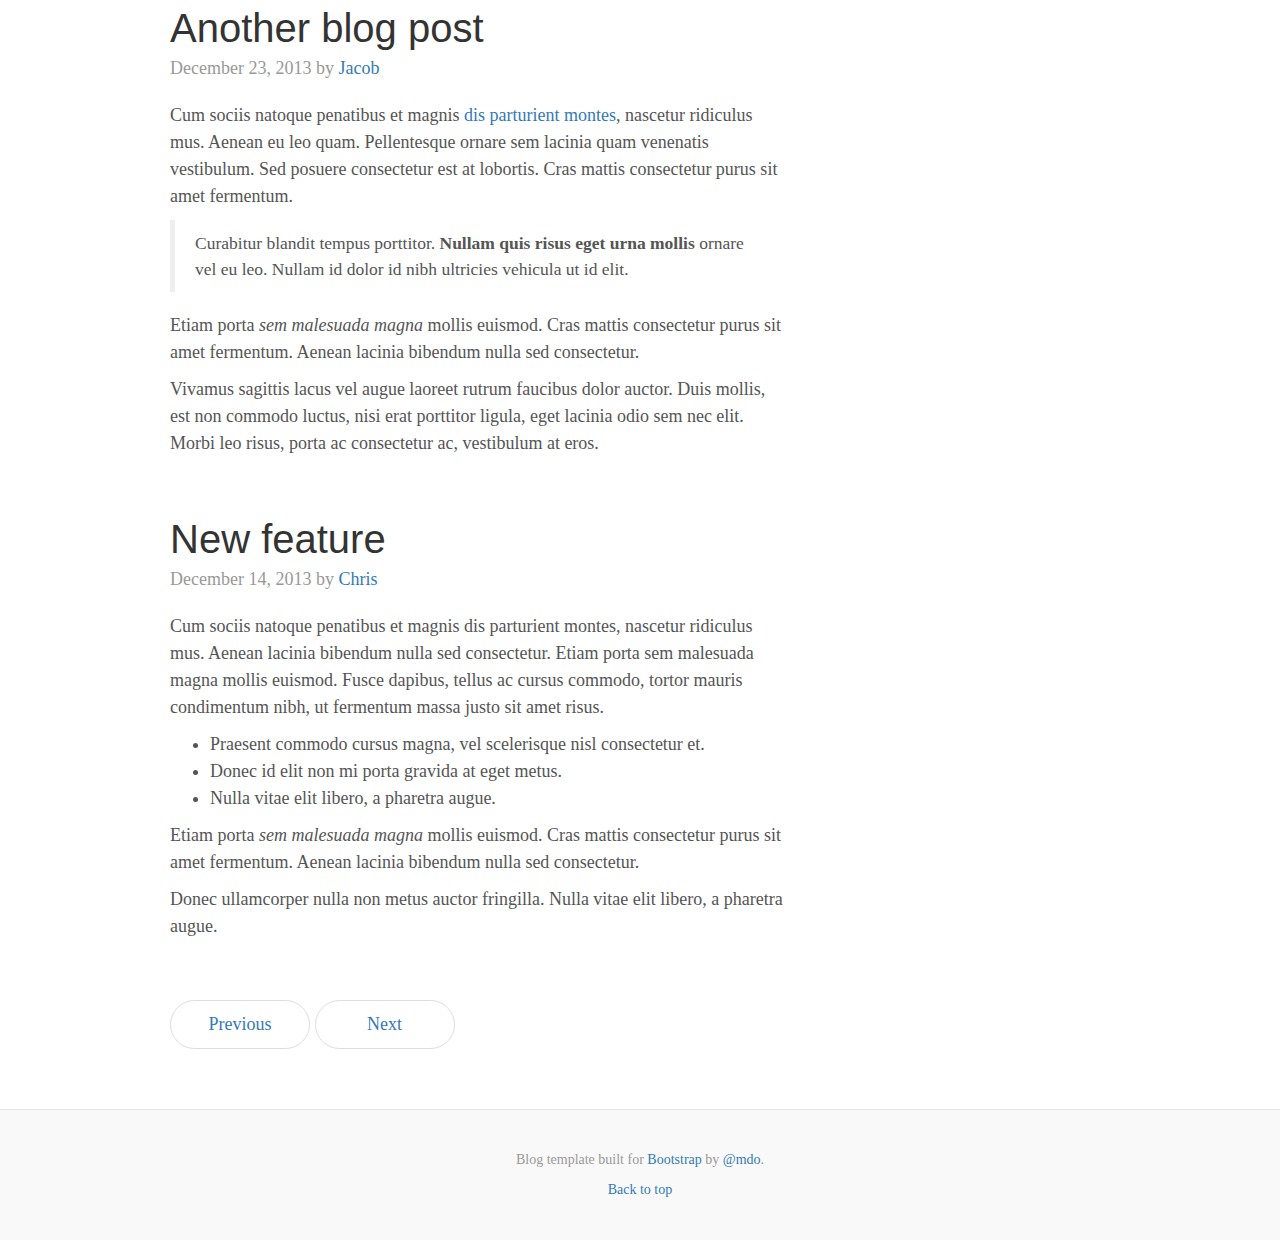
<file: es-master/web/src/main/webapp/WEB-INF/static/comp/bootstrap-3.3.5/docs/examples/blog/index.html>
<!DOCTYPE html>
<html lang="en">
  <head>
    <meta charset="utf-8">
    <meta http-equiv="X-UA-Compatible" content="IE=edge">
    <meta name="viewport" content="width=device-width, initial-scale=1">
    <!-- The above 3 meta tags *must* come first in the head; any other head content must come *after* these tags -->
    <meta name="description" content="">
    <meta name="author" content="">
    <link rel="icon" href="../../favicon.ico">

    <title>Blog Template for Bootstrap</title>

    <!-- Bootstrap core CSS -->
    <link href="../../dist/css/bootstrap.min.css" rel="stylesheet">

    <!-- Custom styles for this template -->
    <link href="blog.css" rel="stylesheet">

    <!-- Just for debugging purposes. Don't actually copy these 2 lines! -->
    <!--[if lt IE 9]><script src="../../assets/js/ie8-responsive-file-warning.js"></script><![endif]-->
    <script src="../../assets/js/ie-emulation-modes-warning.js"></script>

    <!-- HTML5 shim and Respond.js for IE8 support of HTML5 elements and media queries -->
    <!--[if lt IE 9]>
      <script src="https://oss.maxcdn.com/html5shiv/3.7.2/html5shiv.min.js"></script>
      <script src="https://oss.maxcdn.com/respond/1.4.2/respond.min.js"></script>
    <![endif]-->
  </head>

  <body>

    <div class="blog-masthead">
      <div class="container">
        <nav class="blog-nav">
          <a class="blog-nav-item active" href="#">Home</a>
          <a class="blog-nav-item" href="#">New features</a>
          <a class="blog-nav-item" href="#">Press</a>
          <a class="blog-nav-item" href="#">New hires</a>
          <a class="blog-nav-item" href="#">About</a>
        </nav>
      </div>
    </div>

    <div class="container">

      <div class="blog-header">
        <h1 class="blog-title">The Bootstrap Blog</h1>
        <p class="lead blog-description">The official example template of creating a blog with Bootstrap.</p>
      </div>

      <div class="row">

        <div class="col-sm-8 blog-main">

          <div class="blog-post">
            <h2 class="blog-post-title">Sample blog post</h2>
            <p class="blog-post-meta">January 1, 2014 by <a href="#">Mark</a></p>

            <p>This blog post shows a few different types of content that's supported and styled with Bootstrap. Basic typography, images, and code are all supported.</p>
            <hr>
            <p>Cum sociis natoque penatibus et magnis <a href="#">dis parturient montes</a>, nascetur ridiculus mus. Aenean eu leo quam. Pellentesque ornare sem lacinia quam venenatis vestibulum. Sed posuere consectetur est at lobortis. Cras mattis consectetur purus sit amet fermentum.</p>
            <blockquote>
              <p>Curabitur blandit tempus porttitor. <strong>Nullam quis risus eget urna mollis</strong> ornare vel eu leo. Nullam id dolor id nibh ultricies vehicula ut id elit.</p>
            </blockquote>
            <p>Etiam porta <em>sem malesuada magna</em> mollis euismod. Cras mattis consectetur purus sit amet fermentum. Aenean lacinia bibendum nulla sed consectetur.</p>
            <h2>Heading</h2>
            <p>Vivamus sagittis lacus vel augue laoreet rutrum faucibus dolor auctor. Duis mollis, est non commodo luctus, nisi erat porttitor ligula, eget lacinia odio sem nec elit. Morbi leo risus, porta ac consectetur ac, vestibulum at eros.</p>
            <h3>Sub-heading</h3>
            <p>Cum sociis natoque penatibus et magnis dis parturient montes, nascetur ridiculus mus.</p>
            <pre><code>Example code block</code></pre>
            <p>Aenean lacinia bibendum nulla sed consectetur. Etiam porta sem malesuada magna mollis euismod. Fusce dapibus, tellus ac cursus commodo, tortor mauris condimentum nibh, ut fermentum massa.</p>
            <h3>Sub-heading</h3>
            <p>Cum sociis natoque penatibus et magnis dis parturient montes, nascetur ridiculus mus. Aenean lacinia bibendum nulla sed consectetur. Etiam porta sem malesuada magna mollis euismod. Fusce dapibus, tellus ac cursus commodo, tortor mauris condimentum nibh, ut fermentum massa justo sit amet risus.</p>
            <ul>
              <li>Praesent commodo cursus magna, vel scelerisque nisl consectetur et.</li>
              <li>Donec id elit non mi porta gravida at eget metus.</li>
              <li>Nulla vitae elit libero, a pharetra augue.</li>
            </ul>
            <p>Donec ullamcorper nulla non metus auctor fringilla. Nulla vitae elit libero, a pharetra augue.</p>
            <ol>
              <li>Vestibulum id ligula porta felis euismod semper.</li>
              <li>Cum sociis natoque penatibus et magnis dis parturient montes, nascetur ridiculus mus.</li>
              <li>Maecenas sed diam eget risus varius blandit sit amet non magna.</li>
            </ol>
            <p>Cras mattis consectetur purus sit amet fermentum. Sed posuere consectetur est at lobortis.</p>
          </div><!-- /.blog-post -->

          <div class="blog-post">
            <h2 class="blog-post-title">Another blog post</h2>
            <p class="blog-post-meta">December 23, 2013 by <a href="#">Jacob</a></p>

            <p>Cum sociis natoque penatibus et magnis <a href="#">dis parturient montes</a>, nascetur ridiculus mus. Aenean eu leo quam. Pellentesque ornare sem lacinia quam venenatis vestibulum. Sed posuere consectetur est at lobortis. Cras mattis consectetur purus sit amet fermentum.</p>
            <blockquote>
              <p>Curabitur blandit tempus porttitor. <strong>Nullam quis risus eget urna mollis</strong> ornare vel eu leo. Nullam id dolor id nibh ultricies vehicula ut id elit.</p>
            </blockquote>
            <p>Etiam porta <em>sem malesuada magna</em> mollis euismod. Cras mattis consectetur purus sit amet fermentum. Aenean lacinia bibendum nulla sed consectetur.</p>
            <p>Vivamus sagittis lacus vel augue laoreet rutrum faucibus dolor auctor. Duis mollis, est non commodo luctus, nisi erat porttitor ligula, eget lacinia odio sem nec elit. Morbi leo risus, porta ac consectetur ac, vestibulum at eros.</p>
          </div><!-- /.blog-post -->

          <div class="blog-post">
            <h2 class="blog-post-title">New feature</h2>
            <p class="blog-post-meta">December 14, 2013 by <a href="#">Chris</a></p>

            <p>Cum sociis natoque penatibus et magnis dis parturient montes, nascetur ridiculus mus. Aenean lacinia bibendum nulla sed consectetur. Etiam porta sem malesuada magna mollis euismod. Fusce dapibus, tellus ac cursus commodo, tortor mauris condimentum nibh, ut fermentum massa justo sit amet risus.</p>
            <ul>
              <li>Praesent commodo cursus magna, vel scelerisque nisl consectetur et.</li>
              <li>Donec id elit non mi porta gravida at eget metus.</li>
              <li>Nulla vitae elit libero, a pharetra augue.</li>
            </ul>
            <p>Etiam porta <em>sem malesuada magna</em> mollis euismod. Cras mattis consectetur purus sit amet fermentum. Aenean lacinia bibendum nulla sed consectetur.</p>
            <p>Donec ullamcorper nulla non metus auctor fringilla. Nulla vitae elit libero, a pharetra augue.</p>
          </div><!-- /.blog-post -->

          <nav>
            <ul class="pager">
              <li><a href="#">Previous</a></li>
              <li><a href="#">Next</a></li>
            </ul>
          </nav>

        </div><!-- /.blog-main -->

        <div class="col-sm-3 col-sm-offset-1 blog-sidebar">
          <div class="sidebar-module sidebar-module-inset">
            <h4>About</h4>
            <p>Etiam porta <em>sem malesuada magna</em> mollis euismod. Cras mattis consectetur purus sit amet fermentum. Aenean lacinia bibendum nulla sed consectetur.</p>
          </div>
          <div class="sidebar-module">
            <h4>Archives</h4>
            <ol class="list-unstyled">
              <li><a href="#">March 2014</a></li>
              <li><a href="#">February 2014</a></li>
              <li><a href="#">January 2014</a></li>
              <li><a href="#">December 2013</a></li>
              <li><a href="#">November 2013</a></li>
              <li><a href="#">October 2013</a></li>
              <li><a href="#">September 2013</a></li>
              <li><a href="#">August 2013</a></li>
              <li><a href="#">July 2013</a></li>
              <li><a href="#">June 2013</a></li>
              <li><a href="#">May 2013</a></li>
              <li><a href="#">April 2013</a></li>
            </ol>
          </div>
          <div class="sidebar-module">
            <h4>Elsewhere</h4>
            <ol class="list-unstyled">
              <li><a href="#">GitHub</a></li>
              <li><a href="#">Twitter</a></li>
              <li><a href="#">Facebook</a></li>
            </ol>
          </div>
        </div><!-- /.blog-sidebar -->

      </div><!-- /.row -->

    </div><!-- /.container -->

    <footer class="blog-footer">
      <p>Blog template built for <a href="http://getbootstrap.com">Bootstrap</a> by <a href="https://twitter.com/mdo">@mdo</a>.</p>
      <p>
        <a href="#">Back to top</a>
      </p>
    </footer>


    <!-- Bootstrap core JavaScript
    ================================================== -->
    <!-- Placed at the end of the document so the pages load faster -->
    <script src="https://ajax.googleapis.com/ajax/libs/jquery/1.11.3/jquery.min.js"></script>
    <script src="../../dist/js/bootstrap.min.js"></script>
    <!-- IE10 viewport hack for Surface/desktop Windows 8 bug -->
    <script src="../../assets/js/ie10-viewport-bug-workaround.js"></script>
  </body>
</html>
</file>
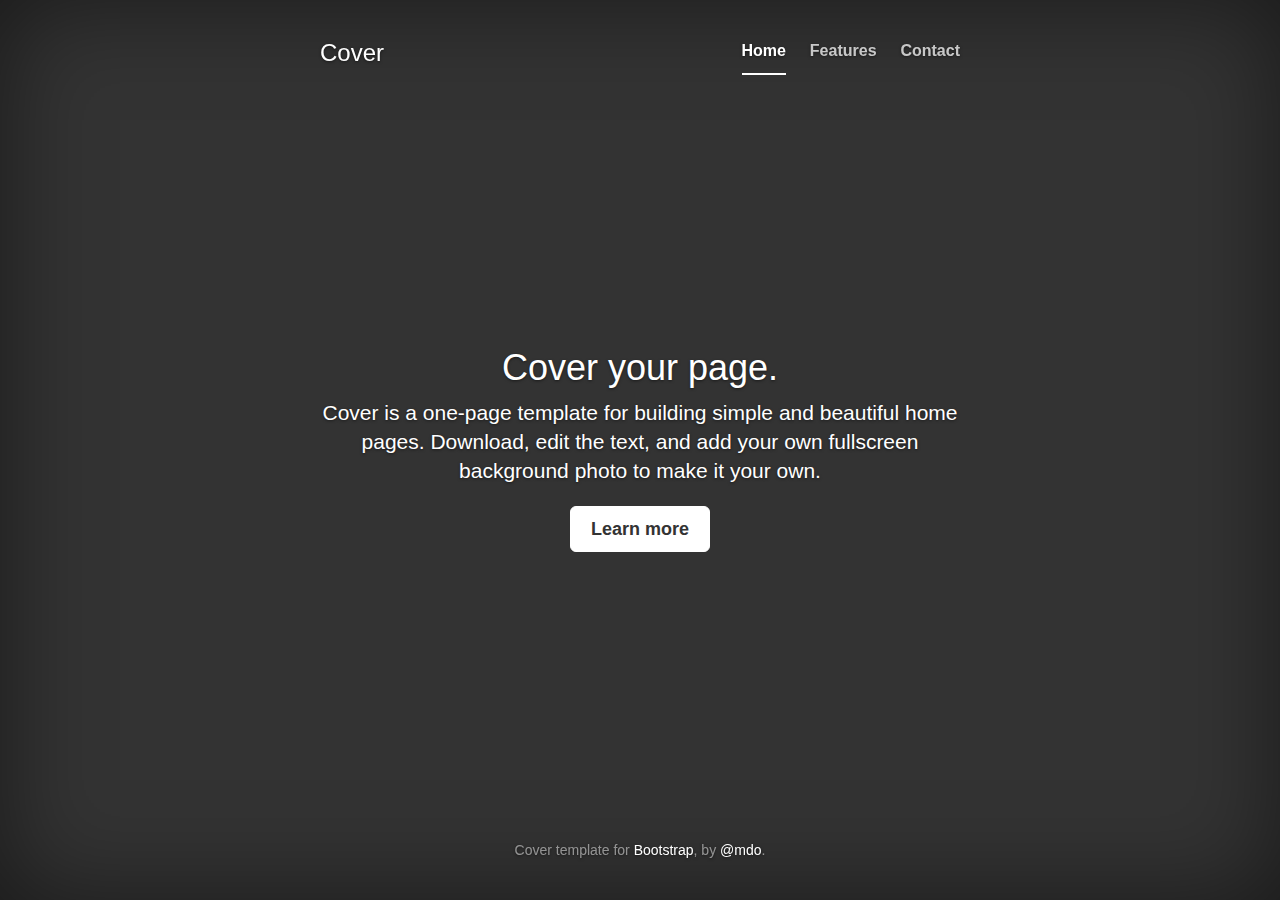
<file: es-master/web/src/main/webapp/WEB-INF/static/comp/bootstrap-3.3.5/docs/examples/cover/index.html>
<!DOCTYPE html>
<html lang="en">
  <head>
    <meta charset="utf-8">
    <meta http-equiv="X-UA-Compatible" content="IE=edge">
    <meta name="viewport" content="width=device-width, initial-scale=1">
    <!-- The above 3 meta tags *must* come first in the head; any other head content must come *after* these tags -->
    <meta name="description" content="">
    <meta name="author" content="">
    <link rel="icon" href="../../favicon.ico">

    <title>Cover Template for Bootstrap</title>

    <!-- Bootstrap core CSS -->
    <link href="../../dist/css/bootstrap.min.css" rel="stylesheet">

    <!-- Custom styles for this template -->
    <link href="cover.css" rel="stylesheet">

    <!-- Just for debugging purposes. Don't actually copy these 2 lines! -->
    <!--[if lt IE 9]><script src="../../assets/js/ie8-responsive-file-warning.js"></script><![endif]-->
    <script src="../../assets/js/ie-emulation-modes-warning.js"></script>

    <!-- HTML5 shim and Respond.js for IE8 support of HTML5 elements and media queries -->
    <!--[if lt IE 9]>
      <script src="https://oss.maxcdn.com/html5shiv/3.7.2/html5shiv.min.js"></script>
      <script src="https://oss.maxcdn.com/respond/1.4.2/respond.min.js"></script>
    <![endif]-->
  </head>

  <body>

    <div class="site-wrapper">

      <div class="site-wrapper-inner">

        <div class="cover-container">

          <div class="masthead clearfix">
            <div class="inner">
              <h3 class="masthead-brand">Cover</h3>
              <nav>
                <ul class="nav masthead-nav">
                  <li class="active"><a href="#">Home</a></li>
                  <li><a href="#">Features</a></li>
                  <li><a href="#">Contact</a></li>
                </ul>
              </nav>
            </div>
          </div>

          <div class="inner cover">
            <h1 class="cover-heading">Cover your page.</h1>
            <p class="lead">Cover is a one-page template for building simple and beautiful home pages. Download, edit the text, and add your own fullscreen background photo to make it your own.</p>
            <p class="lead">
              <a href="#" class="btn btn-lg btn-default">Learn more</a>
            </p>
          </div>

          <div class="mastfoot">
            <div class="inner">
              <p>Cover template for <a href="http://getbootstrap.com">Bootstrap</a>, by <a href="https://twitter.com/mdo">@mdo</a>.</p>
            </div>
          </div>

        </div>

      </div>

    </div>

    <!-- Bootstrap core JavaScript
    ================================================== -->
    <!-- Placed at the end of the document so the pages load faster -->
    <script src="https://ajax.googleapis.com/ajax/libs/jquery/1.11.3/jquery.min.js"></script>
    <script src="../../dist/js/bootstrap.min.js"></script>
    <!-- IE10 viewport hack for Surface/desktop Windows 8 bug -->
    <script src="../../assets/js/ie10-viewport-bug-workaround.js"></script>
  </body>
</html>
</file>
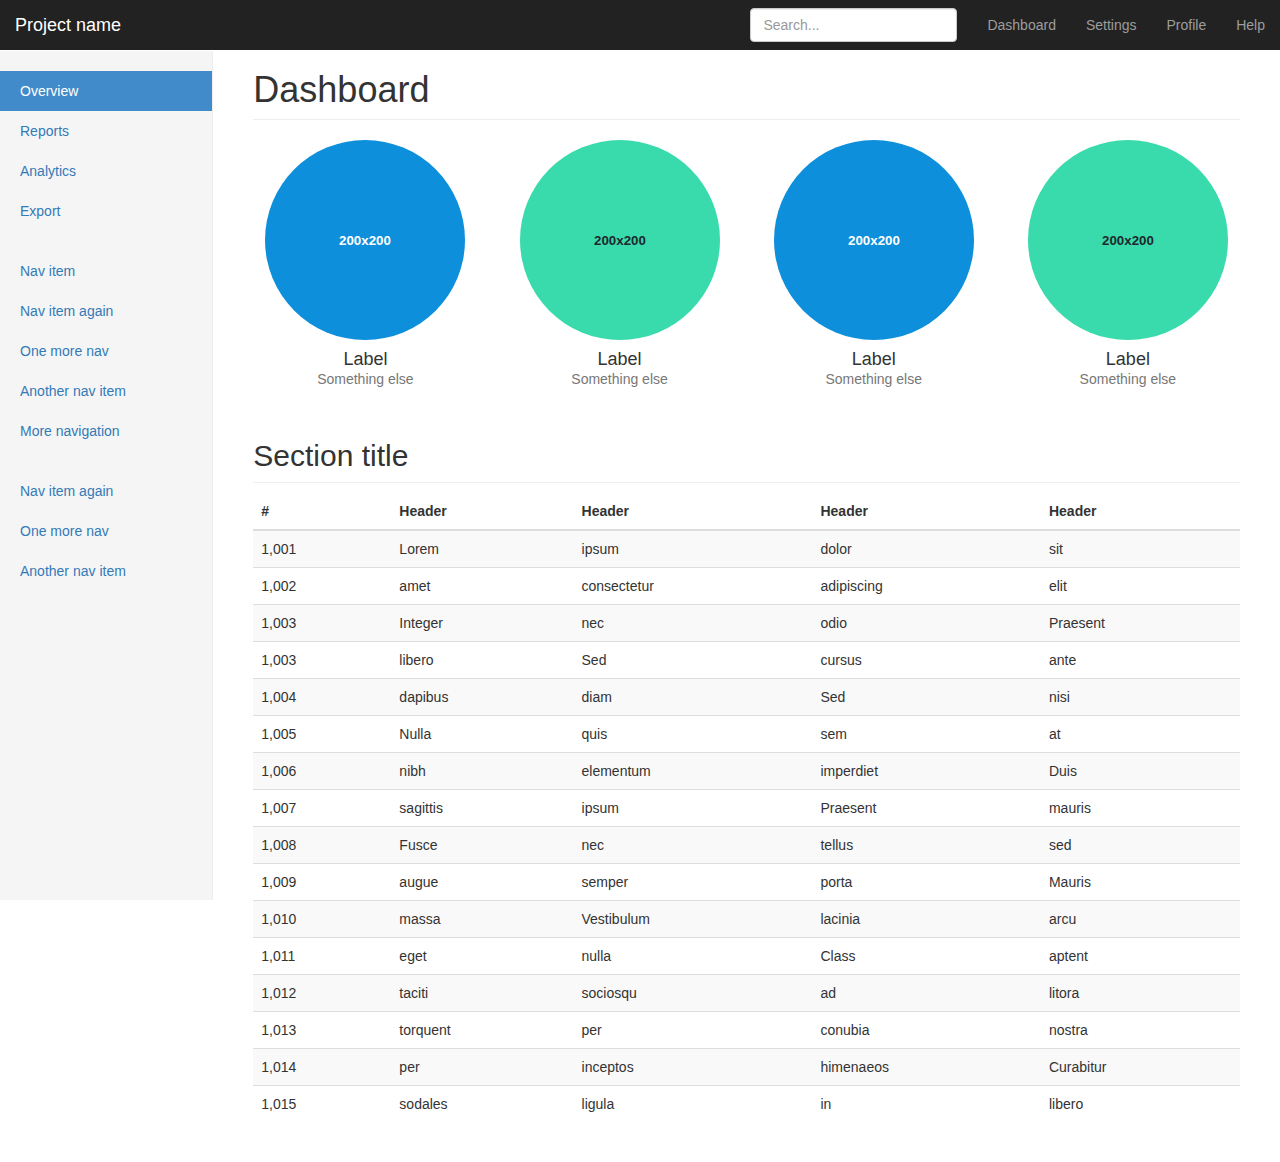
<file: es-master/web/src/main/webapp/WEB-INF/static/comp/bootstrap-3.3.5/docs/examples/dashboard/index.html>
<!DOCTYPE html>
<html lang="en">
  <head>
    <meta charset="utf-8">
    <meta http-equiv="X-UA-Compatible" content="IE=edge">
    <meta name="viewport" content="width=device-width, initial-scale=1">
    <!-- The above 3 meta tags *must* come first in the head; any other head content must come *after* these tags -->
    <meta name="description" content="">
    <meta name="author" content="">
    <link rel="icon" href="../../favicon.ico">

    <title>Dashboard Template for Bootstrap</title>

    <!-- Bootstrap core CSS -->
    <link href="../../dist/css/bootstrap.min.css" rel="stylesheet">

    <!-- Custom styles for this template -->
    <link href="dashboard.css" rel="stylesheet">

    <!-- Just for debugging purposes. Don't actually copy these 2 lines! -->
    <!--[if lt IE 9]><script src="../../assets/js/ie8-responsive-file-warning.js"></script><![endif]-->
    <script src="../../assets/js/ie-emulation-modes-warning.js"></script>

    <!-- HTML5 shim and Respond.js for IE8 support of HTML5 elements and media queries -->
    <!--[if lt IE 9]>
      <script src="https://oss.maxcdn.com/html5shiv/3.7.2/html5shiv.min.js"></script>
      <script src="https://oss.maxcdn.com/respond/1.4.2/respond.min.js"></script>
    <![endif]-->
  </head>

  <body>

    <nav class="navbar navbar-inverse navbar-fixed-top">
      <div class="container-fluid">
        <div class="navbar-header">
          <button type="button" class="navbar-toggle collapsed" data-toggle="collapse" data-target="#navbar" aria-expanded="false" aria-controls="navbar">
            <span class="sr-only">Toggle navigation</span>
            <span class="icon-bar"></span>
            <span class="icon-bar"></span>
            <span class="icon-bar"></span>
          </button>
          <a class="navbar-brand" href="#">Project name</a>
        </div>
        <div id="navbar" class="navbar-collapse collapse">
          <ul class="nav navbar-nav navbar-right">
            <li><a href="#">Dashboard</a></li>
            <li><a href="#">Settings</a></li>
            <li><a href="#">Profile</a></li>
            <li><a href="#">Help</a></li>
          </ul>
          <form class="navbar-form navbar-right">
            <input type="text" class="form-control" placeholder="Search...">
          </form>
        </div>
      </div>
    </nav>

    <div class="container-fluid">
      <div class="row">
        <div class="col-sm-3 col-md-2 sidebar">
          <ul class="nav nav-sidebar">
            <li class="active"><a href="#">Overview <span class="sr-only">(current)</span></a></li>
            <li><a href="#">Reports</a></li>
            <li><a href="#">Analytics</a></li>
            <li><a href="#">Export</a></li>
          </ul>
          <ul class="nav nav-sidebar">
            <li><a href="">Nav item</a></li>
            <li><a href="">Nav item again</a></li>
            <li><a href="">One more nav</a></li>
            <li><a href="">Another nav item</a></li>
            <li><a href="">More navigation</a></li>
          </ul>
          <ul class="nav nav-sidebar">
            <li><a href="">Nav item again</a></li>
            <li><a href="">One more nav</a></li>
            <li><a href="">Another nav item</a></li>
          </ul>
        </div>
        <div class="col-sm-9 col-sm-offset-3 col-md-10 col-md-offset-2 main">
          <h1 class="page-header">Dashboard</h1>

          <div class="row placeholders">
            <div class="col-xs-6 col-sm-3 placeholder">
              <img data-src="holder.js/200x200/auto/sky" class="img-responsive" alt="Generic placeholder thumbnail">
              <h4>Label</h4>
              <span class="text-muted">Something else</span>
            </div>
            <div class="col-xs-6 col-sm-3 placeholder">
              <img data-src="holder.js/200x200/auto/vine" class="img-responsive" alt="Generic placeholder thumbnail">
              <h4>Label</h4>
              <span class="text-muted">Something else</span>
            </div>
            <div class="col-xs-6 col-sm-3 placeholder">
              <img data-src="holder.js/200x200/auto/sky" class="img-responsive" alt="Generic placeholder thumbnail">
              <h4>Label</h4>
              <span class="text-muted">Something else</span>
            </div>
            <div class="col-xs-6 col-sm-3 placeholder">
              <img data-src="holder.js/200x200/auto/vine" class="img-responsive" alt="Generic placeholder thumbnail">
              <h4>Label</h4>
              <span class="text-muted">Something else</span>
            </div>
          </div>

          <h2 class="sub-header">Section title</h2>
          <div class="table-responsive">
            <table class="table table-striped">
              <thead>
                <tr>
                  <th>#</th>
                  <th>Header</th>
                  <th>Header</th>
                  <th>Header</th>
                  <th>Header</th>
                </tr>
              </thead>
              <tbody>
                <tr>
                  <td>1,001</td>
                  <td>Lorem</td>
                  <td>ipsum</td>
                  <td>dolor</td>
                  <td>sit</td>
                </tr>
                <tr>
                  <td>1,002</td>
                  <td>amet</td>
                  <td>consectetur</td>
                  <td>adipiscing</td>
                  <td>elit</td>
                </tr>
                <tr>
                  <td>1,003</td>
                  <td>Integer</td>
                  <td>nec</td>
                  <td>odio</td>
                  <td>Praesent</td>
                </tr>
                <tr>
                  <td>1,003</td>
                  <td>libero</td>
                  <td>Sed</td>
                  <td>cursus</td>
                  <td>ante</td>
                </tr>
                <tr>
                  <td>1,004</td>
                  <td>dapibus</td>
                  <td>diam</td>
                  <td>Sed</td>
                  <td>nisi</td>
                </tr>
                <tr>
                  <td>1,005</td>
                  <td>Nulla</td>
                  <td>quis</td>
                  <td>sem</td>
                  <td>at</td>
                </tr>
                <tr>
                  <td>1,006</td>
                  <td>nibh</td>
                  <td>elementum</td>
                  <td>imperdiet</td>
                  <td>Duis</td>
                </tr>
                <tr>
                  <td>1,007</td>
                  <td>sagittis</td>
                  <td>ipsum</td>
                  <td>Praesent</td>
                  <td>mauris</td>
                </tr>
                <tr>
                  <td>1,008</td>
                  <td>Fusce</td>
                  <td>nec</td>
                  <td>tellus</td>
                  <td>sed</td>
                </tr>
                <tr>
                  <td>1,009</td>
                  <td>augue</td>
                  <td>semper</td>
                  <td>porta</td>
                  <td>Mauris</td>
                </tr>
                <tr>
                  <td>1,010</td>
                  <td>massa</td>
                  <td>Vestibulum</td>
                  <td>lacinia</td>
                  <td>arcu</td>
                </tr>
                <tr>
                  <td>1,011</td>
                  <td>eget</td>
                  <td>nulla</td>
                  <td>Class</td>
                  <td>aptent</td>
                </tr>
                <tr>
                  <td>1,012</td>
                  <td>taciti</td>
                  <td>sociosqu</td>
                  <td>ad</td>
                  <td>litora</td>
                </tr>
                <tr>
                  <td>1,013</td>
                  <td>torquent</td>
                  <td>per</td>
                  <td>conubia</td>
                  <td>nostra</td>
                </tr>
                <tr>
                  <td>1,014</td>
                  <td>per</td>
                  <td>inceptos</td>
                  <td>himenaeos</td>
                  <td>Curabitur</td>
                </tr>
                <tr>
                  <td>1,015</td>
                  <td>sodales</td>
                  <td>ligula</td>
                  <td>in</td>
                  <td>libero</td>
                </tr>
              </tbody>
            </table>
          </div>
        </div>
      </div>
    </div>

    <!-- Bootstrap core JavaScript
    ================================================== -->
    <!-- Placed at the end of the document so the pages load faster -->
    <script src="https://ajax.googleapis.com/ajax/libs/jquery/1.11.3/jquery.min.js"></script>
    <script src="../../dist/js/bootstrap.min.js"></script>
    <!-- Just to make our placeholder images work. Don't actually copy the next line! -->
    <script src="../../assets/js/vendor/holder.min.js"></script>
    <!-- IE10 viewport hack for Surface/desktop Windows 8 bug -->
    <script src="../../assets/js/ie10-viewport-bug-workaround.js"></script>
  </body>
</html>
</file>
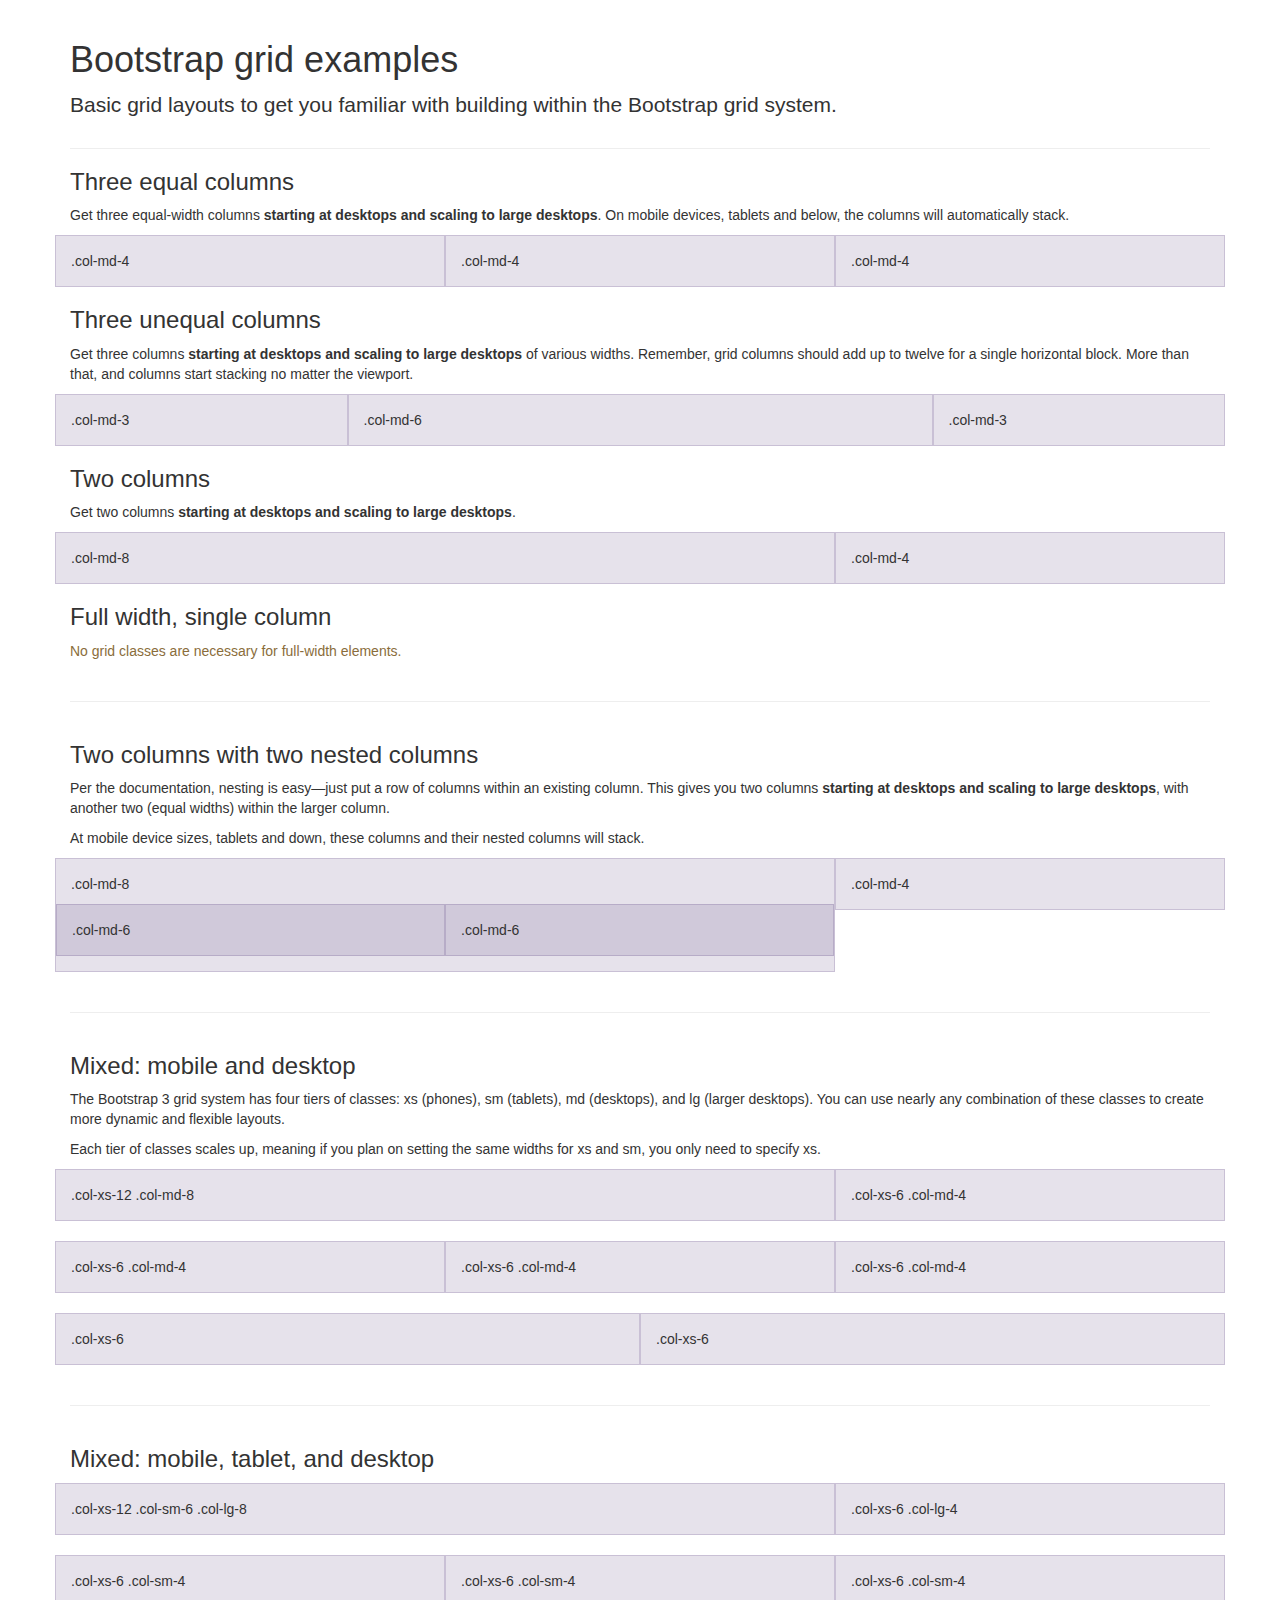
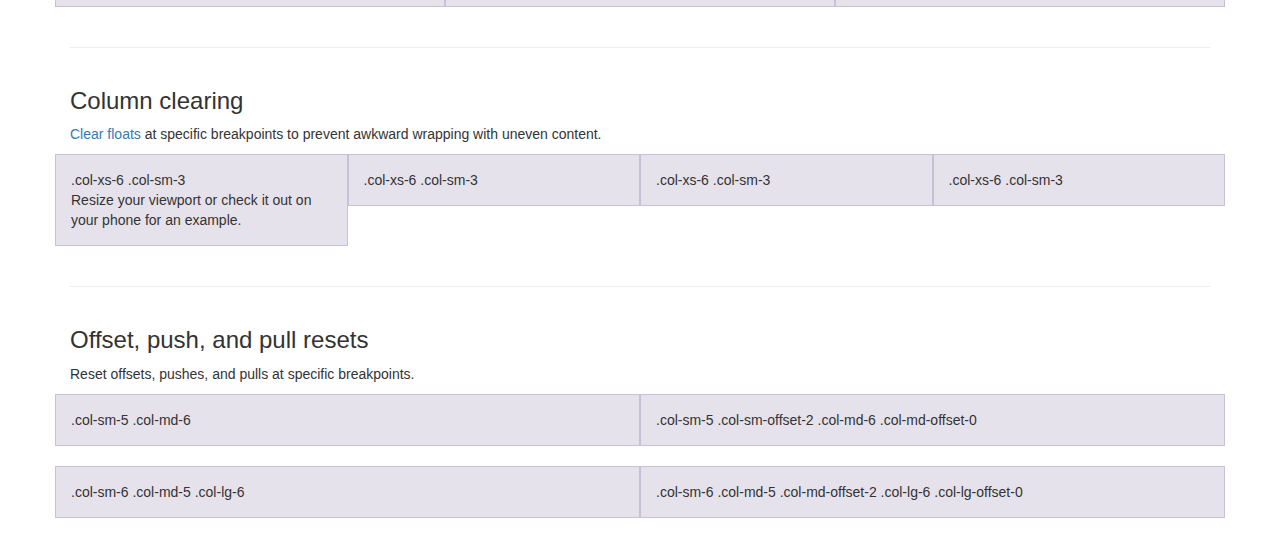
<file: es-master/web/src/main/webapp/WEB-INF/static/comp/bootstrap-3.3.5/docs/examples/grid/index.html>
<!DOCTYPE html>
<html lang="en">
  <head>
    <meta charset="utf-8">
    <meta http-equiv="X-UA-Compatible" content="IE=edge">
    <meta name="viewport" content="width=device-width, initial-scale=1">
    <!-- The above 3 meta tags *must* come first in the head; any other head content must come *after* these tags -->
    <meta name="description" content="">
    <meta name="author" content="">
    <link rel="icon" href="../../favicon.ico">

    <title>Grid Template for Bootstrap</title>

    <!-- Bootstrap core CSS -->
    <link href="../../dist/css/bootstrap.min.css" rel="stylesheet">

    <!-- Custom styles for this template -->
    <link href="grid.css" rel="stylesheet">

    <!-- Just for debugging purposes. Don't actually copy these 2 lines! -->
    <!--[if lt IE 9]><script src="../../assets/js/ie8-responsive-file-warning.js"></script><![endif]-->
    <script src="../../assets/js/ie-emulation-modes-warning.js"></script>

    <!-- HTML5 shim and Respond.js for IE8 support of HTML5 elements and media queries -->
    <!--[if lt IE 9]>
      <script src="https://oss.maxcdn.com/html5shiv/3.7.2/html5shiv.min.js"></script>
      <script src="https://oss.maxcdn.com/respond/1.4.2/respond.min.js"></script>
    <![endif]-->
  </head>

  <body>
    <div class="container">

      <div class="page-header">
        <h1>Bootstrap grid examples</h1>
        <p class="lead">Basic grid layouts to get you familiar with building within the Bootstrap grid system.</p>
      </div>

      <h3>Three equal columns</h3>
      <p>Get three equal-width columns <strong>starting at desktops and scaling to large desktops</strong>. On mobile devices, tablets and below, the columns will automatically stack.</p>
      <div class="row">
        <div class="col-md-4">.col-md-4</div>
        <div class="col-md-4">.col-md-4</div>
        <div class="col-md-4">.col-md-4</div>
      </div>

      <h3>Three unequal columns</h3>
      <p>Get three columns <strong>starting at desktops and scaling to large desktops</strong> of various widths. Remember, grid columns should add up to twelve for a single horizontal block. More than that, and columns start stacking no matter the viewport.</p>
      <div class="row">
        <div class="col-md-3">.col-md-3</div>
        <div class="col-md-6">.col-md-6</div>
        <div class="col-md-3">.col-md-3</div>
      </div>

      <h3>Two columns</h3>
      <p>Get two columns <strong>starting at desktops and scaling to large desktops</strong>.</p>
      <div class="row">
        <div class="col-md-8">.col-md-8</div>
        <div class="col-md-4">.col-md-4</div>
      </div>

      <h3>Full width, single column</h3>
      <p class="text-warning">No grid classes are necessary for full-width elements.</p>

      <hr>

      <h3>Two columns with two nested columns</h3>
      <p>Per the documentation, nesting is easy—just put a row of columns within an existing column. This gives you two columns <strong>starting at desktops and scaling to large desktops</strong>, with another two (equal widths) within the larger column.</p>
      <p>At mobile device sizes, tablets and down, these columns and their nested columns will stack.</p>
      <div class="row">
        <div class="col-md-8">
          .col-md-8
          <div class="row">
            <div class="col-md-6">.col-md-6</div>
            <div class="col-md-6">.col-md-6</div>
          </div>
        </div>
        <div class="col-md-4">.col-md-4</div>
      </div>

      <hr>

      <h3>Mixed: mobile and desktop</h3>
      <p>The Bootstrap 3 grid system has four tiers of classes: xs (phones), sm (tablets), md (desktops), and lg (larger desktops). You can use nearly any combination of these classes to create more dynamic and flexible layouts.</p>
      <p>Each tier of classes scales up, meaning if you plan on setting the same widths for xs and sm, you only need to specify xs.</p>
      <div class="row">
        <div class="col-xs-12 col-md-8">.col-xs-12 .col-md-8</div>
        <div class="col-xs-6 col-md-4">.col-xs-6 .col-md-4</div>
      </div>
      <div class="row">
        <div class="col-xs-6 col-md-4">.col-xs-6 .col-md-4</div>
        <div class="col-xs-6 col-md-4">.col-xs-6 .col-md-4</div>
        <div class="col-xs-6 col-md-4">.col-xs-6 .col-md-4</div>
      </div>
      <div class="row">
        <div class="col-xs-6">.col-xs-6</div>
        <div class="col-xs-6">.col-xs-6</div>
      </div>

      <hr>

      <h3>Mixed: mobile, tablet, and desktop</h3>
      <p></p>
      <div class="row">
        <div class="col-xs-12 col-sm-6 col-lg-8">.col-xs-12 .col-sm-6 .col-lg-8</div>
        <div class="col-xs-6 col-lg-4">.col-xs-6 .col-lg-4</div>
      </div>
      <div class="row">
        <div class="col-xs-6 col-sm-4">.col-xs-6 .col-sm-4</div>
        <div class="col-xs-6 col-sm-4">.col-xs-6 .col-sm-4</div>
        <div class="col-xs-6 col-sm-4">.col-xs-6 .col-sm-4</div>
      </div>

      <hr>

      <h3>Column clearing</h3>
      <p><a href="http://getbootstrap.com/css/#grid-responsive-resets">Clear floats</a> at specific breakpoints to prevent awkward wrapping with uneven content.</p>
      <div class="row">
        <div class="col-xs-6 col-sm-3">
          .col-xs-6 .col-sm-3
          <br>
          Resize your viewport or check it out on your phone for an example.
        </div>
        <div class="col-xs-6 col-sm-3">.col-xs-6 .col-sm-3</div>

        <!-- Add the extra clearfix for only the required viewport -->
        <div class="clearfix visible-xs"></div>

        <div class="col-xs-6 col-sm-3">.col-xs-6 .col-sm-3</div>
        <div class="col-xs-6 col-sm-3">.col-xs-6 .col-sm-3</div>
      </div>

      <hr>

      <h3>Offset, push, and pull resets</h3>
      <p>Reset offsets, pushes, and pulls at specific breakpoints.</p>
      <div class="row">
        <div class="col-sm-5 col-md-6">.col-sm-5 .col-md-6</div>
        <div class="col-sm-5 col-sm-offset-2 col-md-6 col-md-offset-0">.col-sm-5 .col-sm-offset-2 .col-md-6 .col-md-offset-0</div>
      </div>
      <div class="row">
        <div class="col-sm-6 col-md-5 col-lg-6">.col-sm-6 .col-md-5 .col-lg-6</div>
        <div class="col-sm-6 col-md-5 col-md-offset-2 col-lg-6 col-lg-offset-0">.col-sm-6 .col-md-5 .col-md-offset-2 .col-lg-6 .col-lg-offset-0</div>
      </div>


    </div> <!-- /container -->


    <!-- IE10 viewport hack for Surface/desktop Windows 8 bug -->
    <script src="../../assets/js/ie10-viewport-bug-workaround.js"></script>
  </body>
</html>
</file>
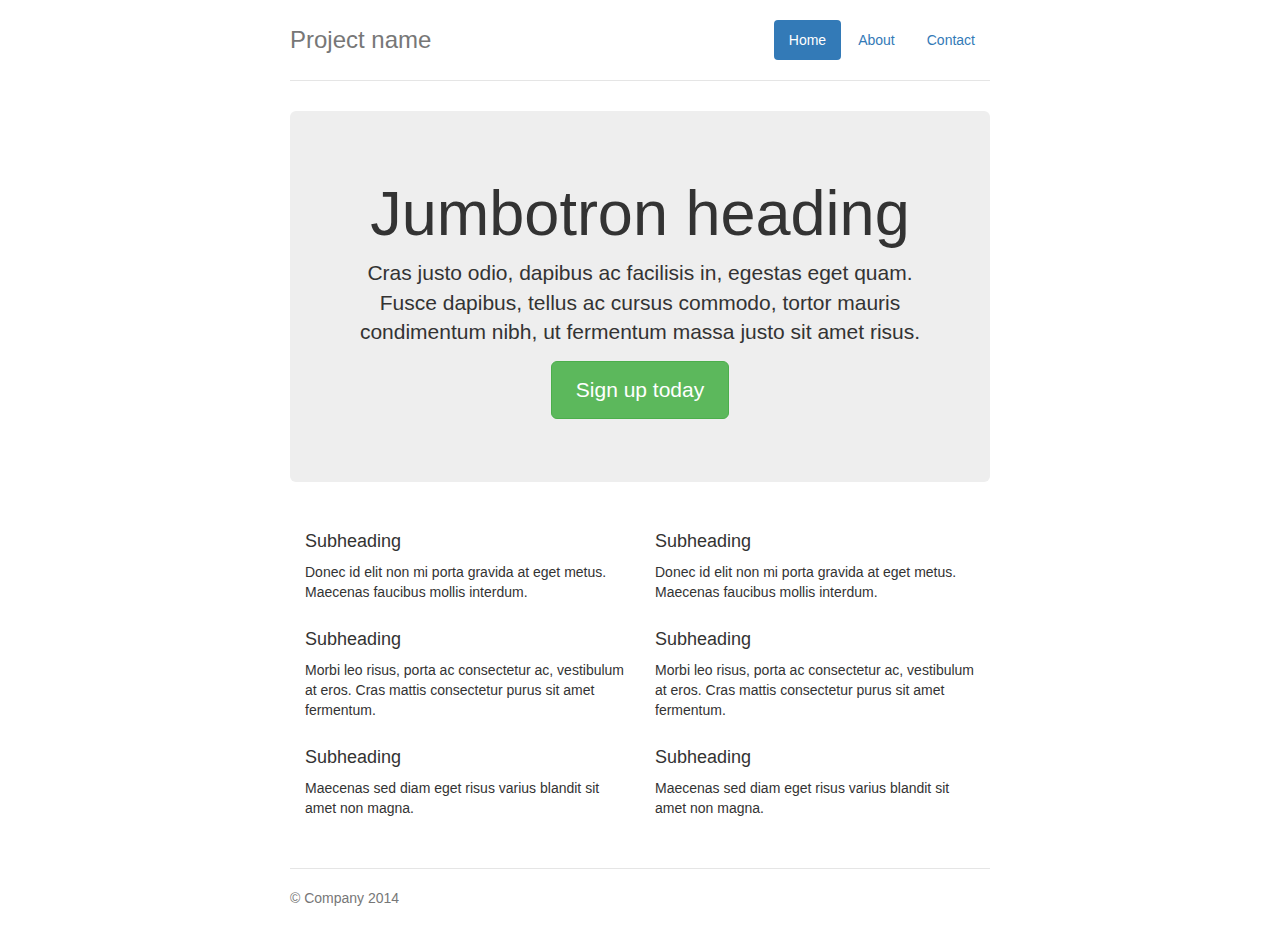
<file: es-master/web/src/main/webapp/WEB-INF/static/comp/bootstrap-3.3.5/docs/examples/jumbotron-narrow/index.html>
<!DOCTYPE html>
<html lang="en">
  <head>
    <meta charset="utf-8">
    <meta http-equiv="X-UA-Compatible" content="IE=edge">
    <meta name="viewport" content="width=device-width, initial-scale=1">
    <!-- The above 3 meta tags *must* come first in the head; any other head content must come *after* these tags -->
    <meta name="description" content="">
    <meta name="author" content="">
    <link rel="icon" href="../../favicon.ico">

    <title>Narrow Jumbotron Template for Bootstrap</title>

    <!-- Bootstrap core CSS -->
    <link href="../../dist/css/bootstrap.min.css" rel="stylesheet">

    <!-- Custom styles for this template -->
    <link href="jumbotron-narrow.css" rel="stylesheet">

    <!-- Just for debugging purposes. Don't actually copy these 2 lines! -->
    <!--[if lt IE 9]><script src="../../assets/js/ie8-responsive-file-warning.js"></script><![endif]-->
    <script src="../../assets/js/ie-emulation-modes-warning.js"></script>

    <!-- HTML5 shim and Respond.js for IE8 support of HTML5 elements and media queries -->
    <!--[if lt IE 9]>
      <script src="https://oss.maxcdn.com/html5shiv/3.7.2/html5shiv.min.js"></script>
      <script src="https://oss.maxcdn.com/respond/1.4.2/respond.min.js"></script>
    <![endif]-->
  </head>

  <body>

    <div class="container">
      <div class="header clearfix">
        <nav>
          <ul class="nav nav-pills pull-right">
            <li role="presentation" class="active"><a href="#">Home</a></li>
            <li role="presentation"><a href="#">About</a></li>
            <li role="presentation"><a href="#">Contact</a></li>
          </ul>
        </nav>
        <h3 class="text-muted">Project name</h3>
      </div>

      <div class="jumbotron">
        <h1>Jumbotron heading</h1>
        <p class="lead">Cras justo odio, dapibus ac facilisis in, egestas eget quam. Fusce dapibus, tellus ac cursus commodo, tortor mauris condimentum nibh, ut fermentum massa justo sit amet risus.</p>
        <p><a class="btn btn-lg btn-success" href="#" role="button">Sign up today</a></p>
      </div>

      <div class="row marketing">
        <div class="col-lg-6">
          <h4>Subheading</h4>
          <p>Donec id elit non mi porta gravida at eget metus. Maecenas faucibus mollis interdum.</p>

          <h4>Subheading</h4>
          <p>Morbi leo risus, porta ac consectetur ac, vestibulum at eros. Cras mattis consectetur purus sit amet fermentum.</p>

          <h4>Subheading</h4>
          <p>Maecenas sed diam eget risus varius blandit sit amet non magna.</p>
        </div>

        <div class="col-lg-6">
          <h4>Subheading</h4>
          <p>Donec id elit non mi porta gravida at eget metus. Maecenas faucibus mollis interdum.</p>

          <h4>Subheading</h4>
          <p>Morbi leo risus, porta ac consectetur ac, vestibulum at eros. Cras mattis consectetur purus sit amet fermentum.</p>

          <h4>Subheading</h4>
          <p>Maecenas sed diam eget risus varius blandit sit amet non magna.</p>
        </div>
      </div>

      <footer class="footer">
        <p>&copy; Company 2014</p>
      </footer>

    </div> <!-- /container -->


    <!-- IE10 viewport hack for Surface/desktop Windows 8 bug -->
    <script src="../../assets/js/ie10-viewport-bug-workaround.js"></script>
  </body>
</html>
</file>
<file: es-master/web/src/main/webapp/WEB-INF/static/comp/icheck-1.x/skins/all.css>
/* iCheck plugin skins
----------------------------------- */
@import url("minimal/_all.css");
/*
@import url("minimal/minimal.css");
@import url("minimal/red.css");
@import url("minimal/green.css");
@import url("minimal/blue.css");
@import url("minimal/aero.css");
@import url("minimal/grey.css");
@import url("minimal/orange.css");
@import url("minimal/yellow.css");
@import url("minimal/pink.css");
@import url("minimal/purple.css");
*/

@import url("square/_all.css");
/*
@import url("square/square.css");
@import url("square/red.css");
@import url("square/green.css");
@import url("square/blue.css");
@import url("square/aero.css");
@import url("square/grey.css");
@import url("square/orange.css");
@import url("square/yellow.css");
@import url("square/pink.css");
@import url("square/purple.css");
*/

@import url("flat/_all.css");
/*
@import url("flat/flat.css");
@import url("flat/red.css");
@import url("flat/green.css");
@import url("flat/blue.css");
@import url("flat/aero.css");
@import url("flat/grey.css");
@import url("flat/orange.css");
@import url("flat/yellow.css");
@import url("flat/pink.css");
@import url("flat/purple.css");
*/

@import url("line/_all.css");
/*
@import url("line/line.css");
@import url("line/red.css");
@import url("line/green.css");
@import url("line/blue.css");
@import url("line/aero.css");
@import url("line/grey.css");
@import url("line/orange.css");
@import url("line/yellow.css");
@import url("line/pink.css");
@import url("line/purple.css");
*/

@import url("polaris/polaris.css");

@import url("futurico/futurico.css");
</file>
<file: es-master/web/src/main/webapp/WEB-INF/static/comp/bootstrap-3.3.5/docs/examples/blog/blog.css>
/*
 * Globals
 */

body {
  font-family: Georgia, "Times New Roman", Times, serif;
  color: #555;
}

h1, .h1,
h2, .h2,
h3, .h3,
h4, .h4,
h5, .h5,
h6, .h6 {
  margin-top: 0;
  font-family: "Helvetica Neue", Helvetica, Arial, sans-serif;
  font-weight: normal;
  color: #333;
}


/*
 * Override Bootstrap's default container.
 */

@media (min-width: 1200px) {
  .container {
    width: 970px;
  }
}


/*
 * Masthead for nav
 */

.blog-masthead {
  background-color: #428bca;
  -webkit-box-shadow: inset 0 -2px 5px rgba(0,0,0,.1);
          box-shadow: inset 0 -2px 5px rgba(0,0,0,.1);
}

/* Nav links */
.blog-nav-item {
  position: relative;
  display: inline-block;
  padding: 10px;
  font-weight: 500;
  color: #cdddeb;
}
.blog-nav-item:hover,
.blog-nav-item:focus {
  color: #fff;
  text-decoration: none;
}

/* Active state gets a caret at the bottom */
.blog-nav .active {
  color: #fff;
}
.blog-nav .active:after {
  position: absolute;
  bottom: 0;
  left: 50%;
  width: 0;
  height: 0;
  margin-left: -5px;
  vertical-align: middle;
  content: " ";
  border-right: 5px solid transparent;
  border-bottom: 5px solid;
  border-left: 5px solid transparent;
}


/*
 * Blog name and description
 */

.blog-header {
  padding-top: 20px;
  padding-bottom: 20px;
}
.blog-title {
  margin-top: 30px;
  margin-bottom: 0;
  font-size: 60px;
  font-weight: normal;
}
.blog-description {
  font-size: 20px;
  color: #999;
}


/*
 * Main column and sidebar layout
 */

.blog-main {
  font-size: 18px;
  line-height: 1.5;
}

/* Sidebar modules for boxing content */
.sidebar-module {
  padding: 15px;
  margin: 0 -15px 15px;
}
.sidebar-module-inset {
  padding: 15px;
  background-color: #f5f5f5;
  border-radius: 4px;
}
.sidebar-module-inset p:last-child,
.sidebar-module-inset ul:last-child,
.sidebar-module-inset ol:last-child {
  margin-bottom: 0;
}


/* Pagination */
.pager {
  margin-bottom: 60px;
  text-align: left;
}
.pager > li > a {
  width: 140px;
  padding: 10px 20px;
  text-align: center;
  border-radius: 30px;
}


/*
 * Blog posts
 */

.blog-post {
  margin-bottom: 60px;
}
.blog-post-title {
  margin-bottom: 5px;
  font-size: 40px;
}
.blog-post-meta {
  margin-bottom: 20px;
  color: #999;
}


/*
 * Footer
 */

.blog-footer {
  padding: 40px 0;
  color: #999;
  text-align: center;
  background-color: #f9f9f9;
  border-top: 1px solid #e5e5e5;
}
.blog-footer p:last-child {
  margin-bottom: 0;
}
</file>
<file: es-master/web/src/main/webapp/WEB-INF/static/comp/bootstrap-3.3.5/docs/examples/cover/cover.css>
/*
 * Globals
 */

/* Links */
a,
a:focus,
a:hover {
  color: #fff;
}

/* Custom default button */
.btn-default,
.btn-default:hover,
.btn-default:focus {
  color: #333;
  text-shadow: none; /* Prevent inheritence from `body` */
  background-color: #fff;
  border: 1px solid #fff;
}


/*
 * Base structure
 */

html,
body {
  height: 100%;
  background-color: #333;
}
body {
  color: #fff;
  text-align: center;
  text-shadow: 0 1px 3px rgba(0,0,0,.5);
}

/* Extra markup and styles for table-esque vertical and horizontal centering */
.site-wrapper {
  display: table;
  width: 100%;
  height: 100%; /* For at least Firefox */
  min-height: 100%;
  -webkit-box-shadow: inset 0 0 100px rgba(0,0,0,.5);
          box-shadow: inset 0 0 100px rgba(0,0,0,.5);
}
.site-wrapper-inner {
  display: table-cell;
  vertical-align: top;
}
.cover-container {
  margin-right: auto;
  margin-left: auto;
}

/* Padding for spacing */
.inner {
  padding: 30px;
}


/*
 * Header
 */
.masthead-brand {
  margin-top: 10px;
  margin-bottom: 10px;
}

.masthead-nav > li {
  display: inline-block;
}
.masthead-nav > li + li {
  margin-left: 20px;
}
.masthead-nav > li > a {
  padding-right: 0;
  padding-left: 0;
  font-size: 16px;
  font-weight: bold;
  color: #fff; /* IE8 proofing */
  color: rgba(255,255,255,.75);
  border-bottom: 2px solid transparent;
}
.masthead-nav > li > a:hover,
.masthead-nav > li > a:focus {
  background-color: transparent;
  border-bottom-color: #a9a9a9;
  border-bottom-color: rgba(255,255,255,.25);
}
.masthead-nav > .active > a,
.masthead-nav > .active > a:hover,
.masthead-nav > .active > a:focus {
  color: #fff;
  border-bottom-color: #fff;
}

@media (min-width: 768px) {
  .masthead-brand {
    float: left;
  }
  .masthead-nav {
    float: right;
  }
}


/*
 * Cover
 */

.cover {
  padding: 0 20px;
}
.cover .btn-lg {
  padding: 10px 20px;
  font-weight: bold;
}


/*
 * Footer
 */

.mastfoot {
  color: #999; /* IE8 proofing */
  color: rgba(255,255,255,.5);
}


/*
 * Affix and center
 */

@media (min-width: 768px) {
  /* Pull out the header and footer */
  .masthead {
    position: fixed;
    top: 0;
  }
  .mastfoot {
    position: fixed;
    bottom: 0;
  }
  /* Start the vertical centering */
  .site-wrapper-inner {
    vertical-align: middle;
  }
  /* Handle the widths */
  .masthead,
  .mastfoot,
  .cover-container {
    width: 100%; /* Must be percentage or pixels for horizontal alignment */
  }
}

@media (min-width: 992px) {
  .masthead,
  .mastfoot,
  .cover-container {
    width: 700px;
  }
}
</file>
<file: es-master/web/src/main/webapp/WEB-INF/static/comp/bootstrap-3.3.5/docs/examples/dashboard/dashboard.css>
/*
 * Base structure
 */

/* Move down content because we have a fixed navbar that is 50px tall */
body {
  padding-top: 50px;
}


/*
 * Global add-ons
 */

.sub-header {
  padding-bottom: 10px;
  border-bottom: 1px solid #eee;
}

/*
 * Top navigation
 * Hide default border to remove 1px line.
 */
.navbar-fixed-top {
  border: 0;
}

/*
 * Sidebar
 */

/* Hide for mobile, show later */
.sidebar {
  display: none;
}
@media (min-width: 768px) {
  .sidebar {
    position: fixed;
    top: 51px;
    bottom: 0;
    left: 0;
    z-index: 1000;
    display: block;
    padding: 20px;
    overflow-x: hidden;
    overflow-y: auto; /* Scrollable contents if viewport is shorter than content. */
    background-color: #f5f5f5;
    border-right: 1px solid #eee;
  }
}

/* Sidebar navigation */
.nav-sidebar {
  margin-right: -21px; /* 20px padding + 1px border */
  margin-bottom: 20px;
  margin-left: -20px;
}
.nav-sidebar > li > a {
  padding-right: 20px;
  padding-left: 20px;
}
.nav-sidebar > .active > a,
.nav-sidebar > .active > a:hover,
.nav-sidebar > .active > a:focus {
  color: #fff;
  background-color: #428bca;
}


/*
 * Main content
 */

.main {
  padding: 20px;
}
@media (min-width: 768px) {
  .main {
    padding-right: 40px;
    padding-left: 40px;
  }
}
.main .page-header {
  margin-top: 0;
}


/*
 * Placeholder dashboard ideas
 */

.placeholders {
  margin-bottom: 30px;
  text-align: center;
}
.placeholders h4 {
  margin-bottom: 0;
}
.placeholder {
  margin-bottom: 20px;
}
.placeholder img {
  display: inline-block;
  border-radius: 50%;
}
</file>
<file: es-master/web/src/main/webapp/WEB-INF/static/comp/bootstrap-3.3.5/docs/examples/grid/grid.css>
h4 {
  margin-top: 25px;
}
.row {
  margin-bottom: 20px;
}
.row .row {
  margin-top: 10px;
  margin-bottom: 0;
}
[class*="col-"] {
  padding-top: 15px;
  padding-bottom: 15px;
  background-color: #eee;
  background-color: rgba(86,61,124,.15);
  border: 1px solid #ddd;
  border: 1px solid rgba(86,61,124,.2);
}

hr {
  margin-top: 40px;
  margin-bottom: 40px;
}
</file>
<file: es-master/web/src/main/webapp/WEB-INF/static/comp/bootstrap-3.3.5/docs/examples/jumbotron-narrow/jumbotron-narrow.css>
/* Space out content a bit */
body {
  padding-top: 20px;
  padding-bottom: 20px;
}

/* Everything but the jumbotron gets side spacing for mobile first views */
.header,
.marketing,
.footer {
  padding-right: 15px;
  padding-left: 15px;
}

/* Custom page header */
.header {
  padding-bottom: 20px;
  border-bottom: 1px solid #e5e5e5;
}
/* Make the masthead heading the same height as the navigation */
.header h3 {
  margin-top: 0;
  margin-bottom: 0;
  line-height: 40px;
}

/* Custom page footer */
.footer {
  padding-top: 19px;
  color: #777;
  border-top: 1px solid #e5e5e5;
}

/* Customize container */
@media (min-width: 768px) {
  .container {
    max-width: 730px;
  }
}
.container-narrow > hr {
  margin: 30px 0;
}

/* Main marketing message and sign up button */
.jumbotron {
  text-align: center;
  border-bottom: 1px solid #e5e5e5;
}
.jumbotron .btn {
  padding: 14px 24px;
  font-size: 21px;
}

/* Supporting marketing content */
.marketing {
  margin: 40px 0;
}
.marketing p + h4 {
  margin-top: 28px;
}

/* Responsive: Portrait tablets and up */
@media screen and (min-width: 768px) {
  /* Remove the padding we set earlier */
  .header,
  .marketing,
  .footer {
    padding-right: 0;
    padding-left: 0;
  }
  /* Space out the masthead */
  .header {
    margin-bottom: 30px;
  }
  /* Remove the bottom border on the jumbotron for visual effect */
  .jumbotron {
    border-bottom: 0;
  }
}
</file>
<file: es-master/web/src/main/webapp/WEB-INF/static/comp/icheck-1.x/demo/css/custom.css>
@import url("normalize.css");
@font-face{font-family:'MontserratRegular';src:url("./montserrat-regular.eot");src:url("./montserrat-regular.eot?#iefix") format('embedded-opentype'),url("./montserrat-regular.woff") format('woff'),url("./montserrat-regular.ttf") format('truetype'),url("./montserrat-regular.svg#MontserratRegular") format('svg');font-style:normal;font-weight:normal}
@font-face{font-family:'MontserratBold';src:url("./montserrat-bold.eot");src:url("./montserrat-bold.eot?#iefix") format('embedded-opentype'),url("./montserrat-bold.woff") format('woff'),url("./montserrat-bold.ttf") format('truetype'),url("./montserrat-bold.svg#MontserratBold") format('svg');font-style:normal;font-weight:bold}
html,body{height:100%}
body{font:14px/20px 'MontserratRegular',Helvetica,Arial,sans-serif;color:#222;background:#ebe7df url("[data-uri]") repeat-x;*background-image:url("ie/header-line.png")}
a{color:#222;text-decoration:none;border-bottom:1px solid #bbb;}
a:hover{color:#000}
a,.self{-webkit-transition:color .1s;-moz-transition:color .1s;-ms-transition:color .1s;-o-transition:color .1s;transition:color .1s}
.self{color:#333;border-bottom:1px dotted #aaa;cursor:pointer;}
.self:hover{color:#000}
strong{font-family:'MontserratBold',Helvetica,Arial,sans-serif;font-weight:700}
p{margin:0 0 8px}
label{cursor:pointer}
h1,h2,h3,h4{margin:0;font:bold 20px/60px 'MontserratBold',Helvetica,Arial,sans-serif}
h2{height:60px;text-align:center;text-transform:uppercase}
h4{font-size:18px;line-height:24px}
ul{margin:0;padding:0;list-style:none}
table{width:100%;margin-bottom:21px}
th,td{padding:11px 20px 12px;vertical-align:top;font-weight:normal;text-align:left;border-bottom:2px solid #e7e5e0;}
thead th,thead td{background:#f3f2ef}
th{white-space:nowrap}
td{width:100%}
.focus{outline:1px dotted rgba(0,0,0,0.5) !important}
.clear{position:relative;*zoom:1;}
.clear:before,.clear:after{content:'';display:table;clear:both}
.layout{width:930px;margin:0 auto;padding:0 15px}
.header{padding:115px 0 73px;color:#fff;text-align:center;}
.header h1,.header strong{letter-spacing:-1px;text-transform:uppercase}
.header h1{padding-bottom:23px;font-size:22px;line-height:28px}
.header h3{position:relative;padding:35px 0 17px;font-size:120px;line-height:140px;letter-spacing:-5px;}
.header h3 span{font-size:30px;line-height:40px;letter-spacing:0;margin-left:-10px;vertical-align:baseline;}
.header h3:before{content:'';display:inline-block;width:72px;height:64px;margin-right:32px;vertical-align:middle;background:url("icheck.png")}
.header h3:after{content:'';position:absolute;top:0;left:50%;width:100px;margin-left:-50px;border-top:3px solid #fff}
.header strong{font:24px/30px 'MontserratRegular',Helvetica,Arial,sans-serif;}
.header strong a{color:#fff;border-bottom-color:#fff}
.features{position:relative;font-size:16px;color:#555;background:#fff;}
.features .self{color:#555;border-bottom-color:#bbb;}
.features .self:hover{color:#222}
.features .arrows{top:0}
.features:hover .arrows .bottom{left:0}
.features h2{color:#fff;background:#2489c5}
.features ul{padding:44px 60px 36px}
.features li{padding:0 0 9px 36px;background:url("[data-uri]") 0 1px no-repeat;*background-image:url("ie/icon-star.png");}
.features li.offset{margin-top:20px}
.mark{padding:0 2px;color:#777;background:#e7e5e0;}
.skin-polaris .mark{background:#232830}
.skin-futurico .mark{background:#25262a}
.social{height:60px;margin-bottom:60px;padding:0 60px;font-size:16px;color:#555;background:#f5f3ef;}
.social a{color:#777;border-bottom-color:#ccc;}
.social a:hover{color:#444}
.social .left{float:left;padding-top:19px;}
.social .left li{float:left;padding-right:30px;}
.social .left li a{position:relative}
.social .right{float:right;padding-top:20px;}
.social .right li{float:right;padding-left:10px}
.social .right.local{padding-top:19px;}
.social .right.local li{padding-left:30px;font-size:14px}
.demo-holder{margin-bottom:97px}
.demo-title{padding-bottom:36px;font-size:26px;letter-spacing:-1px}
.demo{position:relative;}
.demo:hover .arrows .top,.demo:hover .arrows .bottom{left:0}
.demo-list{position:relative;margin-right:360px;padding:33px 57px 17px;color:#555;background:#fff;border:3px solid #ddd8ce;}
.demo-list ul{float:right;white-space:nowrap;}
.demo-list ul:first-child{float:left}
.demo-list ul li{position:relative;padding:0 0 18px 42px}
.demo-list ul input{position:absolute;top:4px;left:0}
.demo-list ul .icheckbox_square-blue,.demo-list ul .iradio_square-blue{position:absolute;top:-1px;left:0}
.demo-list ul span{color:#bbb}
.demo-methods{padding:21px 360px 0 0;}
.demo-methods .mark{background:#d3cfc6}
.demo-methods dt{position:relative;padding:17px 150px 18px 0;font:16px/24px 'MontserratRegular',Helvetica,Arial,sans-serif;color:#444;border-bottom:3px solid #ddd8ce;}
.demo-methods dt .self{cursor:pointer;}
.demo-methods dt .self:hover{color:#222}
.demo-methods dt .code{position:absolute;right:0;bottom:18px;color:#777;}
.demo-methods dt .code .self:hover{color:#444}
.demo-methods dd{position:relative;display:none;margin:0;background:#fff;border:3px solid #ddd8ce;border-top:none;}
.demo-methods dd:before{content:'';position:absolute;top:-13px;left:0;width:0;height:0;border:5px solid transparent;border-bottom-color:#ddd8ce;border-left-color:#ddd8ce}
.demo-methods dd .markup{margin:0;color:#888;background:#f5f3ef;border:none;}
.demo-methods dd .markup .comment{color:#aaa}
.demo-callbacks{position:absolute;top:0;right:0;bottom:0;width:300px;color:#aaa;background:#232323;border:3px solid #ddd8ce;}
.demo-callbacks h2{color:#fff;background:#6a5a8c}
.demo-callbacks ul{position:absolute;top:60px;width:100%;bottom:0;overflow:auto;}
.demo-callbacks ul::-webkit-scrollbar{width:10px;background:none;}
.demo-callbacks ul::-webkit-scrollbar-track{background:none;border:none;}
.demo-callbacks ul::-webkit-scrollbar-track-piece:disabled{display:none !important;}
.demo-callbacks ul::-webkit-scrollbar-thumb{background:rgba(255,255,255,.25);border:none;}
.demo-callbacks ul::-webkit-scrollbar-thumb:hover{background:rgba(255,255,255,.3);}
.demo-callbacks ul li{margin-top:-1px;padding:13px 20px 15px;border-top:1px solid #2e2e2e;}
.demo-callbacks ul li span{color:#888}
.skins{position:relative;*zoom:1;}
.skins h2{position:absolute;top:-38px;right:0;left:0;font-size:24px;text-align:center}
.arrows{position:absolute;top:3px;left:-60px;width:60px;overflow:hidden;}
.arrows .top,.arrows .bottom{position:relative;left:60px;width:60px;height:60px;cursor:pointer;-webkit-transition:left .3s,background-color .2s;-moz-transition:left .3s,background-color .2s;-ms-transition:left .3s,background-color .2s;-o-transition:left .3s,background-color .2s;transition:left .3s,background-color .2s}
.arrows .top{background:#83b3be url("[data-uri]") 50% no-repeat;*background-image:url("ie/arrow-top.png");}
.arrows .top:hover{background-color:#6ba4b1}
.arrows .bottom{background:#e2b78d url("[data-uri]") 50% no-repeat;*background-image:url("ie/arrow-bottom.png");}
.arrows .bottom:hover{background-color:#dba571}
@media screen and (max-width:1049px){.arrows,.fork-me{display:none}
}.skin{position:relative;margin-bottom:40px;}
.skin:hover .arrows .top,.skin:hover .arrows .bottom{left:0}
.skin h3{position:relative;z-index:20;float:left;height:60px;padding:0 57px;line-height:58px;background:#fff;border:3px solid #ddd8ce;border-bottom:none;}
.skin h3:before{content:'';position:absolute;top:100%;left:0;width:100%;height:2px;margin-top:-1px;background:#fff}
.skin.skin-polaris h3{color:#cacdd1;background:#2c323c;}
.skin.skin-polaris h3:before{background:#2c323c}
.skin.skin-futurico h3{color:#c3c3c3;background:#2e3035;}
.skin.skin-futurico h3:before{background:#2e3035}
.skin dl{z-index:10;width:100%;margin:0}
.skin dt{position:relative;top:-53px;right:-3px;float:right;height:47px;margin-right:-3px;padding:0 57px;line-height:47px;border:3px solid #ddd8ce;cursor:pointer;}
.skin dt:hover{background:#f0ede7;border-bottom:3px solid #ddd8ce}
.skin dt.selected{height:50px;background:#fff;border-bottom:none;cursor:default;}
.skin dt.selected:before{content:'';position:absolute;top:100%;left:0;width:100%;height:2px;margin-top:-1px;background:#fff}
.skin.skin-polaris dt{color:#cacdd1;background:#647083;}
.skin.skin-polaris dt:hover{background:#4a5361}
.skin.skin-polaris dt.selected{background:#2c323c;}
.skin.skin-polaris dt.selected:before{background:#2c323c}
.skin.skin-futurico dt{color:#c3c3c3;background:#676c77;}
.skin.skin-futurico dt:hover{background:#4b4e56}
.skin.skin-futurico dt.selected{background:#2e3035;}
.skin.skin-futurico dt.selected:before{background:#2e3035}
.skin dd{position:relative;display:none;float:left;width:100%;margin:-3px -100% 0 0;overflow:hidden;color:#444;background:#fff;border:3px solid #ddd8ce;}
.skin dd.selected{display:block}
.skin dd a{color:#444;}
.skin dd a:hover{color:#111}
.skin.skin-polaris dd{color:#7a828b;background:#2c323c;}
.skin.skin-polaris dd a{color:#7a828b;border-bottom-color:#4e596b;}
.skin.skin-polaris dd a:hover{color:#a2a7ae}
.skin.skin-futurico dd{color:#888;background:#2e3035;}
.skin.skin-futurico dd a{color:#888;border-bottom-color:#545861;}
.skin.skin-futurico dd a:hover{color:#aaa}
.skin-section{float:left;padding:42px 0 31px 57px;line-height:18px;}
.skin-section h4{padding-bottom:18px;}
.skin-polaris .skin-section h4{color:#959ba2}
.skin-futurico .skin-section h4{color:#a0a0a0}
.skin-section .list{float:left;padding-right:60px;}
.skin-section .list li{position:relative;padding-bottom:15px}
.skin-minimal .skin-section .list li{padding-left:38px}
.skin-square .skin-section .list li{padding-left:42px}
.skin-flat .skin-section .list li,.skin-line .skin-section label{padding-left:40px}
.skin-line .skin-section h4{padding-bottom:24px}
.skin-line .skin-section .list{padding-right:40px;}
.skin-line .skin-section .list li{padding-bottom:10px}
.skin-polaris .skin-section .list li{padding-left:37px}
.skin-futurico .skin-section .list li{padding-left:36px}
.icheckbox_minimal,.icheckbox_minimal-red,.icheckbox_minimal-green,.icheckbox_minimal-blue,.icheckbox_minimal-aero,.icheckbox_minimal-grey,.icheckbox_minimal-orange,.icheckbox_minimal-yellow,.icheckbox_minimal-pink,.icheckbox_minimal-purple,.iradio_minimal,.iradio_minimal-red,.iradio_minimal-green,.iradio_minimal-blue,.iradio_minimal-aero,.iradio_minimal-grey,.iradio_minimal-orange,.iradio_minimal-yellow,.iradio_minimal-pink,.iradio_minimal-purple{position:absolute;top:1px;left:0}
.skin input[type=checkbox],.skin input[type=radio]{position:absolute;top:2px;left:0}
.icheckbox_square,.icheckbox_square-red,.icheckbox_square-green,.icheckbox_square-blue,.icheckbox_square-aero,.icheckbox_square-grey,.icheckbox_square-orange,.icheckbox_square-yellow,.icheckbox_square-pink,.icheckbox_square-purple,.iradio_square,.iradio_square-red,.iradio_square-green,.iradio_square-blue,.iradio_square-aero,.iradio_square-grey,.iradio_square-orange,.iradio_square-yellow,.iradio_square-pink,.iradio_square-purple{position:absolute;top:-1px;left:0}
.icheckbox_flat,.icheckbox_flat-red,.icheckbox_flat-green,.icheckbox_flat-blue,.icheckbox_flat-aero,.icheckbox_flat-grey,.icheckbox_flat-orange,.icheckbox_flat-yellow,.icheckbox_flat-pink,.icheckbox_flat-purple,.iradio_flat,.iradio_flat-red,.iradio_flat-green,.iradio_flat-blue,.iradio_flat-aero,.iradio_flat-grey,.iradio_flat-orange,.iradio_flat-yellow,.iradio_flat-pink,.iradio_flat-purple{position:absolute;top:0;left:0}
.icheckbox_polaris,.iradio_polaris{position:absolute;top:-4px;left:-6px}
.icheckbox_futurico,.iradio_futurico{position:absolute;top:2px;left:0}
.skin-states{float:right;padding-right:57px;padding-left:0;}
.skin-states .state{cursor:default !important}
.skin-states .list{padding-right:0}
.skin-minimal .skin-states .list li{padding-left:71px}
.skin-square .skin-states .list li{padding-left:79px}
.skin-flat .skin-states .list li{padding-left:75px}
.skin-line .skin-states .list{padding-right:0}
.skin-polaris .skin-states .list li{padding-left:69px}
.skin-futurico .skin-states .list li{padding-left:67px}
.skin-states .iradio_minimal,.skin-states .iradio_minimal-red,.skin-states .iradio_minimal-green,.skin-states .iradio_minimal-blue,.skin-states .iradio_minimal-aero,.skin-states .iradio_minimal-grey,.skin-states .iradio_minimal-orange,.skin-states .iradio_minimal-yellow,.skin-states .iradio_minimal-pink,.skin-states .iradio_minimal-purple{left:33px}
.skin-states .iradio_square,.skin-states .iradio_square-red,.skin-states .iradio_square-green,.skin-states .iradio_square-blue,.skin-states .iradio_square-aero,.skin-states .iradio_square-grey,.skin-states .iradio_square-orange,.skin-states .iradio_square-yellow,.skin-states .iradio_square-pink,.skin-states .iradio_square-purple{left:37px}
.skin-states .iradio_flat,.skin-states .iradio_flat-red,.skin-states .iradio_flat-green,.skin-states .iradio_flat-blue,.skin-states .iradio_flat-aero,.skin-states .iradio_flat-grey,.skin-states .iradio_flat-orange,.skin-states .iradio_flat-yellow,.skin-states .iradio_flat-pink,.skin-states .iradio_flat-purple{left:35px}
.skin-states .iradio_polaris{left:26px}
.skin-states .iradio_futurico{left:31px}
.colors{clear:both;padding:24px 0 9px;}
.skin-line .colors{padding-top:28px}
.colors strong{float:left;line-height:20px;margin-right:20px}
.colors li{position:relative;float:left;width:16px;height:16px;margin:2px 1px 0 0;background:#000;cursor:pointer;filter:alpha(opacity=50);opacity:.5;-webkit-transition:opacity .2s;-moz-transition:opacity .2s;-ms-transition:opacity .2s;-o-transition:opacity .2s;transition:opacity .2s;}
.colors li:hover{filter:alpha(opacity=100);opacity:1}
.colors li.active{height:20px;margin-top:0;filter:alpha(opacity=75);opacity:.75}
.colors li.red{background:#d54e21}
.colors li.green{background:#78a300}
.colors li.blue{background:#0e76a8}
.colors li.aero{background:#9cc2cb}
.colors li.grey{background:#73716e}
.colors li.orange{background:#f70}
.colors li.yellow{background:#fc0}
.colors li.pink{background:#ff66b5}
.colors li.purple{background:#6a5a8c}
.skin-square .colors li.red{background:#e56c69}
.skin-square .colors li.green{background:#1b7e5a}
.skin-square .colors li.blue{background:#2489c5}
.skin-square .colors li.aero{background:#9cc2cb}
.skin-square .colors li.grey{background:#73716e}
.skin-square .colors li.yellow{background:#fc3}
.skin-square .colors li.pink{background:#a77a94}
.skin-square .colors li.purple{background:#6a5a8c}
.skin-square .colors li.orange{background:#f70}
.skin-flat .colors li.red{background:#ec7063}
.skin-flat .colors li.green{background:#1abc9c}
.skin-flat .colors li.blue{background:#3498db}
.skin-flat .colors li.grey{background:#95a5a6}
.skin-flat .colors li.orange{background:#f39c12}
.skin-flat .colors li.yellow{background:#f1c40f}
.skin-flat .colors li.pink{background:#af7ac5}
.skin-flat .colors li.purple{background:#8677a7}
.skin-line .colors li.yellow{background:#ffc414}
.skins-info{padding:13px 0 57px;font-size:16px;line-height:22px;text-align:center;}
.skins-info p{margin-bottom:17px}
.skins-info .skins-banner{margin:34px 0 3px;}
.skins-info .skins-banner a{display:block;width:728px;height:90px;margin:0 auto;overflow:hidden;text-indent:100%;white-space:nowrap;background:url(banner.jpg);-webkit-transition:opacity 0.4s ease;-moz-transition:opacity 0.4s ease;-o-transition:opacity 0.4s ease;transition:opacity 0.4s ease;border:none;}
.skins-info .skins-banner a:hover{opacity:.8;}
.skin-pre{padding:43px 60px 0}
.skin-usage{padding:19px 60px 8px;list-style:decimal outside;}
.skin-usage li{margin-bottom:23px}
.skin-usage .schemes{margin-bottom:-3px;padding:13px 0 0 20px;color:#888;}
.skin-usage .schemes ul{float:left;padding-right:60px}
.skin-usage .schemes li{margin:0;padding-bottom:3px}
.usage{position:relative;margin-bottom:80px;background:#fff;}
.usage a{border-bottom-color:#ddd}
.usage .self{border-bottom-color:#bbb}
.usage .arrows{top:0}
.usage:hover .arrows .top,.usage:hover .arrows .bottom{left:0}
.usage h2{color:#fff;background:#1f7f5c}
.usage h4{margin:26px 0 10px;}
.usage h4.indeterminate{margin-top:28px}
.usage p{margin-bottom:5px;}
.usage p.offset{margin-top:10px}
.usage p.callbacks-info{margin-bottom:19px}
.usage p.methods-info{margin-bottom:10px}
.usage p.methods-callback{margin-top:10px}
.usage p.issue-tracker{margin-top:31px}
.usage .markup{margin:9px 0 16px}
.usage .usage-inner{font-size:15px;line-height:23px;padding:41px 60px 39px}
.markup{margin:10px 0 18px;padding:8px 0 9px 17px;font:14px/20px 'MontserratRegular',Helvetica,Arial,sans-serif;color:#777;background:#e7e5e0;border-left:3px solid #d7d5cb;}
.markup .comment{color:#999;}
.markup .comment .self{color:#555;}
.markup .comment .self:hover{color:#333}
.skin-polaris .markup{background:#232830;border-left-color:#1f232a}
.skin-futurico .markup{background:#25262a;border-left-color:#202225}
.skin-polaris .markup .comment,.skin-futurico .markup .comment{color:#555}
.browsers{margin-bottom:74px;}
.browsers h2{margin-bottom:29px;font-size:24px}
.browsers-inner{padding:0 60px;font-size:15px;line-height:23px;}
.browsers-inner p{margin-bottom:15px}
.benefits{position:relative;margin-bottom:59px;color:#888;background:#232323;}
.benefits .arrows{top:0}
.benefits:hover .arrows .top,.benefits:hover .arrows .bottom{left:0}
.benefits h2{color:#fff;background:#6a5b8c}
.benefits a{color:#888;border-bottom-color:#444;}
.benefits a:hover{color:#aaa}
.benefits .mark{color:#777;background:#393939}
.benefits-inner{padding:41px 60px 29px;font-size:15px;line-height:23px;}
.benefits-inner p{margin-bottom:15px}
.benefits-inner ul{margin:-10px 0 15px}
.download{height:63px;text-align:center;}
.download a{display:block;height:60px;font-size:18px;line-height:58px;color:#fff;border-bottom:0 solid #e24f49;background:#e76b66;-webkit-transition:border-bottom .2s;-moz-transition:border-bottom .2s;-ms-transition:border-bottom .2s;-o-transition:border-bottom .2s;transition:border-bottom .2s;}
.download a:before{content:'';display:inline-block;width:26px;height:26px;margin-right:12px;background:url("[data-uri]");*background-image:url("ie/icon-options.png");vertical-align:middle}
.download a:hover{border-bottom-width:3px}
.license{color:#444;text-align:center;padding:30px 0 75px}
.footer{padding-top:28px;height:60px;color:#666;background:#e2dfd8;}
.footer ul{float:left;}
.footer ul li{float:left;padding:2px 10px 0 0}
.footer ul.local li{padding:0 30px 0 0}
.footer .code{float:right}
.footer a{color:#444;}
.footer a:hover{color:#222}
.footer-inner{width:930px;margin:0 auto;overflow:hidden}
.fork-me{position:fixed;*position:absolute;top:0;right:0;width:40px;height:40px;overflow:hidden;text-indent:100%;white-space:nowrap;background:#28545b url("[data-uri]") 50% no-repeat;*background-image:url("ie/icon-fork.png");}
.fork-me:hover{background-color:#1f7f5c}
.skin dt,.fork-me{-webkit-transition:background-color .2s;-moz-transition:background-color .2s;-ms-transition:background-color .2s;-o-transition:background-color .2s;transition:background-color .2s}
</file>
<file: es-master/web/src/main/webapp/WEB-INF/static/comp/bootstrap-3.3.5/js/tests/vendor/qunit.css>
/*!
 * QUnit 1.17.1
 * http://qunitjs.com/
 *
 * Copyright jQuery Foundation and other contributors
 * Released under the MIT license
 * http://jquery.org/license
 *
 * Date: 2015-01-20T19:39Z
 */

/** Font Family and Sizes */

#qunit-tests, #qunit-header, #qunit-banner, #qunit-testrunner-toolbar, #qunit-userAgent, #qunit-testresult {
	font-family: "Helvetica Neue Light", "HelveticaNeue-Light", "Helvetica Neue", Calibri, Helvetica, Arial, sans-serif;
}

#qunit-testrunner-toolbar, #qunit-userAgent, #qunit-testresult, #qunit-tests li { font-size: small; }
#qunit-tests { font-size: smaller; }


/** Resets */

#qunit-tests, #qunit-header, #qunit-banner, #qunit-userAgent, #qunit-testresult, #qunit-modulefilter {
	margin: 0;
	padding: 0;
}


/** Header */

#qunit-header {
	padding: 0.5em 0 0.5em 1em;

	color: #8699A4;
	background-color: #0D3349;

	font-size: 1.5em;
	line-height: 1em;
	font-weight: 400;

	border-radius: 5px 5px 0 0;
}

#qunit-header a {
	text-decoration: none;
	color: #C2CCD1;
}

#qunit-header a:hover,
#qunit-header a:focus {
	color: #FFF;
}

#qunit-testrunner-toolbar label {
	display: inline-block;
	padding: 0 0.5em 0 0.1em;
}

#qunit-banner {
	height: 5px;
}

#qunit-testrunner-toolbar {
	padding: 0.5em 1em 0.5em 1em;
	color: #5E740B;
	background-color: #EEE;
	overflow: hidden;
}

#qunit-userAgent {
	padding: 0.5em 1em 0.5em 1em;
	background-color: #2B81AF;
	color: #FFF;
	text-shadow: rgba(0, 0, 0, 0.5) 2px 2px 1px;
}

#qunit-modulefilter-container {
	float: right;
	padding: 0.2em;
}

.qunit-url-config {
	display: inline-block;
	padding: 0.1em;
}

.qunit-filter {
	display: block;
	float: right;
	margin-left: 1em;
}

/** Tests: Pass/Fail */

#qunit-tests {
	list-style-position: inside;
}

#qunit-tests li {
	padding: 0.4em 1em 0.4em 1em;
	border-bottom: 1px solid #FFF;
	list-style-position: inside;
}

#qunit-tests > li {
	display: none;
}

#qunit-tests li.running,
#qunit-tests li.pass,
#qunit-tests li.fail,
#qunit-tests li.skipped {
	display: list-item;
}

#qunit-tests.hidepass li.running,
#qunit-tests.hidepass li.pass {
	display: none;
}

#qunit-tests li strong {
	cursor: pointer;
}

#qunit-tests li.skipped strong {
	cursor: default;
}

#qunit-tests li a {
	padding: 0.5em;
	color: #C2CCD1;
	text-decoration: none;
}
#qunit-tests li a:hover,
#qunit-tests li a:focus {
	color: #000;
}

#qunit-tests li .runtime {
	float: right;
	font-size: smaller;
}

.qunit-assert-list {
	margin-top: 0.5em;
	padding: 0.5em;

	background-color: #FFF;

	border-radius: 5px;
}

.qunit-collapsed {
	display: none;
}

#qunit-tests table {
	border-collapse: collapse;
	margin-top: 0.2em;
}

#qunit-tests th {
	text-align: right;
	vertical-align: top;
	padding: 0 0.5em 0 0;
}

#qunit-tests td {
	vertical-align: top;
}

#qunit-tests pre {
	margin: 0;
	white-space: pre-wrap;
	word-wrap: break-word;
}

#qunit-tests del {
	background-color: #E0F2BE;
	color: #374E0C;
	text-decoration: none;
}

#qunit-tests ins {
	background-color: #FFCACA;
	color: #500;
	text-decoration: none;
}

/*** Test Counts */

#qunit-tests b.counts                       { color: #000; }
#qunit-tests b.passed                       { color: #5E740B; }
#qunit-tests b.failed                       { color: #710909; }

#qunit-tests li li {
	padding: 5px;
	background-color: #FFF;
	border-bottom: none;
	list-style-position: inside;
}

/*** Passing Styles */

#qunit-tests li li.pass {
	color: #3C510C;
	background-color: #FFF;
	border-left: 10px solid #C6E746;
}

#qunit-tests .pass                          { color: #528CE0; background-color: #D2E0E6; }
#qunit-tests .pass .test-name               { color: #366097; }

#qunit-tests .pass .test-actual,
#qunit-tests .pass .test-expected           { color: #999; }

#qunit-banner.qunit-pass                    { background-color: #C6E746; }

/*** Failing Styles */

#qunit-tests li li.fail {
	color: #710909;
	background-color: #FFF;
	border-left: 10px solid #EE5757;
	white-space: pre;
}

#qunit-tests > li:last-child {
	border-radius: 0 0 5px 5px;
}

#qunit-tests .fail                          { color: #000; background-color: #EE5757; }
#qunit-tests .fail .test-name,
#qunit-tests .fail .module-name             { color: #000; }

#qunit-tests .fail .test-actual             { color: #EE5757; }
#qunit-tests .fail .test-expected           { color: #008000; }

#qunit-banner.qunit-fail                    { background-color: #EE5757; }

/*** Skipped tests */

#qunit-tests .skipped {
	background-color: #EBECE9;
}

#qunit-tests .qunit-skipped-label {
	background-color: #F4FF77;
	display: inline-block;
	font-style: normal;
	color: #366097;
	line-height: 1.8em;
	padding: 0 0.5em;
	margin: -0.4em 0.4em -0.4em 0;
}

/** Result */

#qunit-testresult {
	padding: 0.5em 1em 0.5em 1em;

	color: #2B81AF;
	background-color: #D2E0E6;

	border-bottom: 1px solid #FFF;
}
#qunit-testresult .module-name {
	font-weight: 700;
}

/** Fixture */

#qunit-fixture {
	position: absolute;
	top: -10000px;
	left: -10000px;
	width: 1000px;
	height: 1000px;
}
</file>
